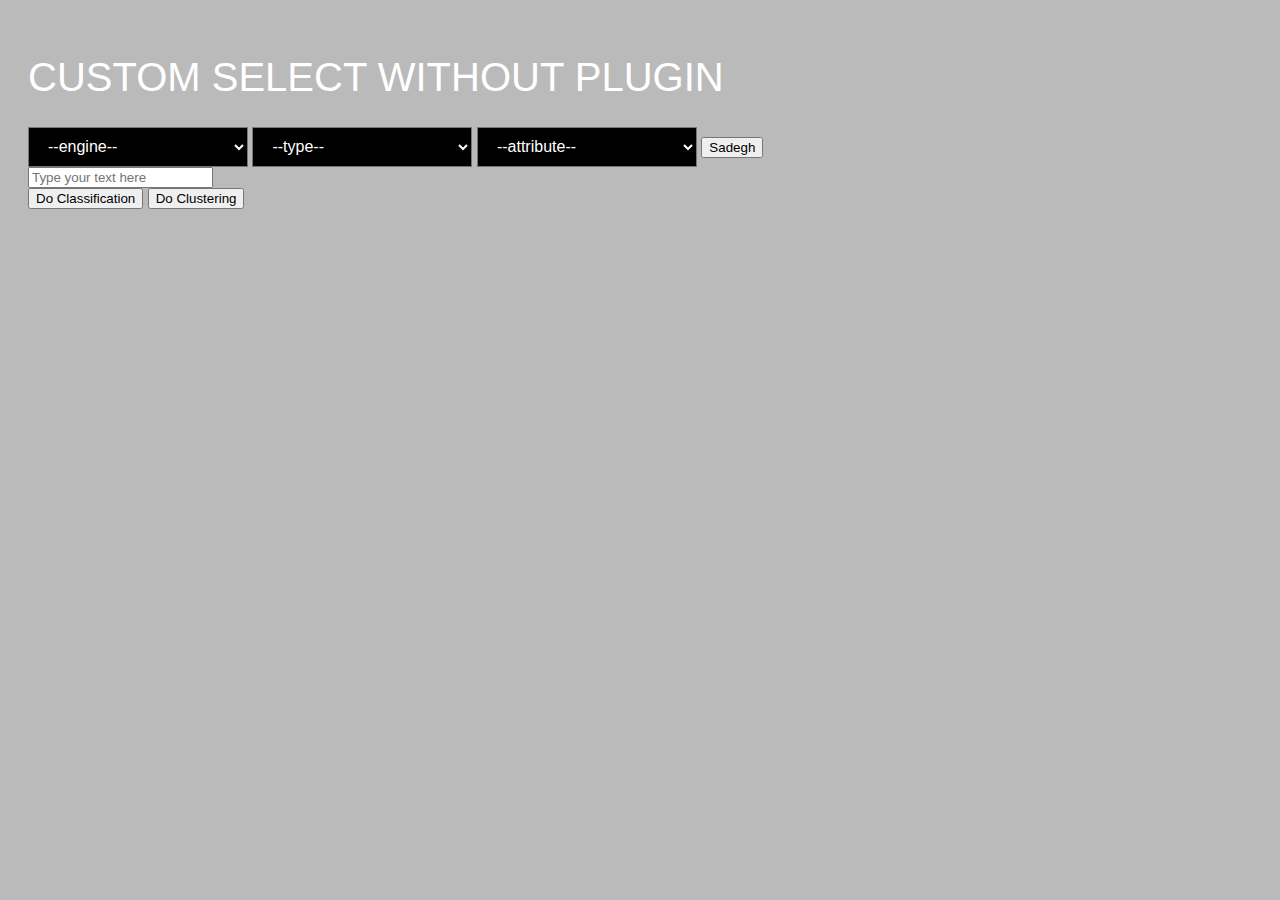
<file: UI/Index.html>
<!DOCTYPE html>
<html lang="en">
<head>
    <meta charset="UTF-8">
    <link rel="stylesheet" href="./Index.css">
    <title>Search Type</title>
    <script type="text/javascript" src="./index.js"></script> 
</head>
<body>

<h1>Custom Select <span>Without Plugin</span></h1>

<select name="engine" id="engine">
    <option value="hide">--engine--</option>
    <option value="elasticsearch">Elasticsearch</option>
    <option value="mir">MIR</option>
</select> 

<select name="type" id="type">
    <option value="hide">--type--</option>
    <option value="boolean">Boolean</option>
    <option value="tf_idf">Tf-Idf</option>
    <option value="fasttext">Fasttext</option>
    <option value="bert">Bert</option>
</select>

<select name="attribute" id="attribute">
    <option value="hide">--attribute--</option>
    <option value="title">title</option>
    <option value="abstract">abstract</option>
    <option value="author">author</option>
</select>

<button onclick="onSadeghClicked()">Sadegh</button>

<br>

<div class="input-class-cluster-container">
    <input id="class-cluster-txt" type="text" name="" placeholder="Type your text here">
    <div class="input-class-cluster-container">
        <button onclick="onClassificationClicked()">Do Classification</button>
        <button onclick="onClusteringClicked()">Do Clustering</button>
    </div>
</div>
<div id="cls-result">
</div>

</body>

</html>
</file>
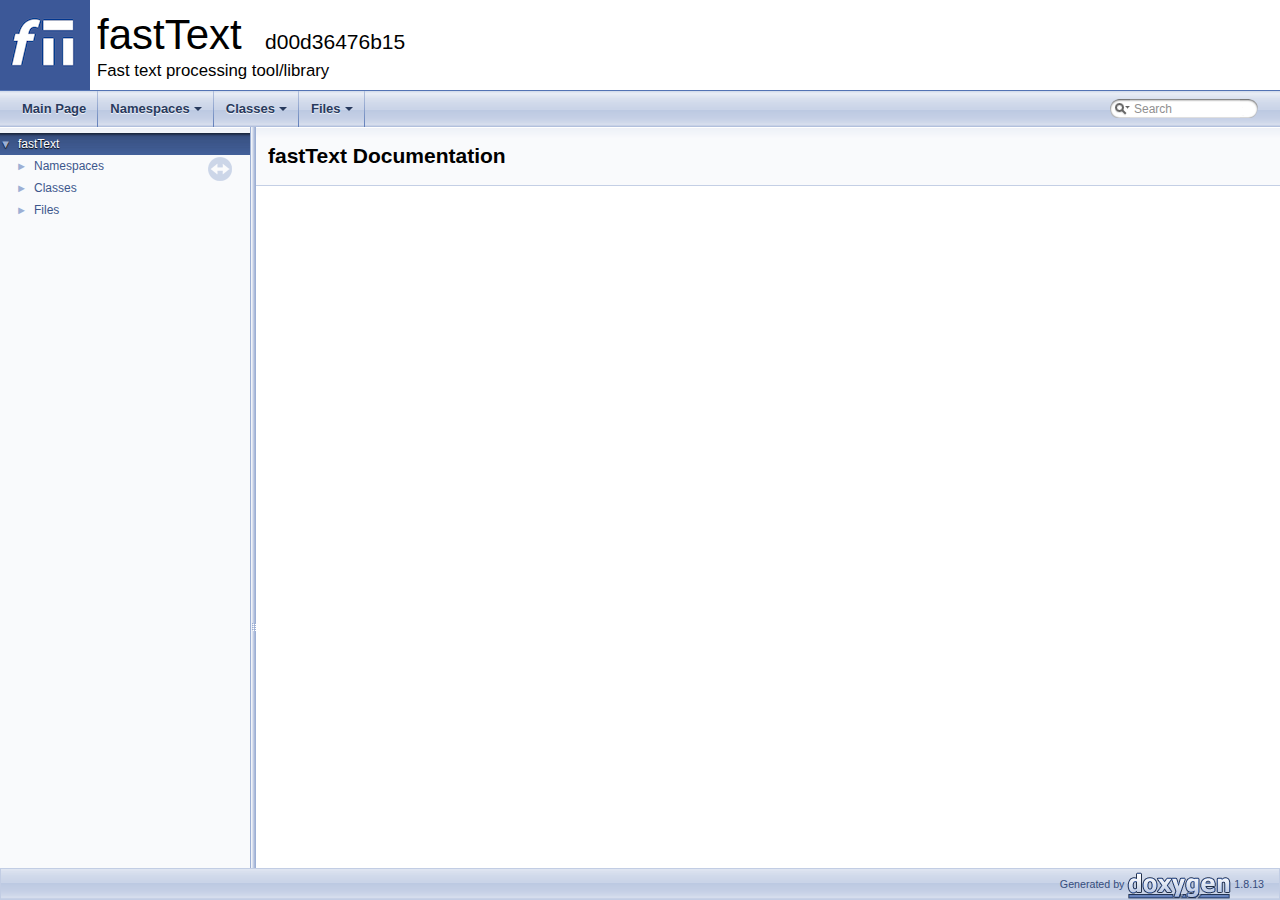
<file: Information_Retrieval/fasttext/fastText/website/static/docs/en/html/index.html>
<!DOCTYPE html PUBLIC "-//W3C//DTD XHTML 1.0 Transitional//EN" "http://www.w3.org/TR/xhtml1/DTD/xhtml1-transitional.dtd">
<html xmlns="http://www.w3.org/1999/xhtml">
<head>
<meta http-equiv="Content-Type" content="text/xhtml;charset=UTF-8"/>
<meta http-equiv="X-UA-Compatible" content="IE=9"/>
<meta name="generator" content="Doxygen 1.8.13"/>
<meta name="viewport" content="width=device-width, initial-scale=1"/>
<title>fastText: Main Page</title>
<link href="tabs.css" rel="stylesheet" type="text/css"/>
<script type="text/javascript" src="jquery.js"></script>
<script type="text/javascript" src="dynsections.js"></script>
<link href="navtree.css" rel="stylesheet" type="text/css"/>
<script type="text/javascript" src="resize.js"></script>
<script type="text/javascript" src="navtreedata.js"></script>
<script type="text/javascript" src="navtree.js"></script>
<script type="text/javascript">
  $(document).ready(initResizable);
</script>
<link href="search/search.css" rel="stylesheet" type="text/css"/>
<script type="text/javascript" src="search/searchdata.js"></script>
<script type="text/javascript" src="search/search.js"></script>
<link href="doxygen.css" rel="stylesheet" type="text/css" />
</head>
<body>
<div id="top"><!-- do not remove this div, it is closed by doxygen! -->
<div id="titlearea">
<table cellspacing="0" cellpadding="0">
 <tbody>
 <tr style="height: 56px;">
  <td id="projectlogo"><img alt="Logo" src="favicon.png"/></td>
  <td id="projectalign" style="padding-left: 0.5em;">
   <div id="projectname">fastText
   &#160;<span id="projectnumber">d00d36476b15</span>
   </div>
   <div id="projectbrief">Fast text processing tool/library</div>
  </td>
 </tr>
 </tbody>
</table>
</div>
<!-- end header part -->
<!-- Generated by Doxygen 1.8.13 -->
<script type="text/javascript">
var searchBox = new SearchBox("searchBox", "search",false,'Search');
</script>
<script type="text/javascript" src="menudata.js"></script>
<script type="text/javascript" src="menu.js"></script>
<script type="text/javascript">
$(function() {
  initMenu('',true,false,'search.php','Search');
  $(document).ready(function() { init_search(); });
});
</script>
<div id="main-nav"></div>
</div><!-- top -->
<div id="side-nav" class="ui-resizable side-nav-resizable">
  <div id="nav-tree">
    <div id="nav-tree-contents">
      <div id="nav-sync" class="sync"></div>
    </div>
  </div>
  <div id="splitbar" style="-moz-user-select:none;" 
       class="ui-resizable-handle">
  </div>
</div>
<script type="text/javascript">
$(document).ready(function(){initNavTree('index.html','');});
</script>
<div id="doc-content">
<!-- window showing the filter options -->
<div id="MSearchSelectWindow"
     onmouseover="return searchBox.OnSearchSelectShow()"
     onmouseout="return searchBox.OnSearchSelectHide()"
     onkeydown="return searchBox.OnSearchSelectKey(event)">
</div>

<!-- iframe showing the search results (closed by default) -->
<div id="MSearchResultsWindow">
<iframe src="javascript:void(0)" frameborder="0" 
        name="MSearchResults" id="MSearchResults">
</iframe>
</div>

<div class="header">
  <div class="headertitle">
<div class="title">fastText Documentation</div>  </div>
</div><!--header-->
<div class="contents">
</div><!-- contents -->
</div><!-- doc-content -->
<!-- start footer part -->
<div id="nav-path" class="navpath"><!-- id is needed for treeview function! -->
  <ul>
    <li class="footer">Generated by
    <a href="http://www.doxygen.org/index.html">
    <img class="footer" src="doxygen.png" alt="doxygen"/></a> 1.8.13 </li>
  </ul>
</div>
</body>
</html>
</file>
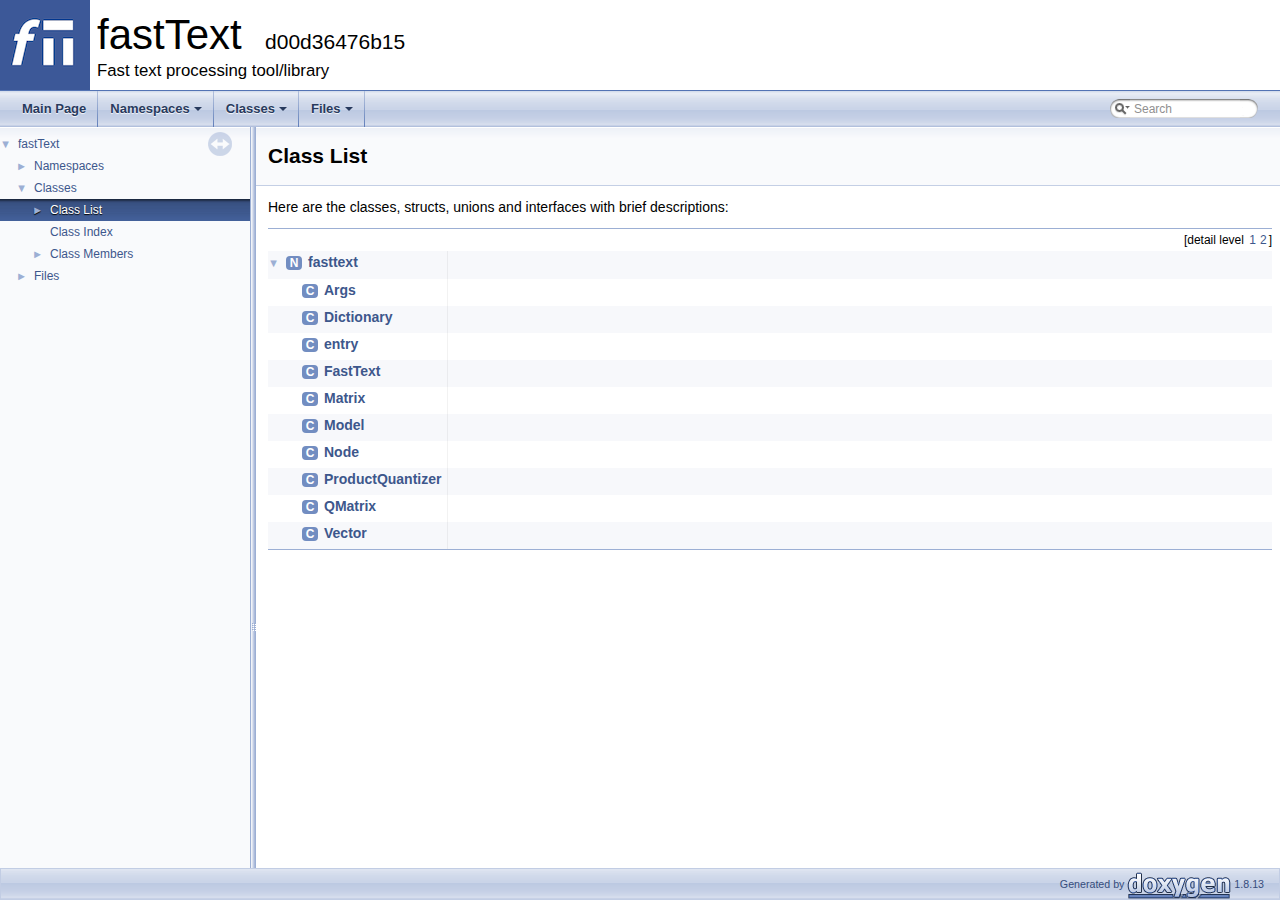
<file: Information_Retrieval/fasttext/fastText/website/static/docs/en/html/annotated.html>
<!DOCTYPE html PUBLIC "-//W3C//DTD XHTML 1.0 Transitional//EN" "http://www.w3.org/TR/xhtml1/DTD/xhtml1-transitional.dtd">
<html xmlns="http://www.w3.org/1999/xhtml">
<head>
<meta http-equiv="Content-Type" content="text/xhtml;charset=UTF-8"/>
<meta http-equiv="X-UA-Compatible" content="IE=9"/>
<meta name="generator" content="Doxygen 1.8.13"/>
<meta name="viewport" content="width=device-width, initial-scale=1"/>
<title>fastText: Class List</title>
<link href="tabs.css" rel="stylesheet" type="text/css"/>
<script type="text/javascript" src="jquery.js"></script>
<script type="text/javascript" src="dynsections.js"></script>
<link href="navtree.css" rel="stylesheet" type="text/css"/>
<script type="text/javascript" src="resize.js"></script>
<script type="text/javascript" src="navtreedata.js"></script>
<script type="text/javascript" src="navtree.js"></script>
<script type="text/javascript">
  $(document).ready(initResizable);
</script>
<link href="search/search.css" rel="stylesheet" type="text/css"/>
<script type="text/javascript" src="search/searchdata.js"></script>
<script type="text/javascript" src="search/search.js"></script>
<link href="doxygen.css" rel="stylesheet" type="text/css" />
</head>
<body>
<div id="top"><!-- do not remove this div, it is closed by doxygen! -->
<div id="titlearea">
<table cellspacing="0" cellpadding="0">
 <tbody>
 <tr style="height: 56px;">
  <td id="projectlogo"><img alt="Logo" src="favicon.png"/></td>
  <td id="projectalign" style="padding-left: 0.5em;">
   <div id="projectname">fastText
   &#160;<span id="projectnumber">d00d36476b15</span>
   </div>
   <div id="projectbrief">Fast text processing tool/library</div>
  </td>
 </tr>
 </tbody>
</table>
</div>
<!-- end header part -->
<!-- Generated by Doxygen 1.8.13 -->
<script type="text/javascript">
var searchBox = new SearchBox("searchBox", "search",false,'Search');
</script>
<script type="text/javascript" src="menudata.js"></script>
<script type="text/javascript" src="menu.js"></script>
<script type="text/javascript">
$(function() {
  initMenu('',true,false,'search.php','Search');
  $(document).ready(function() { init_search(); });
});
</script>
<div id="main-nav"></div>
</div><!-- top -->
<div id="side-nav" class="ui-resizable side-nav-resizable">
  <div id="nav-tree">
    <div id="nav-tree-contents">
      <div id="nav-sync" class="sync"></div>
    </div>
  </div>
  <div id="splitbar" style="-moz-user-select:none;" 
       class="ui-resizable-handle">
  </div>
</div>
<script type="text/javascript">
$(document).ready(function(){initNavTree('annotated.html','');});
</script>
<div id="doc-content">
<!-- window showing the filter options -->
<div id="MSearchSelectWindow"
     onmouseover="return searchBox.OnSearchSelectShow()"
     onmouseout="return searchBox.OnSearchSelectHide()"
     onkeydown="return searchBox.OnSearchSelectKey(event)">
</div>

<!-- iframe showing the search results (closed by default) -->
<div id="MSearchResultsWindow">
<iframe src="javascript:void(0)" frameborder="0" 
        name="MSearchResults" id="MSearchResults">
</iframe>
</div>

<div class="header">
  <div class="headertitle">
<div class="title">Class List</div>  </div>
</div><!--header-->
<div class="contents">
<div class="textblock">Here are the classes, structs, unions and interfaces with brief descriptions:</div><div class="directory">
<div class="levels">[detail level <span onclick="javascript:toggleLevel(1);">1</span><span onclick="javascript:toggleLevel(2);">2</span>]</div><table class="directory">
<tr id="row_0_" class="even"><td class="entry"><span style="width:0px;display:inline-block;">&#160;</span><span id="arr_0_" class="arrow" onclick="toggleFolder('0_')">&#9660;</span><span class="icona"><span class="icon">N</span></span><a class="el" href="namespacefasttext.html" target="_self">fasttext</a></td><td class="desc"></td></tr>
<tr id="row_0_0_"><td class="entry"><span style="width:32px;display:inline-block;">&#160;</span><span class="icona"><span class="icon">C</span></span><a class="el" href="classfasttext_1_1Args.html" target="_self">Args</a></td><td class="desc"></td></tr>
<tr id="row_0_1_" class="even"><td class="entry"><span style="width:32px;display:inline-block;">&#160;</span><span class="icona"><span class="icon">C</span></span><a class="el" href="classfasttext_1_1Dictionary.html" target="_self">Dictionary</a></td><td class="desc"></td></tr>
<tr id="row_0_2_"><td class="entry"><span style="width:32px;display:inline-block;">&#160;</span><span class="icona"><span class="icon">C</span></span><a class="el" href="structfasttext_1_1entry.html" target="_self">entry</a></td><td class="desc"></td></tr>
<tr id="row_0_3_" class="even"><td class="entry"><span style="width:32px;display:inline-block;">&#160;</span><span class="icona"><span class="icon">C</span></span><a class="el" href="classfasttext_1_1FastText.html" target="_self">FastText</a></td><td class="desc"></td></tr>
<tr id="row_0_4_"><td class="entry"><span style="width:32px;display:inline-block;">&#160;</span><span class="icona"><span class="icon">C</span></span><a class="el" href="classfasttext_1_1Matrix.html" target="_self">Matrix</a></td><td class="desc"></td></tr>
<tr id="row_0_5_" class="even"><td class="entry"><span style="width:32px;display:inline-block;">&#160;</span><span class="icona"><span class="icon">C</span></span><a class="el" href="classfasttext_1_1Model.html" target="_self">Model</a></td><td class="desc"></td></tr>
<tr id="row_0_6_"><td class="entry"><span style="width:32px;display:inline-block;">&#160;</span><span class="icona"><span class="icon">C</span></span><a class="el" href="structfasttext_1_1Node.html" target="_self">Node</a></td><td class="desc"></td></tr>
<tr id="row_0_7_" class="even"><td class="entry"><span style="width:32px;display:inline-block;">&#160;</span><span class="icona"><span class="icon">C</span></span><a class="el" href="classfasttext_1_1ProductQuantizer.html" target="_self">ProductQuantizer</a></td><td class="desc"></td></tr>
<tr id="row_0_8_"><td class="entry"><span style="width:32px;display:inline-block;">&#160;</span><span class="icona"><span class="icon">C</span></span><a class="el" href="classfasttext_1_1QMatrix.html" target="_self">QMatrix</a></td><td class="desc"></td></tr>
<tr id="row_0_9_" class="even"><td class="entry"><span style="width:32px;display:inline-block;">&#160;</span><span class="icona"><span class="icon">C</span></span><a class="el" href="classfasttext_1_1Vector.html" target="_self">Vector</a></td><td class="desc"></td></tr>
</table>
</div><!-- directory -->
</div><!-- contents -->
</div><!-- doc-content -->
<!-- start footer part -->
<div id="nav-path" class="navpath"><!-- id is needed for treeview function! -->
  <ul>
    <li class="footer">Generated by
    <a href="http://www.doxygen.org/index.html">
    <img class="footer" src="doxygen.png" alt="doxygen"/></a> 1.8.13 </li>
  </ul>
</div>
</body>
</html>
</file>
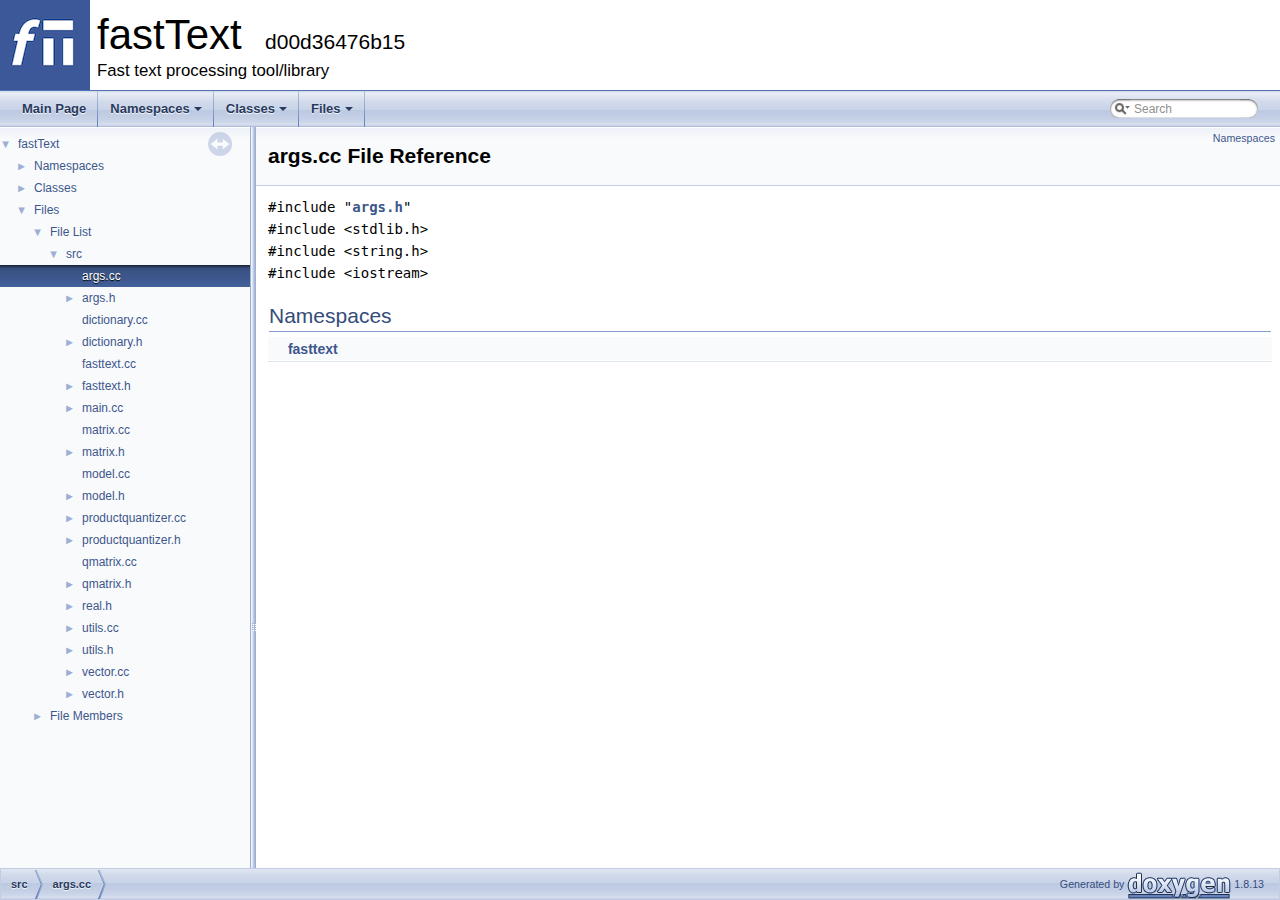
<file: Information_Retrieval/fasttext/fastText/website/static/docs/en/html/args_8cc.html>
<!DOCTYPE html PUBLIC "-//W3C//DTD XHTML 1.0 Transitional//EN" "http://www.w3.org/TR/xhtml1/DTD/xhtml1-transitional.dtd">
<html xmlns="http://www.w3.org/1999/xhtml">
<head>
<meta http-equiv="Content-Type" content="text/xhtml;charset=UTF-8"/>
<meta http-equiv="X-UA-Compatible" content="IE=9"/>
<meta name="generator" content="Doxygen 1.8.13"/>
<meta name="viewport" content="width=device-width, initial-scale=1"/>
<title>fastText: /data/users/cpuhrsch/fbsource/fbcode/deeplearning/fastText/src/args.cc File Reference</title>
<link href="tabs.css" rel="stylesheet" type="text/css"/>
<script type="text/javascript" src="jquery.js"></script>
<script type="text/javascript" src="dynsections.js"></script>
<link href="navtree.css" rel="stylesheet" type="text/css"/>
<script type="text/javascript" src="resize.js"></script>
<script type="text/javascript" src="navtreedata.js"></script>
<script type="text/javascript" src="navtree.js"></script>
<script type="text/javascript">
  $(document).ready(initResizable);
</script>
<link href="search/search.css" rel="stylesheet" type="text/css"/>
<script type="text/javascript" src="search/searchdata.js"></script>
<script type="text/javascript" src="search/search.js"></script>
<link href="doxygen.css" rel="stylesheet" type="text/css" />
</head>
<body>
<div id="top"><!-- do not remove this div, it is closed by doxygen! -->
<div id="titlearea">
<table cellspacing="0" cellpadding="0">
 <tbody>
 <tr style="height: 56px;">
  <td id="projectlogo"><img alt="Logo" src="favicon.png"/></td>
  <td id="projectalign" style="padding-left: 0.5em;">
   <div id="projectname">fastText
   &#160;<span id="projectnumber">d00d36476b15</span>
   </div>
   <div id="projectbrief">Fast text processing tool/library</div>
  </td>
 </tr>
 </tbody>
</table>
</div>
<!-- end header part -->
<!-- Generated by Doxygen 1.8.13 -->
<script type="text/javascript">
var searchBox = new SearchBox("searchBox", "search",false,'Search');
</script>
<script type="text/javascript" src="menudata.js"></script>
<script type="text/javascript" src="menu.js"></script>
<script type="text/javascript">
$(function() {
  initMenu('',true,false,'search.php','Search');
  $(document).ready(function() { init_search(); });
});
</script>
<div id="main-nav"></div>
</div><!-- top -->
<div id="side-nav" class="ui-resizable side-nav-resizable">
  <div id="nav-tree">
    <div id="nav-tree-contents">
      <div id="nav-sync" class="sync"></div>
    </div>
  </div>
  <div id="splitbar" style="-moz-user-select:none;" 
       class="ui-resizable-handle">
  </div>
</div>
<script type="text/javascript">
$(document).ready(function(){initNavTree('args_8cc.html','');});
</script>
<div id="doc-content">
<!-- window showing the filter options -->
<div id="MSearchSelectWindow"
     onmouseover="return searchBox.OnSearchSelectShow()"
     onmouseout="return searchBox.OnSearchSelectHide()"
     onkeydown="return searchBox.OnSearchSelectKey(event)">
</div>

<!-- iframe showing the search results (closed by default) -->
<div id="MSearchResultsWindow">
<iframe src="javascript:void(0)" frameborder="0" 
        name="MSearchResults" id="MSearchResults">
</iframe>
</div>

<div class="header">
  <div class="summary">
<a href="#namespaces">Namespaces</a>  </div>
  <div class="headertitle">
<div class="title">args.cc File Reference</div>  </div>
</div><!--header-->
<div class="contents">
<div class="textblock"><code>#include &quot;<a class="el" href="args_8h_source.html">args.h</a>&quot;</code><br />
<code>#include &lt;stdlib.h&gt;</code><br />
<code>#include &lt;string.h&gt;</code><br />
<code>#include &lt;iostream&gt;</code><br />
</div><table class="memberdecls">
<tr class="heading"><td colspan="2"><h2 class="groupheader"><a name="namespaces"></a>
Namespaces</h2></td></tr>
<tr class="memitem:namespacefasttext"><td class="memItemLeft" align="right" valign="top"> &#160;</td><td class="memItemRight" valign="bottom"><a class="el" href="namespacefasttext.html">fasttext</a></td></tr>
<tr class="separator:"><td class="memSeparator" colspan="2">&#160;</td></tr>
</table>
</div><!-- contents -->
</div><!-- doc-content -->
<!-- start footer part -->
<div id="nav-path" class="navpath"><!-- id is needed for treeview function! -->
  <ul>
    <li class="navelem"><a class="el" href="dir_68267d1309a1af8e8297ef4c3efbcdba.html">src</a></li><li class="navelem"><a class="el" href="args_8cc.html">args.cc</a></li>
    <li class="footer">Generated by
    <a href="http://www.doxygen.org/index.html">
    <img class="footer" src="doxygen.png" alt="doxygen"/></a> 1.8.13 </li>
  </ul>
</div>
</body>
</html>
</file>
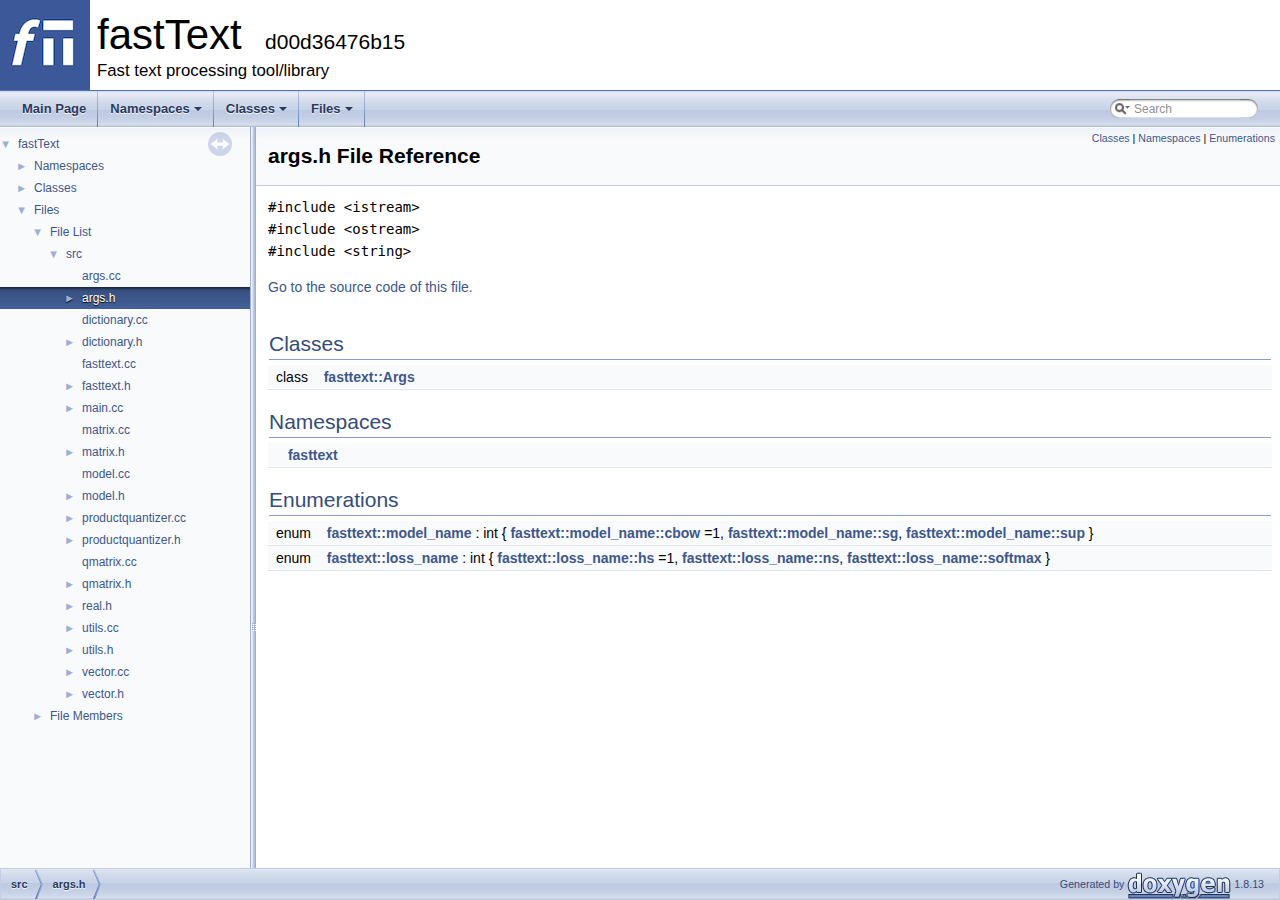
<file: Information_Retrieval/fasttext/fastText/website/static/docs/en/html/args_8h.html>
<!DOCTYPE html PUBLIC "-//W3C//DTD XHTML 1.0 Transitional//EN" "http://www.w3.org/TR/xhtml1/DTD/xhtml1-transitional.dtd">
<html xmlns="http://www.w3.org/1999/xhtml">
<head>
<meta http-equiv="Content-Type" content="text/xhtml;charset=UTF-8"/>
<meta http-equiv="X-UA-Compatible" content="IE=9"/>
<meta name="generator" content="Doxygen 1.8.13"/>
<meta name="viewport" content="width=device-width, initial-scale=1"/>
<title>fastText: /data/users/cpuhrsch/fbsource/fbcode/deeplearning/fastText/src/args.h File Reference</title>
<link href="tabs.css" rel="stylesheet" type="text/css"/>
<script type="text/javascript" src="jquery.js"></script>
<script type="text/javascript" src="dynsections.js"></script>
<link href="navtree.css" rel="stylesheet" type="text/css"/>
<script type="text/javascript" src="resize.js"></script>
<script type="text/javascript" src="navtreedata.js"></script>
<script type="text/javascript" src="navtree.js"></script>
<script type="text/javascript">
  $(document).ready(initResizable);
</script>
<link href="search/search.css" rel="stylesheet" type="text/css"/>
<script type="text/javascript" src="search/searchdata.js"></script>
<script type="text/javascript" src="search/search.js"></script>
<link href="doxygen.css" rel="stylesheet" type="text/css" />
</head>
<body>
<div id="top"><!-- do not remove this div, it is closed by doxygen! -->
<div id="titlearea">
<table cellspacing="0" cellpadding="0">
 <tbody>
 <tr style="height: 56px;">
  <td id="projectlogo"><img alt="Logo" src="favicon.png"/></td>
  <td id="projectalign" style="padding-left: 0.5em;">
   <div id="projectname">fastText
   &#160;<span id="projectnumber">d00d36476b15</span>
   </div>
   <div id="projectbrief">Fast text processing tool/library</div>
  </td>
 </tr>
 </tbody>
</table>
</div>
<!-- end header part -->
<!-- Generated by Doxygen 1.8.13 -->
<script type="text/javascript">
var searchBox = new SearchBox("searchBox", "search",false,'Search');
</script>
<script type="text/javascript" src="menudata.js"></script>
<script type="text/javascript" src="menu.js"></script>
<script type="text/javascript">
$(function() {
  initMenu('',true,false,'search.php','Search');
  $(document).ready(function() { init_search(); });
});
</script>
<div id="main-nav"></div>
</div><!-- top -->
<div id="side-nav" class="ui-resizable side-nav-resizable">
  <div id="nav-tree">
    <div id="nav-tree-contents">
      <div id="nav-sync" class="sync"></div>
    </div>
  </div>
  <div id="splitbar" style="-moz-user-select:none;" 
       class="ui-resizable-handle">
  </div>
</div>
<script type="text/javascript">
$(document).ready(function(){initNavTree('args_8h.html','');});
</script>
<div id="doc-content">
<!-- window showing the filter options -->
<div id="MSearchSelectWindow"
     onmouseover="return searchBox.OnSearchSelectShow()"
     onmouseout="return searchBox.OnSearchSelectHide()"
     onkeydown="return searchBox.OnSearchSelectKey(event)">
</div>

<!-- iframe showing the search results (closed by default) -->
<div id="MSearchResultsWindow">
<iframe src="javascript:void(0)" frameborder="0" 
        name="MSearchResults" id="MSearchResults">
</iframe>
</div>

<div class="header">
  <div class="summary">
<a href="#nested-classes">Classes</a> &#124;
<a href="#namespaces">Namespaces</a> &#124;
<a href="#enum-members">Enumerations</a>  </div>
  <div class="headertitle">
<div class="title">args.h File Reference</div>  </div>
</div><!--header-->
<div class="contents">
<div class="textblock"><code>#include &lt;istream&gt;</code><br />
<code>#include &lt;ostream&gt;</code><br />
<code>#include &lt;string&gt;</code><br />
</div>
<p><a href="args_8h_source.html">Go to the source code of this file.</a></p>
<table class="memberdecls">
<tr class="heading"><td colspan="2"><h2 class="groupheader"><a name="nested-classes"></a>
Classes</h2></td></tr>
<tr class="memitem:"><td class="memItemLeft" align="right" valign="top">class &#160;</td><td class="memItemRight" valign="bottom"><a class="el" href="classfasttext_1_1Args.html">fasttext::Args</a></td></tr>
<tr class="separator:"><td class="memSeparator" colspan="2">&#160;</td></tr>
</table><table class="memberdecls">
<tr class="heading"><td colspan="2"><h2 class="groupheader"><a name="namespaces"></a>
Namespaces</h2></td></tr>
<tr class="memitem:namespacefasttext"><td class="memItemLeft" align="right" valign="top"> &#160;</td><td class="memItemRight" valign="bottom"><a class="el" href="namespacefasttext.html">fasttext</a></td></tr>
<tr class="separator:"><td class="memSeparator" colspan="2">&#160;</td></tr>
</table><table class="memberdecls">
<tr class="heading"><td colspan="2"><h2 class="groupheader"><a name="enum-members"></a>
Enumerations</h2></td></tr>
<tr class="memitem:a349df214746a2ea0e5d7c26326b03d6f"><td class="memItemLeft" align="right" valign="top">enum &#160;</td><td class="memItemRight" valign="bottom"><a class="el" href="namespacefasttext.html#a349df214746a2ea0e5d7c26326b03d6f">fasttext::model_name</a> : int { <a class="el" href="namespacefasttext.html#a349df214746a2ea0e5d7c26326b03d6fae4709295b2cc44d67facf32b1099f1af">fasttext::model_name::cbow</a> =1, 
<a class="el" href="namespacefasttext.html#a349df214746a2ea0e5d7c26326b03d6fa5dae429688af1c521ad87ac394192c6d">fasttext::model_name::sg</a>, 
<a class="el" href="namespacefasttext.html#a349df214746a2ea0e5d7c26326b03d6fa2eeecd72c567401e6988624b179d0b14">fasttext::model_name::sup</a>
 }</td></tr>
<tr class="separator:a349df214746a2ea0e5d7c26326b03d6f"><td class="memSeparator" colspan="2">&#160;</td></tr>
<tr class="memitem:a1ba04862fd670674501ccacc936e1952"><td class="memItemLeft" align="right" valign="top">enum &#160;</td><td class="memItemRight" valign="bottom"><a class="el" href="namespacefasttext.html#a1ba04862fd670674501ccacc936e1952">fasttext::loss_name</a> : int { <a class="el" href="namespacefasttext.html#a1ba04862fd670674501ccacc936e1952a789406d01073ca1782d86293dcfc0764">fasttext::loss_name::hs</a> =1, 
<a class="el" href="namespacefasttext.html#a1ba04862fd670674501ccacc936e1952af01a37d157918910f2035b2af81ea4e1">fasttext::loss_name::ns</a>, 
<a class="el" href="namespacefasttext.html#a1ba04862fd670674501ccacc936e1952ace2f1fbd249d24aabc07ac4488ab5b8c">fasttext::loss_name::softmax</a>
 }</td></tr>
<tr class="separator:a1ba04862fd670674501ccacc936e1952"><td class="memSeparator" colspan="2">&#160;</td></tr>
</table>
</div><!-- contents -->
</div><!-- doc-content -->
<!-- start footer part -->
<div id="nav-path" class="navpath"><!-- id is needed for treeview function! -->
  <ul>
    <li class="navelem"><a class="el" href="dir_68267d1309a1af8e8297ef4c3efbcdba.html">src</a></li><li class="navelem"><a class="el" href="args_8h.html">args.h</a></li>
    <li class="footer">Generated by
    <a href="http://www.doxygen.org/index.html">
    <img class="footer" src="doxygen.png" alt="doxygen"/></a> 1.8.13 </li>
  </ul>
</div>
</body>
</html>
</file>
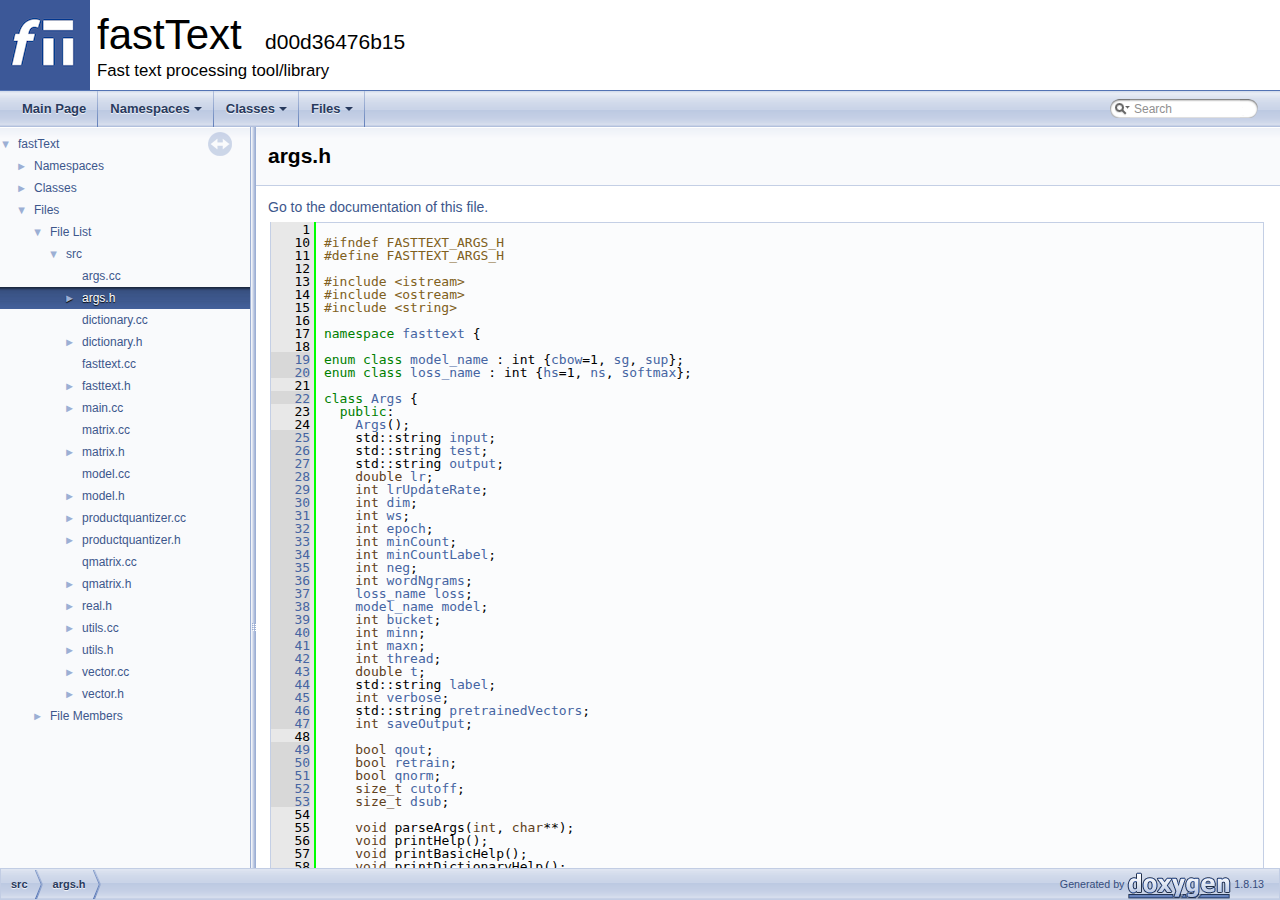
<file: Information_Retrieval/fasttext/fastText/website/static/docs/en/html/args_8h_source.html>
<!DOCTYPE html PUBLIC "-//W3C//DTD XHTML 1.0 Transitional//EN" "http://www.w3.org/TR/xhtml1/DTD/xhtml1-transitional.dtd">
<html xmlns="http://www.w3.org/1999/xhtml">
<head>
<meta http-equiv="Content-Type" content="text/xhtml;charset=UTF-8"/>
<meta http-equiv="X-UA-Compatible" content="IE=9"/>
<meta name="generator" content="Doxygen 1.8.13"/>
<meta name="viewport" content="width=device-width, initial-scale=1"/>
<title>fastText: /data/users/cpuhrsch/fbsource/fbcode/deeplearning/fastText/src/args.h Source File</title>
<link href="tabs.css" rel="stylesheet" type="text/css"/>
<script type="text/javascript" src="jquery.js"></script>
<script type="text/javascript" src="dynsections.js"></script>
<link href="navtree.css" rel="stylesheet" type="text/css"/>
<script type="text/javascript" src="resize.js"></script>
<script type="text/javascript" src="navtreedata.js"></script>
<script type="text/javascript" src="navtree.js"></script>
<script type="text/javascript">
  $(document).ready(initResizable);
</script>
<link href="search/search.css" rel="stylesheet" type="text/css"/>
<script type="text/javascript" src="search/searchdata.js"></script>
<script type="text/javascript" src="search/search.js"></script>
<link href="doxygen.css" rel="stylesheet" type="text/css" />
</head>
<body>
<div id="top"><!-- do not remove this div, it is closed by doxygen! -->
<div id="titlearea">
<table cellspacing="0" cellpadding="0">
 <tbody>
 <tr style="height: 56px;">
  <td id="projectlogo"><img alt="Logo" src="favicon.png"/></td>
  <td id="projectalign" style="padding-left: 0.5em;">
   <div id="projectname">fastText
   &#160;<span id="projectnumber">d00d36476b15</span>
   </div>
   <div id="projectbrief">Fast text processing tool/library</div>
  </td>
 </tr>
 </tbody>
</table>
</div>
<!-- end header part -->
<!-- Generated by Doxygen 1.8.13 -->
<script type="text/javascript">
var searchBox = new SearchBox("searchBox", "search",false,'Search');
</script>
<script type="text/javascript" src="menudata.js"></script>
<script type="text/javascript" src="menu.js"></script>
<script type="text/javascript">
$(function() {
  initMenu('',true,false,'search.php','Search');
  $(document).ready(function() { init_search(); });
});
</script>
<div id="main-nav"></div>
</div><!-- top -->
<div id="side-nav" class="ui-resizable side-nav-resizable">
  <div id="nav-tree">
    <div id="nav-tree-contents">
      <div id="nav-sync" class="sync"></div>
    </div>
  </div>
  <div id="splitbar" style="-moz-user-select:none;" 
       class="ui-resizable-handle">
  </div>
</div>
<script type="text/javascript">
$(document).ready(function(){initNavTree('args_8h_source.html','');});
</script>
<div id="doc-content">
<!-- window showing the filter options -->
<div id="MSearchSelectWindow"
     onmouseover="return searchBox.OnSearchSelectShow()"
     onmouseout="return searchBox.OnSearchSelectHide()"
     onkeydown="return searchBox.OnSearchSelectKey(event)">
</div>

<!-- iframe showing the search results (closed by default) -->
<div id="MSearchResultsWindow">
<iframe src="javascript:void(0)" frameborder="0" 
        name="MSearchResults" id="MSearchResults">
</iframe>
</div>

<div class="header">
  <div class="headertitle">
<div class="title">args.h</div>  </div>
</div><!--header-->
<div class="contents">
<a href="args_8h.html">Go to the documentation of this file.</a><div class="fragment"><div class="line"><a name="l00001"></a><span class="lineno">    1</span>&#160;</div><div class="line"><a name="l00010"></a><span class="lineno">   10</span>&#160;<span class="preprocessor">#ifndef FASTTEXT_ARGS_H</span></div><div class="line"><a name="l00011"></a><span class="lineno">   11</span>&#160;<span class="preprocessor">#define FASTTEXT_ARGS_H</span></div><div class="line"><a name="l00012"></a><span class="lineno">   12</span>&#160;</div><div class="line"><a name="l00013"></a><span class="lineno">   13</span>&#160;<span class="preprocessor">#include &lt;istream&gt;</span></div><div class="line"><a name="l00014"></a><span class="lineno">   14</span>&#160;<span class="preprocessor">#include &lt;ostream&gt;</span></div><div class="line"><a name="l00015"></a><span class="lineno">   15</span>&#160;<span class="preprocessor">#include &lt;string&gt;</span></div><div class="line"><a name="l00016"></a><span class="lineno">   16</span>&#160;</div><div class="line"><a name="l00017"></a><span class="lineno">   17</span>&#160;<span class="keyword">namespace </span><a class="code" href="namespacefasttext.html">fasttext</a> {</div><div class="line"><a name="l00018"></a><span class="lineno">   18</span>&#160;</div><div class="line"><a name="l00019"></a><span class="lineno"><a class="line" href="namespacefasttext.html#a349df214746a2ea0e5d7c26326b03d6f">   19</a></span>&#160;<span class="keyword">enum class</span> <a class="code" href="namespacefasttext.html#a349df214746a2ea0e5d7c26326b03d6f">model_name</a> : int {<a class="code" href="namespacefasttext.html#a349df214746a2ea0e5d7c26326b03d6fae4709295b2cc44d67facf32b1099f1af">cbow</a>=1, <a class="code" href="namespacefasttext.html#a349df214746a2ea0e5d7c26326b03d6fa5dae429688af1c521ad87ac394192c6d">sg</a>, <a class="code" href="namespacefasttext.html#a349df214746a2ea0e5d7c26326b03d6fa2eeecd72c567401e6988624b179d0b14">sup</a>};</div><div class="line"><a name="l00020"></a><span class="lineno"><a class="line" href="namespacefasttext.html#a1ba04862fd670674501ccacc936e1952">   20</a></span>&#160;<span class="keyword">enum class</span> <a class="code" href="namespacefasttext.html#a1ba04862fd670674501ccacc936e1952">loss_name</a> : int {<a class="code" href="namespacefasttext.html#a1ba04862fd670674501ccacc936e1952a789406d01073ca1782d86293dcfc0764">hs</a>=1, <a class="code" href="namespacefasttext.html#a1ba04862fd670674501ccacc936e1952af01a37d157918910f2035b2af81ea4e1">ns</a>, <a class="code" href="namespacefasttext.html#a1ba04862fd670674501ccacc936e1952ace2f1fbd249d24aabc07ac4488ab5b8c">softmax</a>};</div><div class="line"><a name="l00021"></a><span class="lineno">   21</span>&#160;</div><div class="line"><a name="l00022"></a><span class="lineno"><a class="line" href="classfasttext_1_1Args.html">   22</a></span>&#160;<span class="keyword">class </span><a class="code" href="classfasttext_1_1Args.html">Args</a> {</div><div class="line"><a name="l00023"></a><span class="lineno">   23</span>&#160;  <span class="keyword">public</span>:</div><div class="line"><a name="l00024"></a><span class="lineno">   24</span>&#160;    <a class="code" href="classfasttext_1_1Args.html">Args</a>();</div><div class="line"><a name="l00025"></a><span class="lineno"><a class="line" href="classfasttext_1_1Args.html#a6377f6e903dd4f991ffd477a7a4392dd">   25</a></span>&#160;    std::string <a class="code" href="classfasttext_1_1Args.html#a6377f6e903dd4f991ffd477a7a4392dd">input</a>;</div><div class="line"><a name="l00026"></a><span class="lineno"><a class="line" href="classfasttext_1_1Args.html#ade3949381170993298b7541f1986d101">   26</a></span>&#160;    std::string <a class="code" href="classfasttext_1_1Args.html#ade3949381170993298b7541f1986d101">test</a>;</div><div class="line"><a name="l00027"></a><span class="lineno"><a class="line" href="classfasttext_1_1Args.html#a3b22b477737f538801682c85fd5b835d">   27</a></span>&#160;    std::string <a class="code" href="classfasttext_1_1Args.html#a3b22b477737f538801682c85fd5b835d">output</a>;</div><div class="line"><a name="l00028"></a><span class="lineno"><a class="line" href="classfasttext_1_1Args.html#ad6f86c95de9402344106570e6a917445">   28</a></span>&#160;    <span class="keywordtype">double</span> <a class="code" href="classfasttext_1_1Args.html#ad6f86c95de9402344106570e6a917445">lr</a>;</div><div class="line"><a name="l00029"></a><span class="lineno"><a class="line" href="classfasttext_1_1Args.html#a66876acfb52e46dc166b77d7db15889d">   29</a></span>&#160;    <span class="keywordtype">int</span> <a class="code" href="classfasttext_1_1Args.html#a66876acfb52e46dc166b77d7db15889d">lrUpdateRate</a>;</div><div class="line"><a name="l00030"></a><span class="lineno"><a class="line" href="classfasttext_1_1Args.html#a76595eefd3fcfd980d1d4d2fa57dbaf3">   30</a></span>&#160;    <span class="keywordtype">int</span> <a class="code" href="classfasttext_1_1Args.html#a76595eefd3fcfd980d1d4d2fa57dbaf3">dim</a>;</div><div class="line"><a name="l00031"></a><span class="lineno"><a class="line" href="classfasttext_1_1Args.html#ada209739bcfab2a6ac19a4deebbf901f">   31</a></span>&#160;    <span class="keywordtype">int</span> <a class="code" href="classfasttext_1_1Args.html#ada209739bcfab2a6ac19a4deebbf901f">ws</a>;</div><div class="line"><a name="l00032"></a><span class="lineno"><a class="line" href="classfasttext_1_1Args.html#a7b95ffbf446a4f99636051d720ef7815">   32</a></span>&#160;    <span class="keywordtype">int</span> <a class="code" href="classfasttext_1_1Args.html#a7b95ffbf446a4f99636051d720ef7815">epoch</a>;</div><div class="line"><a name="l00033"></a><span class="lineno"><a class="line" href="classfasttext_1_1Args.html#ac3ad48abd87d82df89272e19242558a5">   33</a></span>&#160;    <span class="keywordtype">int</span> <a class="code" href="classfasttext_1_1Args.html#ac3ad48abd87d82df89272e19242558a5">minCount</a>;</div><div class="line"><a name="l00034"></a><span class="lineno"><a class="line" href="classfasttext_1_1Args.html#a831335fce23004ac9dcb823049d76a1b">   34</a></span>&#160;    <span class="keywordtype">int</span> <a class="code" href="classfasttext_1_1Args.html#a831335fce23004ac9dcb823049d76a1b">minCountLabel</a>;</div><div class="line"><a name="l00035"></a><span class="lineno"><a class="line" href="classfasttext_1_1Args.html#a9f11afb2ec9b096e465149fb59153b30">   35</a></span>&#160;    <span class="keywordtype">int</span> <a class="code" href="classfasttext_1_1Args.html#a9f11afb2ec9b096e465149fb59153b30">neg</a>;</div><div class="line"><a name="l00036"></a><span class="lineno"><a class="line" href="classfasttext_1_1Args.html#a1386da6e5bb230bc10f86095b7ce3beb">   36</a></span>&#160;    <span class="keywordtype">int</span> <a class="code" href="classfasttext_1_1Args.html#a1386da6e5bb230bc10f86095b7ce3beb">wordNgrams</a>;</div><div class="line"><a name="l00037"></a><span class="lineno"><a class="line" href="classfasttext_1_1Args.html#a02be205f9a7c002aad68924f426b7290">   37</a></span>&#160;    <a class="code" href="namespacefasttext.html#a1ba04862fd670674501ccacc936e1952">loss_name</a> <a class="code" href="classfasttext_1_1Args.html#a02be205f9a7c002aad68924f426b7290">loss</a>;</div><div class="line"><a name="l00038"></a><span class="lineno"><a class="line" href="classfasttext_1_1Args.html#afaf1d8872c58e7cb90e2ae3213f15f35">   38</a></span>&#160;    <a class="code" href="namespacefasttext.html#a349df214746a2ea0e5d7c26326b03d6f">model_name</a> <a class="code" href="classfasttext_1_1Args.html#afaf1d8872c58e7cb90e2ae3213f15f35">model</a>;</div><div class="line"><a name="l00039"></a><span class="lineno"><a class="line" href="classfasttext_1_1Args.html#a5534e863c25fa270fd0e27792723f6cb">   39</a></span>&#160;    <span class="keywordtype">int</span> <a class="code" href="classfasttext_1_1Args.html#a5534e863c25fa270fd0e27792723f6cb">bucket</a>;</div><div class="line"><a name="l00040"></a><span class="lineno"><a class="line" href="classfasttext_1_1Args.html#a7f2b387a9b29fa1180e143b01dd365be">   40</a></span>&#160;    <span class="keywordtype">int</span> <a class="code" href="classfasttext_1_1Args.html#a7f2b387a9b29fa1180e143b01dd365be">minn</a>;</div><div class="line"><a name="l00041"></a><span class="lineno"><a class="line" href="classfasttext_1_1Args.html#a32da43d82eb53a6ba11d39178e86bda9">   41</a></span>&#160;    <span class="keywordtype">int</span> <a class="code" href="classfasttext_1_1Args.html#a32da43d82eb53a6ba11d39178e86bda9">maxn</a>;</div><div class="line"><a name="l00042"></a><span class="lineno"><a class="line" href="classfasttext_1_1Args.html#a97d357a5d64c7826b97fb8860adf8567">   42</a></span>&#160;    <span class="keywordtype">int</span> <a class="code" href="classfasttext_1_1Args.html#a97d357a5d64c7826b97fb8860adf8567">thread</a>;</div><div class="line"><a name="l00043"></a><span class="lineno"><a class="line" href="classfasttext_1_1Args.html#afd2a262e8e1bbf6d58aa4fe6ae44d7e0">   43</a></span>&#160;    <span class="keywordtype">double</span> <a class="code" href="classfasttext_1_1Args.html#afd2a262e8e1bbf6d58aa4fe6ae44d7e0">t</a>;</div><div class="line"><a name="l00044"></a><span class="lineno"><a class="line" href="classfasttext_1_1Args.html#a1c072949833ab403ef53184dcb77b642">   44</a></span>&#160;    std::string <a class="code" href="classfasttext_1_1Args.html#a1c072949833ab403ef53184dcb77b642">label</a>;</div><div class="line"><a name="l00045"></a><span class="lineno"><a class="line" href="classfasttext_1_1Args.html#a8e6e64c0bece5cce5cee420ed8f98f81">   45</a></span>&#160;    <span class="keywordtype">int</span> <a class="code" href="classfasttext_1_1Args.html#a8e6e64c0bece5cce5cee420ed8f98f81">verbose</a>;</div><div class="line"><a name="l00046"></a><span class="lineno"><a class="line" href="classfasttext_1_1Args.html#aef35433948eb9201cd780276150edaf0">   46</a></span>&#160;    std::string <a class="code" href="classfasttext_1_1Args.html#aef35433948eb9201cd780276150edaf0">pretrainedVectors</a>;</div><div class="line"><a name="l00047"></a><span class="lineno"><a class="line" href="classfasttext_1_1Args.html#a31f3ec7d9d592e40c1c64f7469f55d72">   47</a></span>&#160;    <span class="keywordtype">int</span> <a class="code" href="classfasttext_1_1Args.html#a31f3ec7d9d592e40c1c64f7469f55d72">saveOutput</a>;</div><div class="line"><a name="l00048"></a><span class="lineno">   48</span>&#160;</div><div class="line"><a name="l00049"></a><span class="lineno"><a class="line" href="classfasttext_1_1Args.html#ac689f4264b24814541bee8b5cf3abbcc">   49</a></span>&#160;    <span class="keywordtype">bool</span> <a class="code" href="classfasttext_1_1Args.html#ac689f4264b24814541bee8b5cf3abbcc">qout</a>;</div><div class="line"><a name="l00050"></a><span class="lineno"><a class="line" href="classfasttext_1_1Args.html#a3bfb953b0cfe153207ad75c757af292b">   50</a></span>&#160;    <span class="keywordtype">bool</span> <a class="code" href="classfasttext_1_1Args.html#a3bfb953b0cfe153207ad75c757af292b">retrain</a>;</div><div class="line"><a name="l00051"></a><span class="lineno"><a class="line" href="classfasttext_1_1Args.html#a1926c846b30e99f825a90948faba145f">   51</a></span>&#160;    <span class="keywordtype">bool</span> <a class="code" href="classfasttext_1_1Args.html#a1926c846b30e99f825a90948faba145f">qnorm</a>;</div><div class="line"><a name="l00052"></a><span class="lineno"><a class="line" href="classfasttext_1_1Args.html#aecc2b6243e3fa7c8da1b6d1205da8df0">   52</a></span>&#160;    <span class="keywordtype">size_t</span> <a class="code" href="classfasttext_1_1Args.html#aecc2b6243e3fa7c8da1b6d1205da8df0">cutoff</a>;</div><div class="line"><a name="l00053"></a><span class="lineno"><a class="line" href="classfasttext_1_1Args.html#a7ee03404aa6c513ee8cc4b07715977c5">   53</a></span>&#160;    <span class="keywordtype">size_t</span> <a class="code" href="classfasttext_1_1Args.html#a7ee03404aa6c513ee8cc4b07715977c5">dsub</a>;</div><div class="line"><a name="l00054"></a><span class="lineno">   54</span>&#160;</div><div class="line"><a name="l00055"></a><span class="lineno">   55</span>&#160;    <span class="keywordtype">void</span> parseArgs(<span class="keywordtype">int</span>, <span class="keywordtype">char</span>**);</div><div class="line"><a name="l00056"></a><span class="lineno">   56</span>&#160;    <span class="keywordtype">void</span> printHelp();</div><div class="line"><a name="l00057"></a><span class="lineno">   57</span>&#160;    <span class="keywordtype">void</span> printBasicHelp();</div><div class="line"><a name="l00058"></a><span class="lineno">   58</span>&#160;    <span class="keywordtype">void</span> printDictionaryHelp();</div><div class="line"><a name="l00059"></a><span class="lineno">   59</span>&#160;    <span class="keywordtype">void</span> printTrainingHelp();</div><div class="line"><a name="l00060"></a><span class="lineno">   60</span>&#160;    <span class="keywordtype">void</span> printQuantizationHelp();</div><div class="line"><a name="l00061"></a><span class="lineno">   61</span>&#160;    <span class="keywordtype">void</span> save(std::ostream&amp;);</div><div class="line"><a name="l00062"></a><span class="lineno">   62</span>&#160;    <span class="keywordtype">void</span> load(std::istream&amp;);</div><div class="line"><a name="l00063"></a><span class="lineno">   63</span>&#160;};</div><div class="line"><a name="l00064"></a><span class="lineno">   64</span>&#160;</div><div class="line"><a name="l00065"></a><span class="lineno">   65</span>&#160;}</div><div class="line"><a name="l00066"></a><span class="lineno">   66</span>&#160;</div><div class="line"><a name="l00067"></a><span class="lineno">   67</span>&#160;<span class="preprocessor">#endif</span></div><div class="ttc" id="classfasttext_1_1Args_html_ada209739bcfab2a6ac19a4deebbf901f"><div class="ttname"><a href="classfasttext_1_1Args.html#ada209739bcfab2a6ac19a4deebbf901f">fasttext::Args::ws</a></div><div class="ttdeci">int ws</div><div class="ttdef"><b>Definition:</b> args.h:31</div></div>
<div class="ttc" id="namespacefasttext_html_a349df214746a2ea0e5d7c26326b03d6fa5dae429688af1c521ad87ac394192c6d"><div class="ttname"><a href="namespacefasttext.html#a349df214746a2ea0e5d7c26326b03d6fa5dae429688af1c521ad87ac394192c6d">fasttext::model_name::sg</a></div></div>
<div class="ttc" id="classfasttext_1_1Args_html_ac3ad48abd87d82df89272e19242558a5"><div class="ttname"><a href="classfasttext_1_1Args.html#ac3ad48abd87d82df89272e19242558a5">fasttext::Args::minCount</a></div><div class="ttdeci">int minCount</div><div class="ttdef"><b>Definition:</b> args.h:33</div></div>
<div class="ttc" id="classfasttext_1_1Args_html_a6377f6e903dd4f991ffd477a7a4392dd"><div class="ttname"><a href="classfasttext_1_1Args.html#a6377f6e903dd4f991ffd477a7a4392dd">fasttext::Args::input</a></div><div class="ttdeci">std::string input</div><div class="ttdef"><b>Definition:</b> args.h:25</div></div>
<div class="ttc" id="classfasttext_1_1Args_html_aecc2b6243e3fa7c8da1b6d1205da8df0"><div class="ttname"><a href="classfasttext_1_1Args.html#aecc2b6243e3fa7c8da1b6d1205da8df0">fasttext::Args::cutoff</a></div><div class="ttdeci">size_t cutoff</div><div class="ttdef"><b>Definition:</b> args.h:52</div></div>
<div class="ttc" id="classfasttext_1_1Args_html_a1c072949833ab403ef53184dcb77b642"><div class="ttname"><a href="classfasttext_1_1Args.html#a1c072949833ab403ef53184dcb77b642">fasttext::Args::label</a></div><div class="ttdeci">std::string label</div><div class="ttdef"><b>Definition:</b> args.h:44</div></div>
<div class="ttc" id="classfasttext_1_1Args_html_ade3949381170993298b7541f1986d101"><div class="ttname"><a href="classfasttext_1_1Args.html#ade3949381170993298b7541f1986d101">fasttext::Args::test</a></div><div class="ttdeci">std::string test</div><div class="ttdef"><b>Definition:</b> args.h:26</div></div>
<div class="ttc" id="classfasttext_1_1Args_html_aef35433948eb9201cd780276150edaf0"><div class="ttname"><a href="classfasttext_1_1Args.html#aef35433948eb9201cd780276150edaf0">fasttext::Args::pretrainedVectors</a></div><div class="ttdeci">std::string pretrainedVectors</div><div class="ttdef"><b>Definition:</b> args.h:46</div></div>
<div class="ttc" id="classfasttext_1_1Args_html"><div class="ttname"><a href="classfasttext_1_1Args.html">fasttext::Args</a></div><div class="ttdef"><b>Definition:</b> args.h:22</div></div>
<div class="ttc" id="classfasttext_1_1Args_html_ad6f86c95de9402344106570e6a917445"><div class="ttname"><a href="classfasttext_1_1Args.html#ad6f86c95de9402344106570e6a917445">fasttext::Args::lr</a></div><div class="ttdeci">double lr</div><div class="ttdef"><b>Definition:</b> args.h:28</div></div>
<div class="ttc" id="classfasttext_1_1Args_html_a02be205f9a7c002aad68924f426b7290"><div class="ttname"><a href="classfasttext_1_1Args.html#a02be205f9a7c002aad68924f426b7290">fasttext::Args::loss</a></div><div class="ttdeci">loss_name loss</div><div class="ttdef"><b>Definition:</b> args.h:37</div></div>
<div class="ttc" id="classfasttext_1_1Args_html_a7b95ffbf446a4f99636051d720ef7815"><div class="ttname"><a href="classfasttext_1_1Args.html#a7b95ffbf446a4f99636051d720ef7815">fasttext::Args::epoch</a></div><div class="ttdeci">int epoch</div><div class="ttdef"><b>Definition:</b> args.h:32</div></div>
<div class="ttc" id="namespacefasttext_html_a349df214746a2ea0e5d7c26326b03d6fa2eeecd72c567401e6988624b179d0b14"><div class="ttname"><a href="namespacefasttext.html#a349df214746a2ea0e5d7c26326b03d6fa2eeecd72c567401e6988624b179d0b14">fasttext::model_name::sup</a></div></div>
<div class="ttc" id="namespacefasttext_html"><div class="ttname"><a href="namespacefasttext.html">fasttext</a></div><div class="ttdef"><b>Definition:</b> args.cc:17</div></div>
<div class="ttc" id="namespacefasttext_html_a1ba04862fd670674501ccacc936e1952ace2f1fbd249d24aabc07ac4488ab5b8c"><div class="ttname"><a href="namespacefasttext.html#a1ba04862fd670674501ccacc936e1952ace2f1fbd249d24aabc07ac4488ab5b8c">fasttext::loss_name::softmax</a></div></div>
<div class="ttc" id="classfasttext_1_1Args_html_a32da43d82eb53a6ba11d39178e86bda9"><div class="ttname"><a href="classfasttext_1_1Args.html#a32da43d82eb53a6ba11d39178e86bda9">fasttext::Args::maxn</a></div><div class="ttdeci">int maxn</div><div class="ttdef"><b>Definition:</b> args.h:41</div></div>
<div class="ttc" id="classfasttext_1_1Args_html_a3bfb953b0cfe153207ad75c757af292b"><div class="ttname"><a href="classfasttext_1_1Args.html#a3bfb953b0cfe153207ad75c757af292b">fasttext::Args::retrain</a></div><div class="ttdeci">bool retrain</div><div class="ttdef"><b>Definition:</b> args.h:50</div></div>
<div class="ttc" id="classfasttext_1_1Args_html_a1386da6e5bb230bc10f86095b7ce3beb"><div class="ttname"><a href="classfasttext_1_1Args.html#a1386da6e5bb230bc10f86095b7ce3beb">fasttext::Args::wordNgrams</a></div><div class="ttdeci">int wordNgrams</div><div class="ttdef"><b>Definition:</b> args.h:36</div></div>
<div class="ttc" id="classfasttext_1_1Args_html_a5534e863c25fa270fd0e27792723f6cb"><div class="ttname"><a href="classfasttext_1_1Args.html#a5534e863c25fa270fd0e27792723f6cb">fasttext::Args::bucket</a></div><div class="ttdeci">int bucket</div><div class="ttdef"><b>Definition:</b> args.h:39</div></div>
<div class="ttc" id="classfasttext_1_1Args_html_afd2a262e8e1bbf6d58aa4fe6ae44d7e0"><div class="ttname"><a href="classfasttext_1_1Args.html#afd2a262e8e1bbf6d58aa4fe6ae44d7e0">fasttext::Args::t</a></div><div class="ttdeci">double t</div><div class="ttdef"><b>Definition:</b> args.h:43</div></div>
<div class="ttc" id="classfasttext_1_1Args_html_a3b22b477737f538801682c85fd5b835d"><div class="ttname"><a href="classfasttext_1_1Args.html#a3b22b477737f538801682c85fd5b835d">fasttext::Args::output</a></div><div class="ttdeci">std::string output</div><div class="ttdef"><b>Definition:</b> args.h:27</div></div>
<div class="ttc" id="classfasttext_1_1Args_html_a31f3ec7d9d592e40c1c64f7469f55d72"><div class="ttname"><a href="classfasttext_1_1Args.html#a31f3ec7d9d592e40c1c64f7469f55d72">fasttext::Args::saveOutput</a></div><div class="ttdeci">int saveOutput</div><div class="ttdef"><b>Definition:</b> args.h:47</div></div>
<div class="ttc" id="classfasttext_1_1Args_html_a831335fce23004ac9dcb823049d76a1b"><div class="ttname"><a href="classfasttext_1_1Args.html#a831335fce23004ac9dcb823049d76a1b">fasttext::Args::minCountLabel</a></div><div class="ttdeci">int minCountLabel</div><div class="ttdef"><b>Definition:</b> args.h:34</div></div>
<div class="ttc" id="namespacefasttext_html_a1ba04862fd670674501ccacc936e1952"><div class="ttname"><a href="namespacefasttext.html#a1ba04862fd670674501ccacc936e1952">fasttext::loss_name</a></div><div class="ttdeci">loss_name</div><div class="ttdef"><b>Definition:</b> args.h:20</div></div>
<div class="ttc" id="classfasttext_1_1Args_html_a66876acfb52e46dc166b77d7db15889d"><div class="ttname"><a href="classfasttext_1_1Args.html#a66876acfb52e46dc166b77d7db15889d">fasttext::Args::lrUpdateRate</a></div><div class="ttdeci">int lrUpdateRate</div><div class="ttdef"><b>Definition:</b> args.h:29</div></div>
<div class="ttc" id="namespacefasttext_html_a349df214746a2ea0e5d7c26326b03d6fae4709295b2cc44d67facf32b1099f1af"><div class="ttname"><a href="namespacefasttext.html#a349df214746a2ea0e5d7c26326b03d6fae4709295b2cc44d67facf32b1099f1af">fasttext::model_name::cbow</a></div></div>
<div class="ttc" id="classfasttext_1_1Args_html_a97d357a5d64c7826b97fb8860adf8567"><div class="ttname"><a href="classfasttext_1_1Args.html#a97d357a5d64c7826b97fb8860adf8567">fasttext::Args::thread</a></div><div class="ttdeci">int thread</div><div class="ttdef"><b>Definition:</b> args.h:42</div></div>
<div class="ttc" id="classfasttext_1_1Args_html_ac689f4264b24814541bee8b5cf3abbcc"><div class="ttname"><a href="classfasttext_1_1Args.html#ac689f4264b24814541bee8b5cf3abbcc">fasttext::Args::qout</a></div><div class="ttdeci">bool qout</div><div class="ttdef"><b>Definition:</b> args.h:49</div></div>
<div class="ttc" id="classfasttext_1_1Args_html_a1926c846b30e99f825a90948faba145f"><div class="ttname"><a href="classfasttext_1_1Args.html#a1926c846b30e99f825a90948faba145f">fasttext::Args::qnorm</a></div><div class="ttdeci">bool qnorm</div><div class="ttdef"><b>Definition:</b> args.h:51</div></div>
<div class="ttc" id="classfasttext_1_1Args_html_afaf1d8872c58e7cb90e2ae3213f15f35"><div class="ttname"><a href="classfasttext_1_1Args.html#afaf1d8872c58e7cb90e2ae3213f15f35">fasttext::Args::model</a></div><div class="ttdeci">model_name model</div><div class="ttdef"><b>Definition:</b> args.h:38</div></div>
<div class="ttc" id="classfasttext_1_1Args_html_a8e6e64c0bece5cce5cee420ed8f98f81"><div class="ttname"><a href="classfasttext_1_1Args.html#a8e6e64c0bece5cce5cee420ed8f98f81">fasttext::Args::verbose</a></div><div class="ttdeci">int verbose</div><div class="ttdef"><b>Definition:</b> args.h:45</div></div>
<div class="ttc" id="classfasttext_1_1Args_html_a76595eefd3fcfd980d1d4d2fa57dbaf3"><div class="ttname"><a href="classfasttext_1_1Args.html#a76595eefd3fcfd980d1d4d2fa57dbaf3">fasttext::Args::dim</a></div><div class="ttdeci">int dim</div><div class="ttdef"><b>Definition:</b> args.h:30</div></div>
<div class="ttc" id="namespacefasttext_html_a1ba04862fd670674501ccacc936e1952af01a37d157918910f2035b2af81ea4e1"><div class="ttname"><a href="namespacefasttext.html#a1ba04862fd670674501ccacc936e1952af01a37d157918910f2035b2af81ea4e1">fasttext::loss_name::ns</a></div></div>
<div class="ttc" id="classfasttext_1_1Args_html_a9f11afb2ec9b096e465149fb59153b30"><div class="ttname"><a href="classfasttext_1_1Args.html#a9f11afb2ec9b096e465149fb59153b30">fasttext::Args::neg</a></div><div class="ttdeci">int neg</div><div class="ttdef"><b>Definition:</b> args.h:35</div></div>
<div class="ttc" id="namespacefasttext_html_a1ba04862fd670674501ccacc936e1952a789406d01073ca1782d86293dcfc0764"><div class="ttname"><a href="namespacefasttext.html#a1ba04862fd670674501ccacc936e1952a789406d01073ca1782d86293dcfc0764">fasttext::loss_name::hs</a></div></div>
<div class="ttc" id="classfasttext_1_1Args_html_a7f2b387a9b29fa1180e143b01dd365be"><div class="ttname"><a href="classfasttext_1_1Args.html#a7f2b387a9b29fa1180e143b01dd365be">fasttext::Args::minn</a></div><div class="ttdeci">int minn</div><div class="ttdef"><b>Definition:</b> args.h:40</div></div>
<div class="ttc" id="classfasttext_1_1Args_html_a7ee03404aa6c513ee8cc4b07715977c5"><div class="ttname"><a href="classfasttext_1_1Args.html#a7ee03404aa6c513ee8cc4b07715977c5">fasttext::Args::dsub</a></div><div class="ttdeci">size_t dsub</div><div class="ttdef"><b>Definition:</b> args.h:53</div></div>
<div class="ttc" id="namespacefasttext_html_a349df214746a2ea0e5d7c26326b03d6f"><div class="ttname"><a href="namespacefasttext.html#a349df214746a2ea0e5d7c26326b03d6f">fasttext::model_name</a></div><div class="ttdeci">model_name</div><div class="ttdef"><b>Definition:</b> args.h:19</div></div>
</div><!-- fragment --></div><!-- contents -->
</div><!-- doc-content -->
<!-- start footer part -->
<div id="nav-path" class="navpath"><!-- id is needed for treeview function! -->
  <ul>
    <li class="navelem"><a class="el" href="dir_68267d1309a1af8e8297ef4c3efbcdba.html">src</a></li><li class="navelem"><a class="el" href="args_8h.html">args.h</a></li>
    <li class="footer">Generated by
    <a href="http://www.doxygen.org/index.html">
    <img class="footer" src="doxygen.png" alt="doxygen"/></a> 1.8.13 </li>
  </ul>
</div>
</body>
</html>
</file>
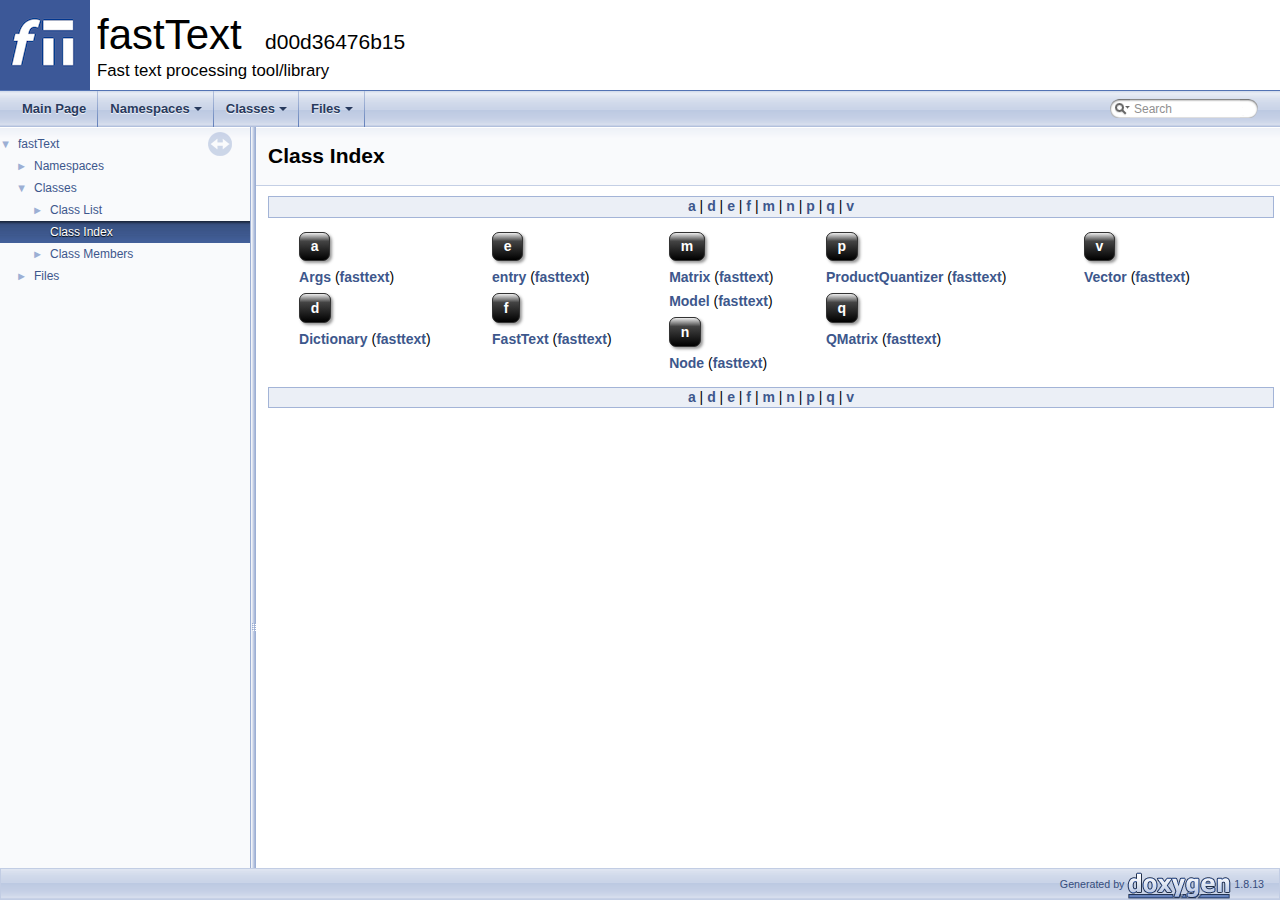
<file: Information_Retrieval/fasttext/fastText/website/static/docs/en/html/classes.html>
<!DOCTYPE html PUBLIC "-//W3C//DTD XHTML 1.0 Transitional//EN" "http://www.w3.org/TR/xhtml1/DTD/xhtml1-transitional.dtd">
<html xmlns="http://www.w3.org/1999/xhtml">
<head>
<meta http-equiv="Content-Type" content="text/xhtml;charset=UTF-8"/>
<meta http-equiv="X-UA-Compatible" content="IE=9"/>
<meta name="generator" content="Doxygen 1.8.13"/>
<meta name="viewport" content="width=device-width, initial-scale=1"/>
<title>fastText: Class Index</title>
<link href="tabs.css" rel="stylesheet" type="text/css"/>
<script type="text/javascript" src="jquery.js"></script>
<script type="text/javascript" src="dynsections.js"></script>
<link href="navtree.css" rel="stylesheet" type="text/css"/>
<script type="text/javascript" src="resize.js"></script>
<script type="text/javascript" src="navtreedata.js"></script>
<script type="text/javascript" src="navtree.js"></script>
<script type="text/javascript">
  $(document).ready(initResizable);
</script>
<link href="search/search.css" rel="stylesheet" type="text/css"/>
<script type="text/javascript" src="search/searchdata.js"></script>
<script type="text/javascript" src="search/search.js"></script>
<link href="doxygen.css" rel="stylesheet" type="text/css" />
</head>
<body>
<div id="top"><!-- do not remove this div, it is closed by doxygen! -->
<div id="titlearea">
<table cellspacing="0" cellpadding="0">
 <tbody>
 <tr style="height: 56px;">
  <td id="projectlogo"><img alt="Logo" src="favicon.png"/></td>
  <td id="projectalign" style="padding-left: 0.5em;">
   <div id="projectname">fastText
   &#160;<span id="projectnumber">d00d36476b15</span>
   </div>
   <div id="projectbrief">Fast text processing tool/library</div>
  </td>
 </tr>
 </tbody>
</table>
</div>
<!-- end header part -->
<!-- Generated by Doxygen 1.8.13 -->
<script type="text/javascript">
var searchBox = new SearchBox("searchBox", "search",false,'Search');
</script>
<script type="text/javascript" src="menudata.js"></script>
<script type="text/javascript" src="menu.js"></script>
<script type="text/javascript">
$(function() {
  initMenu('',true,false,'search.php','Search');
  $(document).ready(function() { init_search(); });
});
</script>
<div id="main-nav"></div>
</div><!-- top -->
<div id="side-nav" class="ui-resizable side-nav-resizable">
  <div id="nav-tree">
    <div id="nav-tree-contents">
      <div id="nav-sync" class="sync"></div>
    </div>
  </div>
  <div id="splitbar" style="-moz-user-select:none;" 
       class="ui-resizable-handle">
  </div>
</div>
<script type="text/javascript">
$(document).ready(function(){initNavTree('classes.html','');});
</script>
<div id="doc-content">
<!-- window showing the filter options -->
<div id="MSearchSelectWindow"
     onmouseover="return searchBox.OnSearchSelectShow()"
     onmouseout="return searchBox.OnSearchSelectHide()"
     onkeydown="return searchBox.OnSearchSelectKey(event)">
</div>

<!-- iframe showing the search results (closed by default) -->
<div id="MSearchResultsWindow">
<iframe src="javascript:void(0)" frameborder="0" 
        name="MSearchResults" id="MSearchResults">
</iframe>
</div>

<div class="header">
  <div class="headertitle">
<div class="title">Class Index</div>  </div>
</div><!--header-->
<div class="contents">
<div class="qindex"><a class="qindex" href="#letter_a">a</a>&#160;|&#160;<a class="qindex" href="#letter_d">d</a>&#160;|&#160;<a class="qindex" href="#letter_e">e</a>&#160;|&#160;<a class="qindex" href="#letter_f">f</a>&#160;|&#160;<a class="qindex" href="#letter_m">m</a>&#160;|&#160;<a class="qindex" href="#letter_n">n</a>&#160;|&#160;<a class="qindex" href="#letter_p">p</a>&#160;|&#160;<a class="qindex" href="#letter_q">q</a>&#160;|&#160;<a class="qindex" href="#letter_v">v</a></div>
<table class="classindex">
<tr><td rowspan="2" valign="bottom"><a name="letter_a"></a><table border="0" cellspacing="0" cellpadding="0"><tr><td><div class="ah">&#160;&#160;a&#160;&#160;</div></td></tr></table>
</td><td rowspan="2" valign="bottom"><a name="letter_e"></a><table border="0" cellspacing="0" cellpadding="0"><tr><td><div class="ah">&#160;&#160;e&#160;&#160;</div></td></tr></table>
</td><td rowspan="2" valign="bottom"><a name="letter_m"></a><table border="0" cellspacing="0" cellpadding="0"><tr><td><div class="ah">&#160;&#160;m&#160;&#160;</div></td></tr></table>
</td><td rowspan="2" valign="bottom"><a name="letter_p"></a><table border="0" cellspacing="0" cellpadding="0"><tr><td><div class="ah">&#160;&#160;p&#160;&#160;</div></td></tr></table>
</td><td rowspan="2" valign="bottom"><a name="letter_v"></a><table border="0" cellspacing="0" cellpadding="0"><tr><td><div class="ah">&#160;&#160;v&#160;&#160;</div></td></tr></table>
</td></tr>
<tr></tr>
<tr><td valign="top"><a class="el" href="classfasttext_1_1Args.html">Args</a> (<a class="el" href="namespacefasttext.html">fasttext</a>)&#160;&#160;&#160;</td><td valign="top"><a class="el" href="structfasttext_1_1entry.html">entry</a> (<a class="el" href="namespacefasttext.html">fasttext</a>)&#160;&#160;&#160;</td><td valign="top"><a class="el" href="classfasttext_1_1Matrix.html">Matrix</a> (<a class="el" href="namespacefasttext.html">fasttext</a>)&#160;&#160;&#160;</td><td valign="top"><a class="el" href="classfasttext_1_1ProductQuantizer.html">ProductQuantizer</a> (<a class="el" href="namespacefasttext.html">fasttext</a>)&#160;&#160;&#160;</td><td valign="top"><a class="el" href="classfasttext_1_1Vector.html">Vector</a> (<a class="el" href="namespacefasttext.html">fasttext</a>)&#160;&#160;&#160;</td></tr>
<tr><td rowspan="2" valign="bottom"><a name="letter_d"></a><table border="0" cellspacing="0" cellpadding="0"><tr><td><div class="ah">&#160;&#160;d&#160;&#160;</div></td></tr></table>
</td><td rowspan="2" valign="bottom"><a name="letter_f"></a><table border="0" cellspacing="0" cellpadding="0"><tr><td><div class="ah">&#160;&#160;f&#160;&#160;</div></td></tr></table>
</td><td valign="top"><a class="el" href="classfasttext_1_1Model.html">Model</a> (<a class="el" href="namespacefasttext.html">fasttext</a>)&#160;&#160;&#160;</td><td rowspan="2" valign="bottom"><a name="letter_q"></a><table border="0" cellspacing="0" cellpadding="0"><tr><td><div class="ah">&#160;&#160;q&#160;&#160;</div></td></tr></table>
</td><td></td></tr>
<tr><td rowspan="2" valign="bottom"><a name="letter_n"></a><table border="0" cellspacing="0" cellpadding="0"><tr><td><div class="ah">&#160;&#160;n&#160;&#160;</div></td></tr></table>
</td><td></td></tr>
<tr><td valign="top"><a class="el" href="classfasttext_1_1Dictionary.html">Dictionary</a> (<a class="el" href="namespacefasttext.html">fasttext</a>)&#160;&#160;&#160;</td><td valign="top"><a class="el" href="classfasttext_1_1FastText.html">FastText</a> (<a class="el" href="namespacefasttext.html">fasttext</a>)&#160;&#160;&#160;</td><td valign="top"><a class="el" href="classfasttext_1_1QMatrix.html">QMatrix</a> (<a class="el" href="namespacefasttext.html">fasttext</a>)&#160;&#160;&#160;</td><td></td></tr>
<tr><td></td><td></td><td valign="top"><a class="el" href="structfasttext_1_1Node.html">Node</a> (<a class="el" href="namespacefasttext.html">fasttext</a>)&#160;&#160;&#160;</td><td></td><td></td></tr>
<tr><td></td><td></td><td></td><td></td><td></td></tr>
</table>
<div class="qindex"><a class="qindex" href="#letter_a">a</a>&#160;|&#160;<a class="qindex" href="#letter_d">d</a>&#160;|&#160;<a class="qindex" href="#letter_e">e</a>&#160;|&#160;<a class="qindex" href="#letter_f">f</a>&#160;|&#160;<a class="qindex" href="#letter_m">m</a>&#160;|&#160;<a class="qindex" href="#letter_n">n</a>&#160;|&#160;<a class="qindex" href="#letter_p">p</a>&#160;|&#160;<a class="qindex" href="#letter_q">q</a>&#160;|&#160;<a class="qindex" href="#letter_v">v</a></div>
</div><!-- contents -->
</div><!-- doc-content -->
<!-- start footer part -->
<div id="nav-path" class="navpath"><!-- id is needed for treeview function! -->
  <ul>
    <li class="footer">Generated by
    <a href="http://www.doxygen.org/index.html">
    <img class="footer" src="doxygen.png" alt="doxygen"/></a> 1.8.13 </li>
  </ul>
</div>
</body>
</html>
</file>
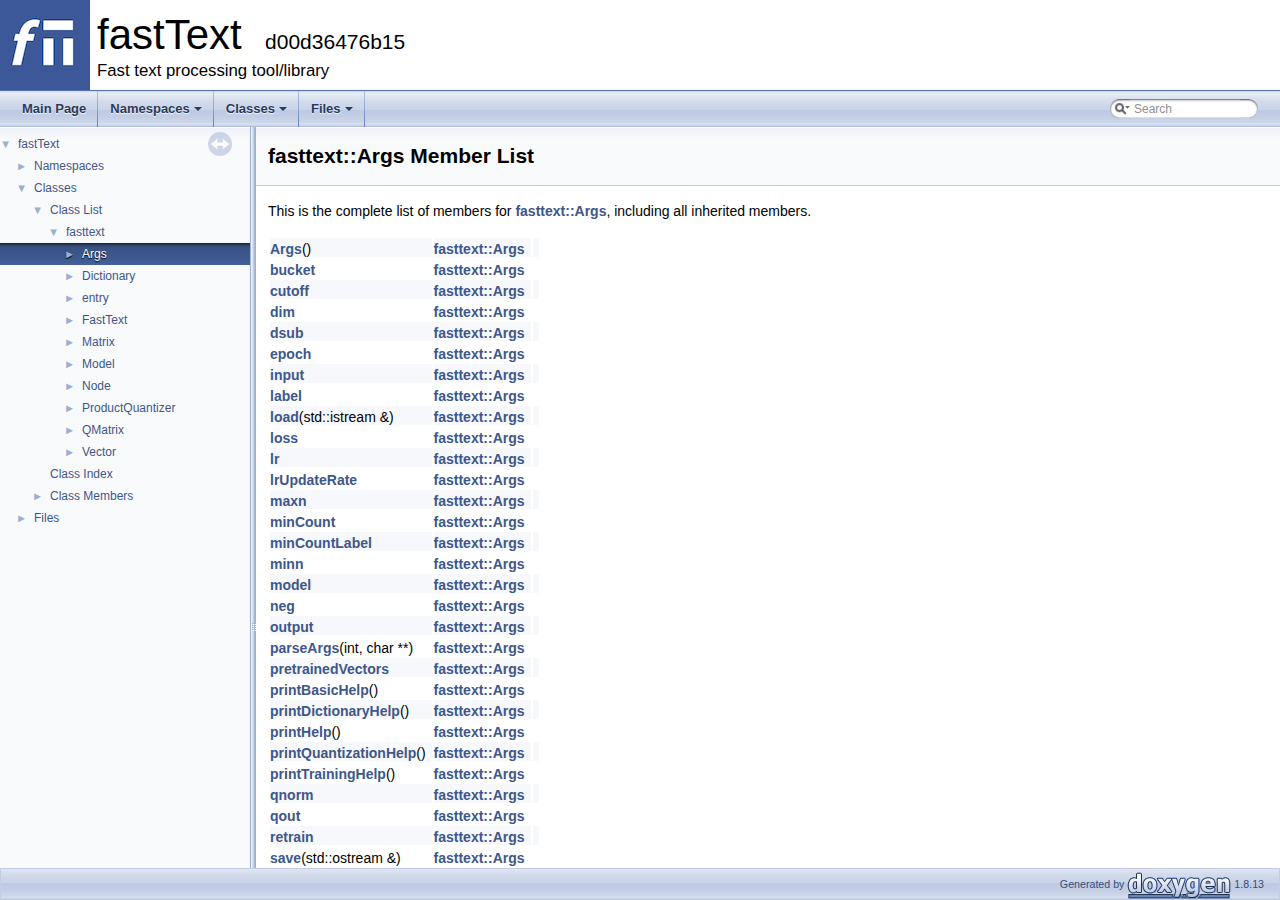
<file: Information_Retrieval/fasttext/fastText/website/static/docs/en/html/classfasttext_1_1Args-members.html>
<!DOCTYPE html PUBLIC "-//W3C//DTD XHTML 1.0 Transitional//EN" "http://www.w3.org/TR/xhtml1/DTD/xhtml1-transitional.dtd">
<html xmlns="http://www.w3.org/1999/xhtml">
<head>
<meta http-equiv="Content-Type" content="text/xhtml;charset=UTF-8"/>
<meta http-equiv="X-UA-Compatible" content="IE=9"/>
<meta name="generator" content="Doxygen 1.8.13"/>
<meta name="viewport" content="width=device-width, initial-scale=1"/>
<title>fastText: Member List</title>
<link href="tabs.css" rel="stylesheet" type="text/css"/>
<script type="text/javascript" src="jquery.js"></script>
<script type="text/javascript" src="dynsections.js"></script>
<link href="navtree.css" rel="stylesheet" type="text/css"/>
<script type="text/javascript" src="resize.js"></script>
<script type="text/javascript" src="navtreedata.js"></script>
<script type="text/javascript" src="navtree.js"></script>
<script type="text/javascript">
  $(document).ready(initResizable);
</script>
<link href="search/search.css" rel="stylesheet" type="text/css"/>
<script type="text/javascript" src="search/searchdata.js"></script>
<script type="text/javascript" src="search/search.js"></script>
<link href="doxygen.css" rel="stylesheet" type="text/css" />
</head>
<body>
<div id="top"><!-- do not remove this div, it is closed by doxygen! -->
<div id="titlearea">
<table cellspacing="0" cellpadding="0">
 <tbody>
 <tr style="height: 56px;">
  <td id="projectlogo"><img alt="Logo" src="favicon.png"/></td>
  <td id="projectalign" style="padding-left: 0.5em;">
   <div id="projectname">fastText
   &#160;<span id="projectnumber">d00d36476b15</span>
   </div>
   <div id="projectbrief">Fast text processing tool/library</div>
  </td>
 </tr>
 </tbody>
</table>
</div>
<!-- end header part -->
<!-- Generated by Doxygen 1.8.13 -->
<script type="text/javascript">
var searchBox = new SearchBox("searchBox", "search",false,'Search');
</script>
<script type="text/javascript" src="menudata.js"></script>
<script type="text/javascript" src="menu.js"></script>
<script type="text/javascript">
$(function() {
  initMenu('',true,false,'search.php','Search');
  $(document).ready(function() { init_search(); });
});
</script>
<div id="main-nav"></div>
</div><!-- top -->
<div id="side-nav" class="ui-resizable side-nav-resizable">
  <div id="nav-tree">
    <div id="nav-tree-contents">
      <div id="nav-sync" class="sync"></div>
    </div>
  </div>
  <div id="splitbar" style="-moz-user-select:none;" 
       class="ui-resizable-handle">
  </div>
</div>
<script type="text/javascript">
$(document).ready(function(){initNavTree('classfasttext_1_1Args.html','');});
</script>
<div id="doc-content">
<!-- window showing the filter options -->
<div id="MSearchSelectWindow"
     onmouseover="return searchBox.OnSearchSelectShow()"
     onmouseout="return searchBox.OnSearchSelectHide()"
     onkeydown="return searchBox.OnSearchSelectKey(event)">
</div>

<!-- iframe showing the search results (closed by default) -->
<div id="MSearchResultsWindow">
<iframe src="javascript:void(0)" frameborder="0" 
        name="MSearchResults" id="MSearchResults">
</iframe>
</div>

<div class="header">
  <div class="headertitle">
<div class="title">fasttext::Args Member List</div>  </div>
</div><!--header-->
<div class="contents">

<p>This is the complete list of members for <a class="el" href="classfasttext_1_1Args.html">fasttext::Args</a>, including all inherited members.</p>
<table class="directory">
  <tr class="even"><td class="entry"><a class="el" href="classfasttext_1_1Args.html#ab196dccd500190c3831af2cbfdd3eb03">Args</a>()</td><td class="entry"><a class="el" href="classfasttext_1_1Args.html">fasttext::Args</a></td><td class="entry"></td></tr>
  <tr><td class="entry"><a class="el" href="classfasttext_1_1Args.html#a5534e863c25fa270fd0e27792723f6cb">bucket</a></td><td class="entry"><a class="el" href="classfasttext_1_1Args.html">fasttext::Args</a></td><td class="entry"></td></tr>
  <tr class="even"><td class="entry"><a class="el" href="classfasttext_1_1Args.html#aecc2b6243e3fa7c8da1b6d1205da8df0">cutoff</a></td><td class="entry"><a class="el" href="classfasttext_1_1Args.html">fasttext::Args</a></td><td class="entry"></td></tr>
  <tr><td class="entry"><a class="el" href="classfasttext_1_1Args.html#a76595eefd3fcfd980d1d4d2fa57dbaf3">dim</a></td><td class="entry"><a class="el" href="classfasttext_1_1Args.html">fasttext::Args</a></td><td class="entry"></td></tr>
  <tr class="even"><td class="entry"><a class="el" href="classfasttext_1_1Args.html#a7ee03404aa6c513ee8cc4b07715977c5">dsub</a></td><td class="entry"><a class="el" href="classfasttext_1_1Args.html">fasttext::Args</a></td><td class="entry"></td></tr>
  <tr><td class="entry"><a class="el" href="classfasttext_1_1Args.html#a7b95ffbf446a4f99636051d720ef7815">epoch</a></td><td class="entry"><a class="el" href="classfasttext_1_1Args.html">fasttext::Args</a></td><td class="entry"></td></tr>
  <tr class="even"><td class="entry"><a class="el" href="classfasttext_1_1Args.html#a6377f6e903dd4f991ffd477a7a4392dd">input</a></td><td class="entry"><a class="el" href="classfasttext_1_1Args.html">fasttext::Args</a></td><td class="entry"></td></tr>
  <tr><td class="entry"><a class="el" href="classfasttext_1_1Args.html#a1c072949833ab403ef53184dcb77b642">label</a></td><td class="entry"><a class="el" href="classfasttext_1_1Args.html">fasttext::Args</a></td><td class="entry"></td></tr>
  <tr class="even"><td class="entry"><a class="el" href="classfasttext_1_1Args.html#a7f7c0f446795a8ffa23db55583ae29c4">load</a>(std::istream &amp;)</td><td class="entry"><a class="el" href="classfasttext_1_1Args.html">fasttext::Args</a></td><td class="entry"></td></tr>
  <tr><td class="entry"><a class="el" href="classfasttext_1_1Args.html#a02be205f9a7c002aad68924f426b7290">loss</a></td><td class="entry"><a class="el" href="classfasttext_1_1Args.html">fasttext::Args</a></td><td class="entry"></td></tr>
  <tr class="even"><td class="entry"><a class="el" href="classfasttext_1_1Args.html#ad6f86c95de9402344106570e6a917445">lr</a></td><td class="entry"><a class="el" href="classfasttext_1_1Args.html">fasttext::Args</a></td><td class="entry"></td></tr>
  <tr><td class="entry"><a class="el" href="classfasttext_1_1Args.html#a66876acfb52e46dc166b77d7db15889d">lrUpdateRate</a></td><td class="entry"><a class="el" href="classfasttext_1_1Args.html">fasttext::Args</a></td><td class="entry"></td></tr>
  <tr class="even"><td class="entry"><a class="el" href="classfasttext_1_1Args.html#a32da43d82eb53a6ba11d39178e86bda9">maxn</a></td><td class="entry"><a class="el" href="classfasttext_1_1Args.html">fasttext::Args</a></td><td class="entry"></td></tr>
  <tr><td class="entry"><a class="el" href="classfasttext_1_1Args.html#ac3ad48abd87d82df89272e19242558a5">minCount</a></td><td class="entry"><a class="el" href="classfasttext_1_1Args.html">fasttext::Args</a></td><td class="entry"></td></tr>
  <tr class="even"><td class="entry"><a class="el" href="classfasttext_1_1Args.html#a831335fce23004ac9dcb823049d76a1b">minCountLabel</a></td><td class="entry"><a class="el" href="classfasttext_1_1Args.html">fasttext::Args</a></td><td class="entry"></td></tr>
  <tr><td class="entry"><a class="el" href="classfasttext_1_1Args.html#a7f2b387a9b29fa1180e143b01dd365be">minn</a></td><td class="entry"><a class="el" href="classfasttext_1_1Args.html">fasttext::Args</a></td><td class="entry"></td></tr>
  <tr class="even"><td class="entry"><a class="el" href="classfasttext_1_1Args.html#afaf1d8872c58e7cb90e2ae3213f15f35">model</a></td><td class="entry"><a class="el" href="classfasttext_1_1Args.html">fasttext::Args</a></td><td class="entry"></td></tr>
  <tr><td class="entry"><a class="el" href="classfasttext_1_1Args.html#a9f11afb2ec9b096e465149fb59153b30">neg</a></td><td class="entry"><a class="el" href="classfasttext_1_1Args.html">fasttext::Args</a></td><td class="entry"></td></tr>
  <tr class="even"><td class="entry"><a class="el" href="classfasttext_1_1Args.html#a3b22b477737f538801682c85fd5b835d">output</a></td><td class="entry"><a class="el" href="classfasttext_1_1Args.html">fasttext::Args</a></td><td class="entry"></td></tr>
  <tr><td class="entry"><a class="el" href="classfasttext_1_1Args.html#ad5c7a7235b1e37ceb80c704ceff9c765">parseArgs</a>(int, char **)</td><td class="entry"><a class="el" href="classfasttext_1_1Args.html">fasttext::Args</a></td><td class="entry"></td></tr>
  <tr class="even"><td class="entry"><a class="el" href="classfasttext_1_1Args.html#aef35433948eb9201cd780276150edaf0">pretrainedVectors</a></td><td class="entry"><a class="el" href="classfasttext_1_1Args.html">fasttext::Args</a></td><td class="entry"></td></tr>
  <tr><td class="entry"><a class="el" href="classfasttext_1_1Args.html#af4aeb36b5332a2343e0720bd98061a4e">printBasicHelp</a>()</td><td class="entry"><a class="el" href="classfasttext_1_1Args.html">fasttext::Args</a></td><td class="entry"></td></tr>
  <tr class="even"><td class="entry"><a class="el" href="classfasttext_1_1Args.html#a9d5bd3895b25bfac8f4ba0421fde52fe">printDictionaryHelp</a>()</td><td class="entry"><a class="el" href="classfasttext_1_1Args.html">fasttext::Args</a></td><td class="entry"></td></tr>
  <tr><td class="entry"><a class="el" href="classfasttext_1_1Args.html#a8b8ee9a22203491d47ba19eb78e440a6">printHelp</a>()</td><td class="entry"><a class="el" href="classfasttext_1_1Args.html">fasttext::Args</a></td><td class="entry"></td></tr>
  <tr class="even"><td class="entry"><a class="el" href="classfasttext_1_1Args.html#a3f176b6f6d3d87c1c23edb43fbce85dd">printQuantizationHelp</a>()</td><td class="entry"><a class="el" href="classfasttext_1_1Args.html">fasttext::Args</a></td><td class="entry"></td></tr>
  <tr><td class="entry"><a class="el" href="classfasttext_1_1Args.html#a0bf37a9497365a4c9296318b78b7e7b7">printTrainingHelp</a>()</td><td class="entry"><a class="el" href="classfasttext_1_1Args.html">fasttext::Args</a></td><td class="entry"></td></tr>
  <tr class="even"><td class="entry"><a class="el" href="classfasttext_1_1Args.html#a1926c846b30e99f825a90948faba145f">qnorm</a></td><td class="entry"><a class="el" href="classfasttext_1_1Args.html">fasttext::Args</a></td><td class="entry"></td></tr>
  <tr><td class="entry"><a class="el" href="classfasttext_1_1Args.html#ac689f4264b24814541bee8b5cf3abbcc">qout</a></td><td class="entry"><a class="el" href="classfasttext_1_1Args.html">fasttext::Args</a></td><td class="entry"></td></tr>
  <tr class="even"><td class="entry"><a class="el" href="classfasttext_1_1Args.html#a3bfb953b0cfe153207ad75c757af292b">retrain</a></td><td class="entry"><a class="el" href="classfasttext_1_1Args.html">fasttext::Args</a></td><td class="entry"></td></tr>
  <tr><td class="entry"><a class="el" href="classfasttext_1_1Args.html#ae843bd7c49e9fd34220af65f19df7392">save</a>(std::ostream &amp;)</td><td class="entry"><a class="el" href="classfasttext_1_1Args.html">fasttext::Args</a></td><td class="entry"></td></tr>
  <tr class="even"><td class="entry"><a class="el" href="classfasttext_1_1Args.html#a31f3ec7d9d592e40c1c64f7469f55d72">saveOutput</a></td><td class="entry"><a class="el" href="classfasttext_1_1Args.html">fasttext::Args</a></td><td class="entry"></td></tr>
  <tr><td class="entry"><a class="el" href="classfasttext_1_1Args.html#afd2a262e8e1bbf6d58aa4fe6ae44d7e0">t</a></td><td class="entry"><a class="el" href="classfasttext_1_1Args.html">fasttext::Args</a></td><td class="entry"></td></tr>
  <tr class="even"><td class="entry"><a class="el" href="classfasttext_1_1Args.html#ade3949381170993298b7541f1986d101">test</a></td><td class="entry"><a class="el" href="classfasttext_1_1Args.html">fasttext::Args</a></td><td class="entry"></td></tr>
  <tr><td class="entry"><a class="el" href="classfasttext_1_1Args.html#a97d357a5d64c7826b97fb8860adf8567">thread</a></td><td class="entry"><a class="el" href="classfasttext_1_1Args.html">fasttext::Args</a></td><td class="entry"></td></tr>
  <tr class="even"><td class="entry"><a class="el" href="classfasttext_1_1Args.html#a8e6e64c0bece5cce5cee420ed8f98f81">verbose</a></td><td class="entry"><a class="el" href="classfasttext_1_1Args.html">fasttext::Args</a></td><td class="entry"></td></tr>
  <tr><td class="entry"><a class="el" href="classfasttext_1_1Args.html#a1386da6e5bb230bc10f86095b7ce3beb">wordNgrams</a></td><td class="entry"><a class="el" href="classfasttext_1_1Args.html">fasttext::Args</a></td><td class="entry"></td></tr>
  <tr class="even"><td class="entry"><a class="el" href="classfasttext_1_1Args.html#ada209739bcfab2a6ac19a4deebbf901f">ws</a></td><td class="entry"><a class="el" href="classfasttext_1_1Args.html">fasttext::Args</a></td><td class="entry"></td></tr>
</table></div><!-- contents -->
</div><!-- doc-content -->
<!-- start footer part -->
<div id="nav-path" class="navpath"><!-- id is needed for treeview function! -->
  <ul>
    <li class="footer">Generated by
    <a href="http://www.doxygen.org/index.html">
    <img class="footer" src="doxygen.png" alt="doxygen"/></a> 1.8.13 </li>
  </ul>
</div>
</body>
</html>
</file>
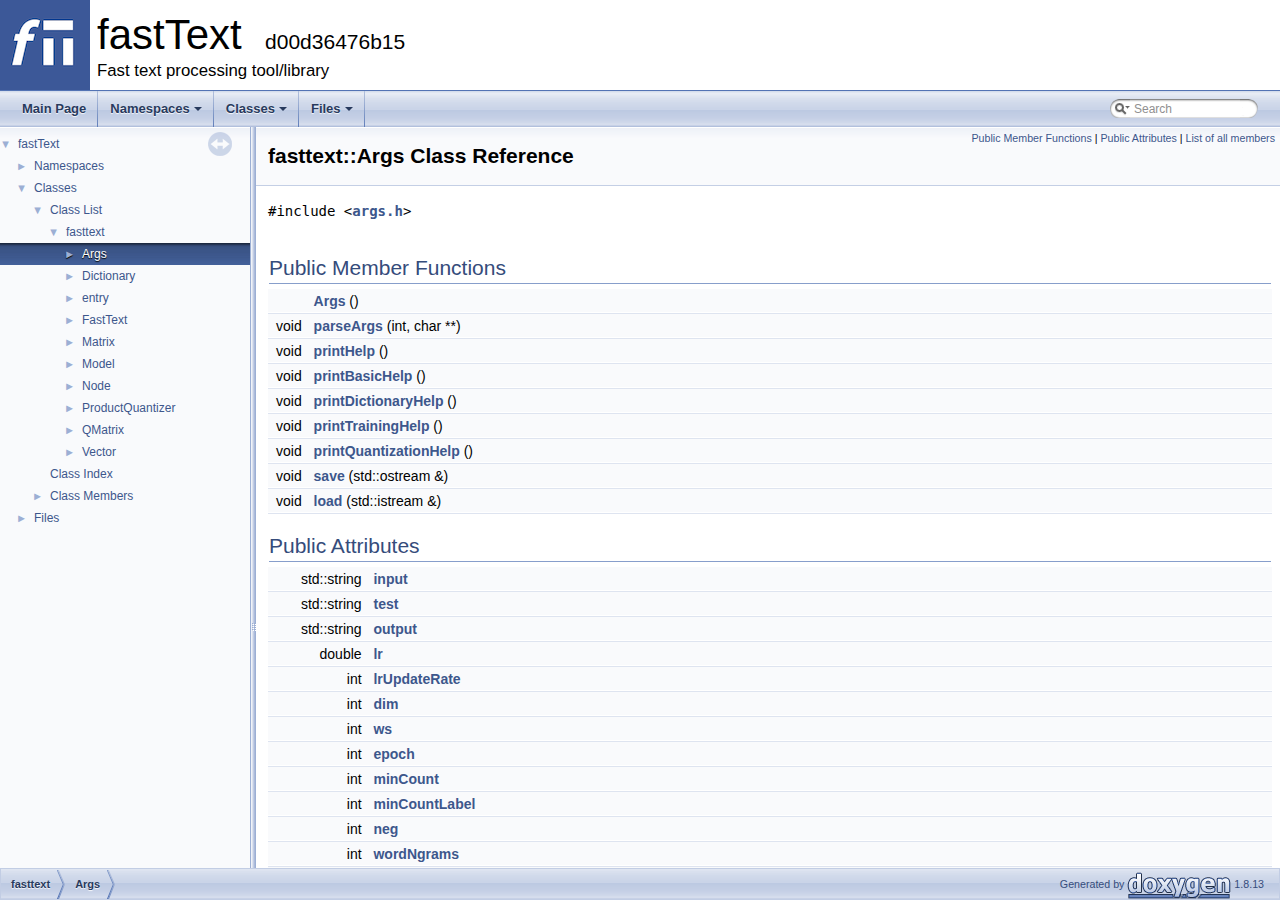
<file: Information_Retrieval/fasttext/fastText/website/static/docs/en/html/classfasttext_1_1Args.html>
<!DOCTYPE html PUBLIC "-//W3C//DTD XHTML 1.0 Transitional//EN" "http://www.w3.org/TR/xhtml1/DTD/xhtml1-transitional.dtd">
<html xmlns="http://www.w3.org/1999/xhtml">
<head>
<meta http-equiv="Content-Type" content="text/xhtml;charset=UTF-8"/>
<meta http-equiv="X-UA-Compatible" content="IE=9"/>
<meta name="generator" content="Doxygen 1.8.13"/>
<meta name="viewport" content="width=device-width, initial-scale=1"/>
<title>fastText: fasttext::Args Class Reference</title>
<link href="tabs.css" rel="stylesheet" type="text/css"/>
<script type="text/javascript" src="jquery.js"></script>
<script type="text/javascript" src="dynsections.js"></script>
<link href="navtree.css" rel="stylesheet" type="text/css"/>
<script type="text/javascript" src="resize.js"></script>
<script type="text/javascript" src="navtreedata.js"></script>
<script type="text/javascript" src="navtree.js"></script>
<script type="text/javascript">
  $(document).ready(initResizable);
</script>
<link href="search/search.css" rel="stylesheet" type="text/css"/>
<script type="text/javascript" src="search/searchdata.js"></script>
<script type="text/javascript" src="search/search.js"></script>
<link href="doxygen.css" rel="stylesheet" type="text/css" />
</head>
<body>
<div id="top"><!-- do not remove this div, it is closed by doxygen! -->
<div id="titlearea">
<table cellspacing="0" cellpadding="0">
 <tbody>
 <tr style="height: 56px;">
  <td id="projectlogo"><img alt="Logo" src="favicon.png"/></td>
  <td id="projectalign" style="padding-left: 0.5em;">
   <div id="projectname">fastText
   &#160;<span id="projectnumber">d00d36476b15</span>
   </div>
   <div id="projectbrief">Fast text processing tool/library</div>
  </td>
 </tr>
 </tbody>
</table>
</div>
<!-- end header part -->
<!-- Generated by Doxygen 1.8.13 -->
<script type="text/javascript">
var searchBox = new SearchBox("searchBox", "search",false,'Search');
</script>
<script type="text/javascript" src="menudata.js"></script>
<script type="text/javascript" src="menu.js"></script>
<script type="text/javascript">
$(function() {
  initMenu('',true,false,'search.php','Search');
  $(document).ready(function() { init_search(); });
});
</script>
<div id="main-nav"></div>
</div><!-- top -->
<div id="side-nav" class="ui-resizable side-nav-resizable">
  <div id="nav-tree">
    <div id="nav-tree-contents">
      <div id="nav-sync" class="sync"></div>
    </div>
  </div>
  <div id="splitbar" style="-moz-user-select:none;" 
       class="ui-resizable-handle">
  </div>
</div>
<script type="text/javascript">
$(document).ready(function(){initNavTree('classfasttext_1_1Args.html','');});
</script>
<div id="doc-content">
<!-- window showing the filter options -->
<div id="MSearchSelectWindow"
     onmouseover="return searchBox.OnSearchSelectShow()"
     onmouseout="return searchBox.OnSearchSelectHide()"
     onkeydown="return searchBox.OnSearchSelectKey(event)">
</div>

<!-- iframe showing the search results (closed by default) -->
<div id="MSearchResultsWindow">
<iframe src="javascript:void(0)" frameborder="0" 
        name="MSearchResults" id="MSearchResults">
</iframe>
</div>

<div class="header">
  <div class="summary">
<a href="#pub-methods">Public Member Functions</a> &#124;
<a href="#pub-attribs">Public Attributes</a> &#124;
<a href="classfasttext_1_1Args-members.html">List of all members</a>  </div>
  <div class="headertitle">
<div class="title">fasttext::Args Class Reference</div>  </div>
</div><!--header-->
<div class="contents">

<p><code>#include &lt;<a class="el" href="args_8h_source.html">args.h</a>&gt;</code></p>
<table class="memberdecls">
<tr class="heading"><td colspan="2"><h2 class="groupheader"><a name="pub-methods"></a>
Public Member Functions</h2></td></tr>
<tr class="memitem:ab196dccd500190c3831af2cbfdd3eb03"><td class="memItemLeft" align="right" valign="top">&#160;</td><td class="memItemRight" valign="bottom"><a class="el" href="classfasttext_1_1Args.html#ab196dccd500190c3831af2cbfdd3eb03">Args</a> ()</td></tr>
<tr class="separator:ab196dccd500190c3831af2cbfdd3eb03"><td class="memSeparator" colspan="2">&#160;</td></tr>
<tr class="memitem:ad5c7a7235b1e37ceb80c704ceff9c765"><td class="memItemLeft" align="right" valign="top">void&#160;</td><td class="memItemRight" valign="bottom"><a class="el" href="classfasttext_1_1Args.html#ad5c7a7235b1e37ceb80c704ceff9c765">parseArgs</a> (int, char **)</td></tr>
<tr class="separator:ad5c7a7235b1e37ceb80c704ceff9c765"><td class="memSeparator" colspan="2">&#160;</td></tr>
<tr class="memitem:a8b8ee9a22203491d47ba19eb78e440a6"><td class="memItemLeft" align="right" valign="top">void&#160;</td><td class="memItemRight" valign="bottom"><a class="el" href="classfasttext_1_1Args.html#a8b8ee9a22203491d47ba19eb78e440a6">printHelp</a> ()</td></tr>
<tr class="separator:a8b8ee9a22203491d47ba19eb78e440a6"><td class="memSeparator" colspan="2">&#160;</td></tr>
<tr class="memitem:af4aeb36b5332a2343e0720bd98061a4e"><td class="memItemLeft" align="right" valign="top">void&#160;</td><td class="memItemRight" valign="bottom"><a class="el" href="classfasttext_1_1Args.html#af4aeb36b5332a2343e0720bd98061a4e">printBasicHelp</a> ()</td></tr>
<tr class="separator:af4aeb36b5332a2343e0720bd98061a4e"><td class="memSeparator" colspan="2">&#160;</td></tr>
<tr class="memitem:a9d5bd3895b25bfac8f4ba0421fde52fe"><td class="memItemLeft" align="right" valign="top">void&#160;</td><td class="memItemRight" valign="bottom"><a class="el" href="classfasttext_1_1Args.html#a9d5bd3895b25bfac8f4ba0421fde52fe">printDictionaryHelp</a> ()</td></tr>
<tr class="separator:a9d5bd3895b25bfac8f4ba0421fde52fe"><td class="memSeparator" colspan="2">&#160;</td></tr>
<tr class="memitem:a0bf37a9497365a4c9296318b78b7e7b7"><td class="memItemLeft" align="right" valign="top">void&#160;</td><td class="memItemRight" valign="bottom"><a class="el" href="classfasttext_1_1Args.html#a0bf37a9497365a4c9296318b78b7e7b7">printTrainingHelp</a> ()</td></tr>
<tr class="separator:a0bf37a9497365a4c9296318b78b7e7b7"><td class="memSeparator" colspan="2">&#160;</td></tr>
<tr class="memitem:a3f176b6f6d3d87c1c23edb43fbce85dd"><td class="memItemLeft" align="right" valign="top">void&#160;</td><td class="memItemRight" valign="bottom"><a class="el" href="classfasttext_1_1Args.html#a3f176b6f6d3d87c1c23edb43fbce85dd">printQuantizationHelp</a> ()</td></tr>
<tr class="separator:a3f176b6f6d3d87c1c23edb43fbce85dd"><td class="memSeparator" colspan="2">&#160;</td></tr>
<tr class="memitem:ae843bd7c49e9fd34220af65f19df7392"><td class="memItemLeft" align="right" valign="top">void&#160;</td><td class="memItemRight" valign="bottom"><a class="el" href="classfasttext_1_1Args.html#ae843bd7c49e9fd34220af65f19df7392">save</a> (std::ostream &amp;)</td></tr>
<tr class="separator:ae843bd7c49e9fd34220af65f19df7392"><td class="memSeparator" colspan="2">&#160;</td></tr>
<tr class="memitem:a7f7c0f446795a8ffa23db55583ae29c4"><td class="memItemLeft" align="right" valign="top">void&#160;</td><td class="memItemRight" valign="bottom"><a class="el" href="classfasttext_1_1Args.html#a7f7c0f446795a8ffa23db55583ae29c4">load</a> (std::istream &amp;)</td></tr>
<tr class="separator:a7f7c0f446795a8ffa23db55583ae29c4"><td class="memSeparator" colspan="2">&#160;</td></tr>
</table><table class="memberdecls">
<tr class="heading"><td colspan="2"><h2 class="groupheader"><a name="pub-attribs"></a>
Public Attributes</h2></td></tr>
<tr class="memitem:a6377f6e903dd4f991ffd477a7a4392dd"><td class="memItemLeft" align="right" valign="top">std::string&#160;</td><td class="memItemRight" valign="bottom"><a class="el" href="classfasttext_1_1Args.html#a6377f6e903dd4f991ffd477a7a4392dd">input</a></td></tr>
<tr class="separator:a6377f6e903dd4f991ffd477a7a4392dd"><td class="memSeparator" colspan="2">&#160;</td></tr>
<tr class="memitem:ade3949381170993298b7541f1986d101"><td class="memItemLeft" align="right" valign="top">std::string&#160;</td><td class="memItemRight" valign="bottom"><a class="el" href="classfasttext_1_1Args.html#ade3949381170993298b7541f1986d101">test</a></td></tr>
<tr class="separator:ade3949381170993298b7541f1986d101"><td class="memSeparator" colspan="2">&#160;</td></tr>
<tr class="memitem:a3b22b477737f538801682c85fd5b835d"><td class="memItemLeft" align="right" valign="top">std::string&#160;</td><td class="memItemRight" valign="bottom"><a class="el" href="classfasttext_1_1Args.html#a3b22b477737f538801682c85fd5b835d">output</a></td></tr>
<tr class="separator:a3b22b477737f538801682c85fd5b835d"><td class="memSeparator" colspan="2">&#160;</td></tr>
<tr class="memitem:ad6f86c95de9402344106570e6a917445"><td class="memItemLeft" align="right" valign="top">double&#160;</td><td class="memItemRight" valign="bottom"><a class="el" href="classfasttext_1_1Args.html#ad6f86c95de9402344106570e6a917445">lr</a></td></tr>
<tr class="separator:ad6f86c95de9402344106570e6a917445"><td class="memSeparator" colspan="2">&#160;</td></tr>
<tr class="memitem:a66876acfb52e46dc166b77d7db15889d"><td class="memItemLeft" align="right" valign="top">int&#160;</td><td class="memItemRight" valign="bottom"><a class="el" href="classfasttext_1_1Args.html#a66876acfb52e46dc166b77d7db15889d">lrUpdateRate</a></td></tr>
<tr class="separator:a66876acfb52e46dc166b77d7db15889d"><td class="memSeparator" colspan="2">&#160;</td></tr>
<tr class="memitem:a76595eefd3fcfd980d1d4d2fa57dbaf3"><td class="memItemLeft" align="right" valign="top">int&#160;</td><td class="memItemRight" valign="bottom"><a class="el" href="classfasttext_1_1Args.html#a76595eefd3fcfd980d1d4d2fa57dbaf3">dim</a></td></tr>
<tr class="separator:a76595eefd3fcfd980d1d4d2fa57dbaf3"><td class="memSeparator" colspan="2">&#160;</td></tr>
<tr class="memitem:ada209739bcfab2a6ac19a4deebbf901f"><td class="memItemLeft" align="right" valign="top">int&#160;</td><td class="memItemRight" valign="bottom"><a class="el" href="classfasttext_1_1Args.html#ada209739bcfab2a6ac19a4deebbf901f">ws</a></td></tr>
<tr class="separator:ada209739bcfab2a6ac19a4deebbf901f"><td class="memSeparator" colspan="2">&#160;</td></tr>
<tr class="memitem:a7b95ffbf446a4f99636051d720ef7815"><td class="memItemLeft" align="right" valign="top">int&#160;</td><td class="memItemRight" valign="bottom"><a class="el" href="classfasttext_1_1Args.html#a7b95ffbf446a4f99636051d720ef7815">epoch</a></td></tr>
<tr class="separator:a7b95ffbf446a4f99636051d720ef7815"><td class="memSeparator" colspan="2">&#160;</td></tr>
<tr class="memitem:ac3ad48abd87d82df89272e19242558a5"><td class="memItemLeft" align="right" valign="top">int&#160;</td><td class="memItemRight" valign="bottom"><a class="el" href="classfasttext_1_1Args.html#ac3ad48abd87d82df89272e19242558a5">minCount</a></td></tr>
<tr class="separator:ac3ad48abd87d82df89272e19242558a5"><td class="memSeparator" colspan="2">&#160;</td></tr>
<tr class="memitem:a831335fce23004ac9dcb823049d76a1b"><td class="memItemLeft" align="right" valign="top">int&#160;</td><td class="memItemRight" valign="bottom"><a class="el" href="classfasttext_1_1Args.html#a831335fce23004ac9dcb823049d76a1b">minCountLabel</a></td></tr>
<tr class="separator:a831335fce23004ac9dcb823049d76a1b"><td class="memSeparator" colspan="2">&#160;</td></tr>
<tr class="memitem:a9f11afb2ec9b096e465149fb59153b30"><td class="memItemLeft" align="right" valign="top">int&#160;</td><td class="memItemRight" valign="bottom"><a class="el" href="classfasttext_1_1Args.html#a9f11afb2ec9b096e465149fb59153b30">neg</a></td></tr>
<tr class="separator:a9f11afb2ec9b096e465149fb59153b30"><td class="memSeparator" colspan="2">&#160;</td></tr>
<tr class="memitem:a1386da6e5bb230bc10f86095b7ce3beb"><td class="memItemLeft" align="right" valign="top">int&#160;</td><td class="memItemRight" valign="bottom"><a class="el" href="classfasttext_1_1Args.html#a1386da6e5bb230bc10f86095b7ce3beb">wordNgrams</a></td></tr>
<tr class="separator:a1386da6e5bb230bc10f86095b7ce3beb"><td class="memSeparator" colspan="2">&#160;</td></tr>
<tr class="memitem:a02be205f9a7c002aad68924f426b7290"><td class="memItemLeft" align="right" valign="top"><a class="el" href="namespacefasttext.html#a1ba04862fd670674501ccacc936e1952">loss_name</a>&#160;</td><td class="memItemRight" valign="bottom"><a class="el" href="classfasttext_1_1Args.html#a02be205f9a7c002aad68924f426b7290">loss</a></td></tr>
<tr class="separator:a02be205f9a7c002aad68924f426b7290"><td class="memSeparator" colspan="2">&#160;</td></tr>
<tr class="memitem:afaf1d8872c58e7cb90e2ae3213f15f35"><td class="memItemLeft" align="right" valign="top"><a class="el" href="namespacefasttext.html#a349df214746a2ea0e5d7c26326b03d6f">model_name</a>&#160;</td><td class="memItemRight" valign="bottom"><a class="el" href="classfasttext_1_1Args.html#afaf1d8872c58e7cb90e2ae3213f15f35">model</a></td></tr>
<tr class="separator:afaf1d8872c58e7cb90e2ae3213f15f35"><td class="memSeparator" colspan="2">&#160;</td></tr>
<tr class="memitem:a5534e863c25fa270fd0e27792723f6cb"><td class="memItemLeft" align="right" valign="top">int&#160;</td><td class="memItemRight" valign="bottom"><a class="el" href="classfasttext_1_1Args.html#a5534e863c25fa270fd0e27792723f6cb">bucket</a></td></tr>
<tr class="separator:a5534e863c25fa270fd0e27792723f6cb"><td class="memSeparator" colspan="2">&#160;</td></tr>
<tr class="memitem:a7f2b387a9b29fa1180e143b01dd365be"><td class="memItemLeft" align="right" valign="top">int&#160;</td><td class="memItemRight" valign="bottom"><a class="el" href="classfasttext_1_1Args.html#a7f2b387a9b29fa1180e143b01dd365be">minn</a></td></tr>
<tr class="separator:a7f2b387a9b29fa1180e143b01dd365be"><td class="memSeparator" colspan="2">&#160;</td></tr>
<tr class="memitem:a32da43d82eb53a6ba11d39178e86bda9"><td class="memItemLeft" align="right" valign="top">int&#160;</td><td class="memItemRight" valign="bottom"><a class="el" href="classfasttext_1_1Args.html#a32da43d82eb53a6ba11d39178e86bda9">maxn</a></td></tr>
<tr class="separator:a32da43d82eb53a6ba11d39178e86bda9"><td class="memSeparator" colspan="2">&#160;</td></tr>
<tr class="memitem:a97d357a5d64c7826b97fb8860adf8567"><td class="memItemLeft" align="right" valign="top">int&#160;</td><td class="memItemRight" valign="bottom"><a class="el" href="classfasttext_1_1Args.html#a97d357a5d64c7826b97fb8860adf8567">thread</a></td></tr>
<tr class="separator:a97d357a5d64c7826b97fb8860adf8567"><td class="memSeparator" colspan="2">&#160;</td></tr>
<tr class="memitem:afd2a262e8e1bbf6d58aa4fe6ae44d7e0"><td class="memItemLeft" align="right" valign="top">double&#160;</td><td class="memItemRight" valign="bottom"><a class="el" href="classfasttext_1_1Args.html#afd2a262e8e1bbf6d58aa4fe6ae44d7e0">t</a></td></tr>
<tr class="separator:afd2a262e8e1bbf6d58aa4fe6ae44d7e0"><td class="memSeparator" colspan="2">&#160;</td></tr>
<tr class="memitem:a1c072949833ab403ef53184dcb77b642"><td class="memItemLeft" align="right" valign="top">std::string&#160;</td><td class="memItemRight" valign="bottom"><a class="el" href="classfasttext_1_1Args.html#a1c072949833ab403ef53184dcb77b642">label</a></td></tr>
<tr class="separator:a1c072949833ab403ef53184dcb77b642"><td class="memSeparator" colspan="2">&#160;</td></tr>
<tr class="memitem:a8e6e64c0bece5cce5cee420ed8f98f81"><td class="memItemLeft" align="right" valign="top">int&#160;</td><td class="memItemRight" valign="bottom"><a class="el" href="classfasttext_1_1Args.html#a8e6e64c0bece5cce5cee420ed8f98f81">verbose</a></td></tr>
<tr class="separator:a8e6e64c0bece5cce5cee420ed8f98f81"><td class="memSeparator" colspan="2">&#160;</td></tr>
<tr class="memitem:aef35433948eb9201cd780276150edaf0"><td class="memItemLeft" align="right" valign="top">std::string&#160;</td><td class="memItemRight" valign="bottom"><a class="el" href="classfasttext_1_1Args.html#aef35433948eb9201cd780276150edaf0">pretrainedVectors</a></td></tr>
<tr class="separator:aef35433948eb9201cd780276150edaf0"><td class="memSeparator" colspan="2">&#160;</td></tr>
<tr class="memitem:a31f3ec7d9d592e40c1c64f7469f55d72"><td class="memItemLeft" align="right" valign="top">int&#160;</td><td class="memItemRight" valign="bottom"><a class="el" href="classfasttext_1_1Args.html#a31f3ec7d9d592e40c1c64f7469f55d72">saveOutput</a></td></tr>
<tr class="separator:a31f3ec7d9d592e40c1c64f7469f55d72"><td class="memSeparator" colspan="2">&#160;</td></tr>
<tr class="memitem:ac689f4264b24814541bee8b5cf3abbcc"><td class="memItemLeft" align="right" valign="top">bool&#160;</td><td class="memItemRight" valign="bottom"><a class="el" href="classfasttext_1_1Args.html#ac689f4264b24814541bee8b5cf3abbcc">qout</a></td></tr>
<tr class="separator:ac689f4264b24814541bee8b5cf3abbcc"><td class="memSeparator" colspan="2">&#160;</td></tr>
<tr class="memitem:a3bfb953b0cfe153207ad75c757af292b"><td class="memItemLeft" align="right" valign="top">bool&#160;</td><td class="memItemRight" valign="bottom"><a class="el" href="classfasttext_1_1Args.html#a3bfb953b0cfe153207ad75c757af292b">retrain</a></td></tr>
<tr class="separator:a3bfb953b0cfe153207ad75c757af292b"><td class="memSeparator" colspan="2">&#160;</td></tr>
<tr class="memitem:a1926c846b30e99f825a90948faba145f"><td class="memItemLeft" align="right" valign="top">bool&#160;</td><td class="memItemRight" valign="bottom"><a class="el" href="classfasttext_1_1Args.html#a1926c846b30e99f825a90948faba145f">qnorm</a></td></tr>
<tr class="separator:a1926c846b30e99f825a90948faba145f"><td class="memSeparator" colspan="2">&#160;</td></tr>
<tr class="memitem:aecc2b6243e3fa7c8da1b6d1205da8df0"><td class="memItemLeft" align="right" valign="top">size_t&#160;</td><td class="memItemRight" valign="bottom"><a class="el" href="classfasttext_1_1Args.html#aecc2b6243e3fa7c8da1b6d1205da8df0">cutoff</a></td></tr>
<tr class="separator:aecc2b6243e3fa7c8da1b6d1205da8df0"><td class="memSeparator" colspan="2">&#160;</td></tr>
<tr class="memitem:a7ee03404aa6c513ee8cc4b07715977c5"><td class="memItemLeft" align="right" valign="top">size_t&#160;</td><td class="memItemRight" valign="bottom"><a class="el" href="classfasttext_1_1Args.html#a7ee03404aa6c513ee8cc4b07715977c5">dsub</a></td></tr>
<tr class="separator:a7ee03404aa6c513ee8cc4b07715977c5"><td class="memSeparator" colspan="2">&#160;</td></tr>
</table>
<h2 class="groupheader">Constructor &amp; Destructor Documentation</h2>
<a id="ab196dccd500190c3831af2cbfdd3eb03"></a>
<h2 class="memtitle"><span class="permalink"><a href="#ab196dccd500190c3831af2cbfdd3eb03">&#9670;&nbsp;</a></span>Args()</h2>

<div class="memitem">
<div class="memproto">
      <table class="memname">
        <tr>
          <td class="memname">fasttext::Args::Args </td>
          <td>(</td>
          <td class="paramname"></td><td>)</td>
          <td></td>
        </tr>
      </table>
</div><div class="memdoc">

</div>
</div>
<h2 class="groupheader">Member Function Documentation</h2>
<a id="a7f7c0f446795a8ffa23db55583ae29c4"></a>
<h2 class="memtitle"><span class="permalink"><a href="#a7f7c0f446795a8ffa23db55583ae29c4">&#9670;&nbsp;</a></span>load()</h2>

<div class="memitem">
<div class="memproto">
      <table class="memname">
        <tr>
          <td class="memname">void fasttext::Args::load </td>
          <td>(</td>
          <td class="paramtype">std::istream &amp;&#160;</td>
          <td class="paramname"><em>in</em></td><td>)</td>
          <td></td>
        </tr>
      </table>
</div><div class="memdoc">

</div>
</div>
<a id="ad5c7a7235b1e37ceb80c704ceff9c765"></a>
<h2 class="memtitle"><span class="permalink"><a href="#ad5c7a7235b1e37ceb80c704ceff9c765">&#9670;&nbsp;</a></span>parseArgs()</h2>

<div class="memitem">
<div class="memproto">
      <table class="memname">
        <tr>
          <td class="memname">void fasttext::Args::parseArgs </td>
          <td>(</td>
          <td class="paramtype">int&#160;</td>
          <td class="paramname"><em>argc</em>, </td>
        </tr>
        <tr>
          <td class="paramkey"></td>
          <td></td>
          <td class="paramtype">char **&#160;</td>
          <td class="paramname"><em>argv</em>&#160;</td>
        </tr>
        <tr>
          <td></td>
          <td>)</td>
          <td></td><td></td>
        </tr>
      </table>
</div><div class="memdoc">

</div>
</div>
<a id="af4aeb36b5332a2343e0720bd98061a4e"></a>
<h2 class="memtitle"><span class="permalink"><a href="#af4aeb36b5332a2343e0720bd98061a4e">&#9670;&nbsp;</a></span>printBasicHelp()</h2>

<div class="memitem">
<div class="memproto">
      <table class="memname">
        <tr>
          <td class="memname">void fasttext::Args::printBasicHelp </td>
          <td>(</td>
          <td class="paramname"></td><td>)</td>
          <td></td>
        </tr>
      </table>
</div><div class="memdoc">

</div>
</div>
<a id="a9d5bd3895b25bfac8f4ba0421fde52fe"></a>
<h2 class="memtitle"><span class="permalink"><a href="#a9d5bd3895b25bfac8f4ba0421fde52fe">&#9670;&nbsp;</a></span>printDictionaryHelp()</h2>

<div class="memitem">
<div class="memproto">
      <table class="memname">
        <tr>
          <td class="memname">void fasttext::Args::printDictionaryHelp </td>
          <td>(</td>
          <td class="paramname"></td><td>)</td>
          <td></td>
        </tr>
      </table>
</div><div class="memdoc">

</div>
</div>
<a id="a8b8ee9a22203491d47ba19eb78e440a6"></a>
<h2 class="memtitle"><span class="permalink"><a href="#a8b8ee9a22203491d47ba19eb78e440a6">&#9670;&nbsp;</a></span>printHelp()</h2>

<div class="memitem">
<div class="memproto">
      <table class="memname">
        <tr>
          <td class="memname">void fasttext::Args::printHelp </td>
          <td>(</td>
          <td class="paramname"></td><td>)</td>
          <td></td>
        </tr>
      </table>
</div><div class="memdoc">

</div>
</div>
<a id="a3f176b6f6d3d87c1c23edb43fbce85dd"></a>
<h2 class="memtitle"><span class="permalink"><a href="#a3f176b6f6d3d87c1c23edb43fbce85dd">&#9670;&nbsp;</a></span>printQuantizationHelp()</h2>

<div class="memitem">
<div class="memproto">
      <table class="memname">
        <tr>
          <td class="memname">void fasttext::Args::printQuantizationHelp </td>
          <td>(</td>
          <td class="paramname"></td><td>)</td>
          <td></td>
        </tr>
      </table>
</div><div class="memdoc">

</div>
</div>
<a id="a0bf37a9497365a4c9296318b78b7e7b7"></a>
<h2 class="memtitle"><span class="permalink"><a href="#a0bf37a9497365a4c9296318b78b7e7b7">&#9670;&nbsp;</a></span>printTrainingHelp()</h2>

<div class="memitem">
<div class="memproto">
      <table class="memname">
        <tr>
          <td class="memname">void fasttext::Args::printTrainingHelp </td>
          <td>(</td>
          <td class="paramname"></td><td>)</td>
          <td></td>
        </tr>
      </table>
</div><div class="memdoc">

</div>
</div>
<a id="ae843bd7c49e9fd34220af65f19df7392"></a>
<h2 class="memtitle"><span class="permalink"><a href="#ae843bd7c49e9fd34220af65f19df7392">&#9670;&nbsp;</a></span>save()</h2>

<div class="memitem">
<div class="memproto">
      <table class="memname">
        <tr>
          <td class="memname">void fasttext::Args::save </td>
          <td>(</td>
          <td class="paramtype">std::ostream &amp;&#160;</td>
          <td class="paramname"><em>out</em></td><td>)</td>
          <td></td>
        </tr>
      </table>
</div><div class="memdoc">

</div>
</div>
<h2 class="groupheader">Member Data Documentation</h2>
<a id="a5534e863c25fa270fd0e27792723f6cb"></a>
<h2 class="memtitle"><span class="permalink"><a href="#a5534e863c25fa270fd0e27792723f6cb">&#9670;&nbsp;</a></span>bucket</h2>

<div class="memitem">
<div class="memproto">
      <table class="memname">
        <tr>
          <td class="memname">int fasttext::Args::bucket</td>
        </tr>
      </table>
</div><div class="memdoc">

</div>
</div>
<a id="aecc2b6243e3fa7c8da1b6d1205da8df0"></a>
<h2 class="memtitle"><span class="permalink"><a href="#aecc2b6243e3fa7c8da1b6d1205da8df0">&#9670;&nbsp;</a></span>cutoff</h2>

<div class="memitem">
<div class="memproto">
      <table class="memname">
        <tr>
          <td class="memname">size_t fasttext::Args::cutoff</td>
        </tr>
      </table>
</div><div class="memdoc">

</div>
</div>
<a id="a76595eefd3fcfd980d1d4d2fa57dbaf3"></a>
<h2 class="memtitle"><span class="permalink"><a href="#a76595eefd3fcfd980d1d4d2fa57dbaf3">&#9670;&nbsp;</a></span>dim</h2>

<div class="memitem">
<div class="memproto">
      <table class="memname">
        <tr>
          <td class="memname">int fasttext::Args::dim</td>
        </tr>
      </table>
</div><div class="memdoc">

</div>
</div>
<a id="a7ee03404aa6c513ee8cc4b07715977c5"></a>
<h2 class="memtitle"><span class="permalink"><a href="#a7ee03404aa6c513ee8cc4b07715977c5">&#9670;&nbsp;</a></span>dsub</h2>

<div class="memitem">
<div class="memproto">
      <table class="memname">
        <tr>
          <td class="memname">size_t fasttext::Args::dsub</td>
        </tr>
      </table>
</div><div class="memdoc">

</div>
</div>
<a id="a7b95ffbf446a4f99636051d720ef7815"></a>
<h2 class="memtitle"><span class="permalink"><a href="#a7b95ffbf446a4f99636051d720ef7815">&#9670;&nbsp;</a></span>epoch</h2>

<div class="memitem">
<div class="memproto">
      <table class="memname">
        <tr>
          <td class="memname">int fasttext::Args::epoch</td>
        </tr>
      </table>
</div><div class="memdoc">

</div>
</div>
<a id="a6377f6e903dd4f991ffd477a7a4392dd"></a>
<h2 class="memtitle"><span class="permalink"><a href="#a6377f6e903dd4f991ffd477a7a4392dd">&#9670;&nbsp;</a></span>input</h2>

<div class="memitem">
<div class="memproto">
      <table class="memname">
        <tr>
          <td class="memname">std::string fasttext::Args::input</td>
        </tr>
      </table>
</div><div class="memdoc">

</div>
</div>
<a id="a1c072949833ab403ef53184dcb77b642"></a>
<h2 class="memtitle"><span class="permalink"><a href="#a1c072949833ab403ef53184dcb77b642">&#9670;&nbsp;</a></span>label</h2>

<div class="memitem">
<div class="memproto">
      <table class="memname">
        <tr>
          <td class="memname">std::string fasttext::Args::label</td>
        </tr>
      </table>
</div><div class="memdoc">

</div>
</div>
<a id="a02be205f9a7c002aad68924f426b7290"></a>
<h2 class="memtitle"><span class="permalink"><a href="#a02be205f9a7c002aad68924f426b7290">&#9670;&nbsp;</a></span>loss</h2>

<div class="memitem">
<div class="memproto">
      <table class="memname">
        <tr>
          <td class="memname"><a class="el" href="namespacefasttext.html#a1ba04862fd670674501ccacc936e1952">loss_name</a> fasttext::Args::loss</td>
        </tr>
      </table>
</div><div class="memdoc">

</div>
</div>
<a id="ad6f86c95de9402344106570e6a917445"></a>
<h2 class="memtitle"><span class="permalink"><a href="#ad6f86c95de9402344106570e6a917445">&#9670;&nbsp;</a></span>lr</h2>

<div class="memitem">
<div class="memproto">
      <table class="memname">
        <tr>
          <td class="memname">double fasttext::Args::lr</td>
        </tr>
      </table>
</div><div class="memdoc">

</div>
</div>
<a id="a66876acfb52e46dc166b77d7db15889d"></a>
<h2 class="memtitle"><span class="permalink"><a href="#a66876acfb52e46dc166b77d7db15889d">&#9670;&nbsp;</a></span>lrUpdateRate</h2>

<div class="memitem">
<div class="memproto">
      <table class="memname">
        <tr>
          <td class="memname">int fasttext::Args::lrUpdateRate</td>
        </tr>
      </table>
</div><div class="memdoc">

</div>
</div>
<a id="a32da43d82eb53a6ba11d39178e86bda9"></a>
<h2 class="memtitle"><span class="permalink"><a href="#a32da43d82eb53a6ba11d39178e86bda9">&#9670;&nbsp;</a></span>maxn</h2>

<div class="memitem">
<div class="memproto">
      <table class="memname">
        <tr>
          <td class="memname">int fasttext::Args::maxn</td>
        </tr>
      </table>
</div><div class="memdoc">

</div>
</div>
<a id="ac3ad48abd87d82df89272e19242558a5"></a>
<h2 class="memtitle"><span class="permalink"><a href="#ac3ad48abd87d82df89272e19242558a5">&#9670;&nbsp;</a></span>minCount</h2>

<div class="memitem">
<div class="memproto">
      <table class="memname">
        <tr>
          <td class="memname">int fasttext::Args::minCount</td>
        </tr>
      </table>
</div><div class="memdoc">

</div>
</div>
<a id="a831335fce23004ac9dcb823049d76a1b"></a>
<h2 class="memtitle"><span class="permalink"><a href="#a831335fce23004ac9dcb823049d76a1b">&#9670;&nbsp;</a></span>minCountLabel</h2>

<div class="memitem">
<div class="memproto">
      <table class="memname">
        <tr>
          <td class="memname">int fasttext::Args::minCountLabel</td>
        </tr>
      </table>
</div><div class="memdoc">

</div>
</div>
<a id="a7f2b387a9b29fa1180e143b01dd365be"></a>
<h2 class="memtitle"><span class="permalink"><a href="#a7f2b387a9b29fa1180e143b01dd365be">&#9670;&nbsp;</a></span>minn</h2>

<div class="memitem">
<div class="memproto">
      <table class="memname">
        <tr>
          <td class="memname">int fasttext::Args::minn</td>
        </tr>
      </table>
</div><div class="memdoc">

</div>
</div>
<a id="afaf1d8872c58e7cb90e2ae3213f15f35"></a>
<h2 class="memtitle"><span class="permalink"><a href="#afaf1d8872c58e7cb90e2ae3213f15f35">&#9670;&nbsp;</a></span>model</h2>

<div class="memitem">
<div class="memproto">
      <table class="memname">
        <tr>
          <td class="memname"><a class="el" href="namespacefasttext.html#a349df214746a2ea0e5d7c26326b03d6f">model_name</a> fasttext::Args::model</td>
        </tr>
      </table>
</div><div class="memdoc">

</div>
</div>
<a id="a9f11afb2ec9b096e465149fb59153b30"></a>
<h2 class="memtitle"><span class="permalink"><a href="#a9f11afb2ec9b096e465149fb59153b30">&#9670;&nbsp;</a></span>neg</h2>

<div class="memitem">
<div class="memproto">
      <table class="memname">
        <tr>
          <td class="memname">int fasttext::Args::neg</td>
        </tr>
      </table>
</div><div class="memdoc">

</div>
</div>
<a id="a3b22b477737f538801682c85fd5b835d"></a>
<h2 class="memtitle"><span class="permalink"><a href="#a3b22b477737f538801682c85fd5b835d">&#9670;&nbsp;</a></span>output</h2>

<div class="memitem">
<div class="memproto">
      <table class="memname">
        <tr>
          <td class="memname">std::string fasttext::Args::output</td>
        </tr>
      </table>
</div><div class="memdoc">

</div>
</div>
<a id="aef35433948eb9201cd780276150edaf0"></a>
<h2 class="memtitle"><span class="permalink"><a href="#aef35433948eb9201cd780276150edaf0">&#9670;&nbsp;</a></span>pretrainedVectors</h2>

<div class="memitem">
<div class="memproto">
      <table class="memname">
        <tr>
          <td class="memname">std::string fasttext::Args::pretrainedVectors</td>
        </tr>
      </table>
</div><div class="memdoc">

</div>
</div>
<a id="a1926c846b30e99f825a90948faba145f"></a>
<h2 class="memtitle"><span class="permalink"><a href="#a1926c846b30e99f825a90948faba145f">&#9670;&nbsp;</a></span>qnorm</h2>

<div class="memitem">
<div class="memproto">
      <table class="memname">
        <tr>
          <td class="memname">bool fasttext::Args::qnorm</td>
        </tr>
      </table>
</div><div class="memdoc">

</div>
</div>
<a id="ac689f4264b24814541bee8b5cf3abbcc"></a>
<h2 class="memtitle"><span class="permalink"><a href="#ac689f4264b24814541bee8b5cf3abbcc">&#9670;&nbsp;</a></span>qout</h2>

<div class="memitem">
<div class="memproto">
      <table class="memname">
        <tr>
          <td class="memname">bool fasttext::Args::qout</td>
        </tr>
      </table>
</div><div class="memdoc">

</div>
</div>
<a id="a3bfb953b0cfe153207ad75c757af292b"></a>
<h2 class="memtitle"><span class="permalink"><a href="#a3bfb953b0cfe153207ad75c757af292b">&#9670;&nbsp;</a></span>retrain</h2>

<div class="memitem">
<div class="memproto">
      <table class="memname">
        <tr>
          <td class="memname">bool fasttext::Args::retrain</td>
        </tr>
      </table>
</div><div class="memdoc">

</div>
</div>
<a id="a31f3ec7d9d592e40c1c64f7469f55d72"></a>
<h2 class="memtitle"><span class="permalink"><a href="#a31f3ec7d9d592e40c1c64f7469f55d72">&#9670;&nbsp;</a></span>saveOutput</h2>

<div class="memitem">
<div class="memproto">
      <table class="memname">
        <tr>
          <td class="memname">int fasttext::Args::saveOutput</td>
        </tr>
      </table>
</div><div class="memdoc">

</div>
</div>
<a id="afd2a262e8e1bbf6d58aa4fe6ae44d7e0"></a>
<h2 class="memtitle"><span class="permalink"><a href="#afd2a262e8e1bbf6d58aa4fe6ae44d7e0">&#9670;&nbsp;</a></span>t</h2>

<div class="memitem">
<div class="memproto">
      <table class="memname">
        <tr>
          <td class="memname">double fasttext::Args::t</td>
        </tr>
      </table>
</div><div class="memdoc">

</div>
</div>
<a id="ade3949381170993298b7541f1986d101"></a>
<h2 class="memtitle"><span class="permalink"><a href="#ade3949381170993298b7541f1986d101">&#9670;&nbsp;</a></span>test</h2>

<div class="memitem">
<div class="memproto">
      <table class="memname">
        <tr>
          <td class="memname">std::string fasttext::Args::test</td>
        </tr>
      </table>
</div><div class="memdoc">

</div>
</div>
<a id="a97d357a5d64c7826b97fb8860adf8567"></a>
<h2 class="memtitle"><span class="permalink"><a href="#a97d357a5d64c7826b97fb8860adf8567">&#9670;&nbsp;</a></span>thread</h2>

<div class="memitem">
<div class="memproto">
      <table class="memname">
        <tr>
          <td class="memname">int fasttext::Args::thread</td>
        </tr>
      </table>
</div><div class="memdoc">

</div>
</div>
<a id="a8e6e64c0bece5cce5cee420ed8f98f81"></a>
<h2 class="memtitle"><span class="permalink"><a href="#a8e6e64c0bece5cce5cee420ed8f98f81">&#9670;&nbsp;</a></span>verbose</h2>

<div class="memitem">
<div class="memproto">
      <table class="memname">
        <tr>
          <td class="memname">int fasttext::Args::verbose</td>
        </tr>
      </table>
</div><div class="memdoc">

</div>
</div>
<a id="a1386da6e5bb230bc10f86095b7ce3beb"></a>
<h2 class="memtitle"><span class="permalink"><a href="#a1386da6e5bb230bc10f86095b7ce3beb">&#9670;&nbsp;</a></span>wordNgrams</h2>

<div class="memitem">
<div class="memproto">
      <table class="memname">
        <tr>
          <td class="memname">int fasttext::Args::wordNgrams</td>
        </tr>
      </table>
</div><div class="memdoc">

</div>
</div>
<a id="ada209739bcfab2a6ac19a4deebbf901f"></a>
<h2 class="memtitle"><span class="permalink"><a href="#ada209739bcfab2a6ac19a4deebbf901f">&#9670;&nbsp;</a></span>ws</h2>

<div class="memitem">
<div class="memproto">
      <table class="memname">
        <tr>
          <td class="memname">int fasttext::Args::ws</td>
        </tr>
      </table>
</div><div class="memdoc">

</div>
</div>
<hr/>The documentation for this class was generated from the following files:<ul>
<li>/data/users/cpuhrsch/fbsource/fbcode/deeplearning/fastText/src/<a class="el" href="args_8h_source.html">args.h</a></li>
<li>/data/users/cpuhrsch/fbsource/fbcode/deeplearning/fastText/src/<a class="el" href="args_8cc.html">args.cc</a></li>
</ul>
</div><!-- contents -->
</div><!-- doc-content -->
<!-- start footer part -->
<div id="nav-path" class="navpath"><!-- id is needed for treeview function! -->
  <ul>
    <li class="navelem"><a class="el" href="namespacefasttext.html">fasttext</a></li><li class="navelem"><a class="el" href="classfasttext_1_1Args.html">Args</a></li>
    <li class="footer">Generated by
    <a href="http://www.doxygen.org/index.html">
    <img class="footer" src="doxygen.png" alt="doxygen"/></a> 1.8.13 </li>
  </ul>
</div>
</body>
</html>
</file>
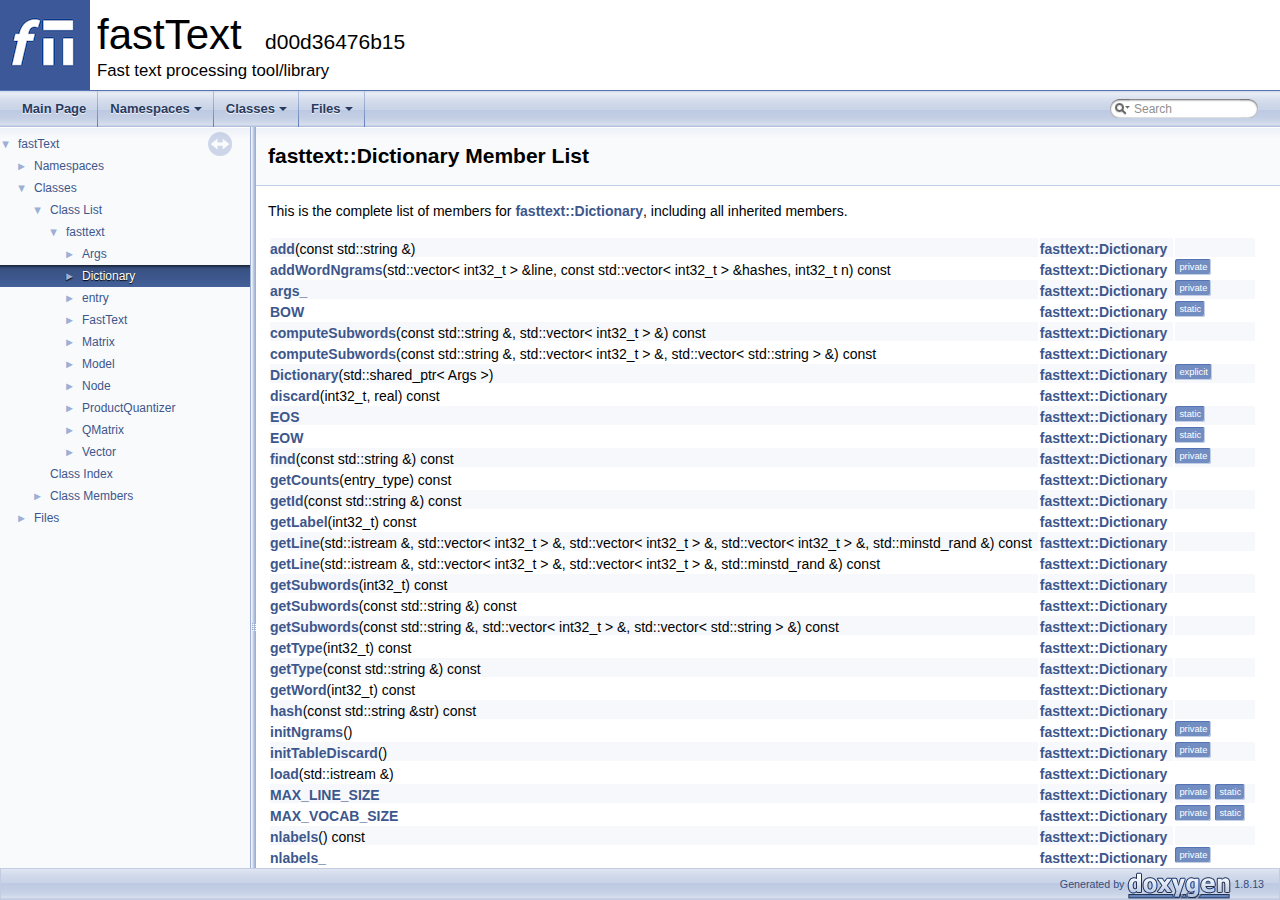
<file: Information_Retrieval/fasttext/fastText/website/static/docs/en/html/classfasttext_1_1Dictionary-members.html>
<!DOCTYPE html PUBLIC "-//W3C//DTD XHTML 1.0 Transitional//EN" "http://www.w3.org/TR/xhtml1/DTD/xhtml1-transitional.dtd">
<html xmlns="http://www.w3.org/1999/xhtml">
<head>
<meta http-equiv="Content-Type" content="text/xhtml;charset=UTF-8"/>
<meta http-equiv="X-UA-Compatible" content="IE=9"/>
<meta name="generator" content="Doxygen 1.8.13"/>
<meta name="viewport" content="width=device-width, initial-scale=1"/>
<title>fastText: Member List</title>
<link href="tabs.css" rel="stylesheet" type="text/css"/>
<script type="text/javascript" src="jquery.js"></script>
<script type="text/javascript" src="dynsections.js"></script>
<link href="navtree.css" rel="stylesheet" type="text/css"/>
<script type="text/javascript" src="resize.js"></script>
<script type="text/javascript" src="navtreedata.js"></script>
<script type="text/javascript" src="navtree.js"></script>
<script type="text/javascript">
  $(document).ready(initResizable);
</script>
<link href="search/search.css" rel="stylesheet" type="text/css"/>
<script type="text/javascript" src="search/searchdata.js"></script>
<script type="text/javascript" src="search/search.js"></script>
<link href="doxygen.css" rel="stylesheet" type="text/css" />
</head>
<body>
<div id="top"><!-- do not remove this div, it is closed by doxygen! -->
<div id="titlearea">
<table cellspacing="0" cellpadding="0">
 <tbody>
 <tr style="height: 56px;">
  <td id="projectlogo"><img alt="Logo" src="favicon.png"/></td>
  <td id="projectalign" style="padding-left: 0.5em;">
   <div id="projectname">fastText
   &#160;<span id="projectnumber">d00d36476b15</span>
   </div>
   <div id="projectbrief">Fast text processing tool/library</div>
  </td>
 </tr>
 </tbody>
</table>
</div>
<!-- end header part -->
<!-- Generated by Doxygen 1.8.13 -->
<script type="text/javascript">
var searchBox = new SearchBox("searchBox", "search",false,'Search');
</script>
<script type="text/javascript" src="menudata.js"></script>
<script type="text/javascript" src="menu.js"></script>
<script type="text/javascript">
$(function() {
  initMenu('',true,false,'search.php','Search');
  $(document).ready(function() { init_search(); });
});
</script>
<div id="main-nav"></div>
</div><!-- top -->
<div id="side-nav" class="ui-resizable side-nav-resizable">
  <div id="nav-tree">
    <div id="nav-tree-contents">
      <div id="nav-sync" class="sync"></div>
    </div>
  </div>
  <div id="splitbar" style="-moz-user-select:none;" 
       class="ui-resizable-handle">
  </div>
</div>
<script type="text/javascript">
$(document).ready(function(){initNavTree('classfasttext_1_1Dictionary.html','');});
</script>
<div id="doc-content">
<!-- window showing the filter options -->
<div id="MSearchSelectWindow"
     onmouseover="return searchBox.OnSearchSelectShow()"
     onmouseout="return searchBox.OnSearchSelectHide()"
     onkeydown="return searchBox.OnSearchSelectKey(event)">
</div>

<!-- iframe showing the search results (closed by default) -->
<div id="MSearchResultsWindow">
<iframe src="javascript:void(0)" frameborder="0" 
        name="MSearchResults" id="MSearchResults">
</iframe>
</div>

<div class="header">
  <div class="headertitle">
<div class="title">fasttext::Dictionary Member List</div>  </div>
</div><!--header-->
<div class="contents">

<p>This is the complete list of members for <a class="el" href="classfasttext_1_1Dictionary.html">fasttext::Dictionary</a>, including all inherited members.</p>
<table class="directory">
  <tr class="even"><td class="entry"><a class="el" href="classfasttext_1_1Dictionary.html#a596c4c5f5ebf71c228abf1831e216a56">add</a>(const std::string &amp;)</td><td class="entry"><a class="el" href="classfasttext_1_1Dictionary.html">fasttext::Dictionary</a></td><td class="entry"></td></tr>
  <tr><td class="entry"><a class="el" href="classfasttext_1_1Dictionary.html#a6f0cbb4f3b99e9cefde82c7cfe9f2e1c">addWordNgrams</a>(std::vector&lt; int32_t &gt; &amp;line, const std::vector&lt; int32_t &gt; &amp;hashes, int32_t n) const</td><td class="entry"><a class="el" href="classfasttext_1_1Dictionary.html">fasttext::Dictionary</a></td><td class="entry"><span class="mlabel">private</span></td></tr>
  <tr class="even"><td class="entry"><a class="el" href="classfasttext_1_1Dictionary.html#a6deee7ff65d22fc2509702dcc48bb889">args_</a></td><td class="entry"><a class="el" href="classfasttext_1_1Dictionary.html">fasttext::Dictionary</a></td><td class="entry"><span class="mlabel">private</span></td></tr>
  <tr><td class="entry"><a class="el" href="classfasttext_1_1Dictionary.html#a1024c006f9f04d04653ea529f33888ec">BOW</a></td><td class="entry"><a class="el" href="classfasttext_1_1Dictionary.html">fasttext::Dictionary</a></td><td class="entry"><span class="mlabel">static</span></td></tr>
  <tr class="even"><td class="entry"><a class="el" href="classfasttext_1_1Dictionary.html#ac175ccc5be52cd4b048c7ef4e1fa316e">computeSubwords</a>(const std::string &amp;, std::vector&lt; int32_t &gt; &amp;) const</td><td class="entry"><a class="el" href="classfasttext_1_1Dictionary.html">fasttext::Dictionary</a></td><td class="entry"></td></tr>
  <tr><td class="entry"><a class="el" href="classfasttext_1_1Dictionary.html#a1af5a16259f201bb08819cc2de938ecf">computeSubwords</a>(const std::string &amp;, std::vector&lt; int32_t &gt; &amp;, std::vector&lt; std::string &gt; &amp;) const</td><td class="entry"><a class="el" href="classfasttext_1_1Dictionary.html">fasttext::Dictionary</a></td><td class="entry"></td></tr>
  <tr class="even"><td class="entry"><a class="el" href="classfasttext_1_1Dictionary.html#ae0f87ea47dcc779231cd0d2cd660739e">Dictionary</a>(std::shared_ptr&lt; Args &gt;)</td><td class="entry"><a class="el" href="classfasttext_1_1Dictionary.html">fasttext::Dictionary</a></td><td class="entry"><span class="mlabel">explicit</span></td></tr>
  <tr><td class="entry"><a class="el" href="classfasttext_1_1Dictionary.html#a13572c258fc013c30b2dcf7cada260b5">discard</a>(int32_t, real) const</td><td class="entry"><a class="el" href="classfasttext_1_1Dictionary.html">fasttext::Dictionary</a></td><td class="entry"></td></tr>
  <tr class="even"><td class="entry"><a class="el" href="classfasttext_1_1Dictionary.html#ab2661682cbe4837eb826cff941447086">EOS</a></td><td class="entry"><a class="el" href="classfasttext_1_1Dictionary.html">fasttext::Dictionary</a></td><td class="entry"><span class="mlabel">static</span></td></tr>
  <tr><td class="entry"><a class="el" href="classfasttext_1_1Dictionary.html#a9330bf13a50dea1a84545a5eed943e7b">EOW</a></td><td class="entry"><a class="el" href="classfasttext_1_1Dictionary.html">fasttext::Dictionary</a></td><td class="entry"><span class="mlabel">static</span></td></tr>
  <tr class="even"><td class="entry"><a class="el" href="classfasttext_1_1Dictionary.html#a5ee926831e9b71f7e966efdb40d1ce8f">find</a>(const std::string &amp;) const</td><td class="entry"><a class="el" href="classfasttext_1_1Dictionary.html">fasttext::Dictionary</a></td><td class="entry"><span class="mlabel">private</span></td></tr>
  <tr><td class="entry"><a class="el" href="classfasttext_1_1Dictionary.html#a8ebab8c3b38586edb9db35f9220ad72f">getCounts</a>(entry_type) const</td><td class="entry"><a class="el" href="classfasttext_1_1Dictionary.html">fasttext::Dictionary</a></td><td class="entry"></td></tr>
  <tr class="even"><td class="entry"><a class="el" href="classfasttext_1_1Dictionary.html#a3d94bd710f83b125a68129e8a1638d1d">getId</a>(const std::string &amp;) const</td><td class="entry"><a class="el" href="classfasttext_1_1Dictionary.html">fasttext::Dictionary</a></td><td class="entry"></td></tr>
  <tr><td class="entry"><a class="el" href="classfasttext_1_1Dictionary.html#ac8860d22b56331b8d5c8eb9e31873864">getLabel</a>(int32_t) const</td><td class="entry"><a class="el" href="classfasttext_1_1Dictionary.html">fasttext::Dictionary</a></td><td class="entry"></td></tr>
  <tr class="even"><td class="entry"><a class="el" href="classfasttext_1_1Dictionary.html#a7f851dbfcd6b9bd032e6dc3e387fd543">getLine</a>(std::istream &amp;, std::vector&lt; int32_t &gt; &amp;, std::vector&lt; int32_t &gt; &amp;, std::vector&lt; int32_t &gt; &amp;, std::minstd_rand &amp;) const</td><td class="entry"><a class="el" href="classfasttext_1_1Dictionary.html">fasttext::Dictionary</a></td><td class="entry"></td></tr>
  <tr><td class="entry"><a class="el" href="classfasttext_1_1Dictionary.html#a38a657e0e9143e1d22a7e24eaeb5a659">getLine</a>(std::istream &amp;, std::vector&lt; int32_t &gt; &amp;, std::vector&lt; int32_t &gt; &amp;, std::minstd_rand &amp;) const</td><td class="entry"><a class="el" href="classfasttext_1_1Dictionary.html">fasttext::Dictionary</a></td><td class="entry"></td></tr>
  <tr class="even"><td class="entry"><a class="el" href="classfasttext_1_1Dictionary.html#a0ed089d9e5cbce60a647f912d6f8bd24">getSubwords</a>(int32_t) const</td><td class="entry"><a class="el" href="classfasttext_1_1Dictionary.html">fasttext::Dictionary</a></td><td class="entry"></td></tr>
  <tr><td class="entry"><a class="el" href="classfasttext_1_1Dictionary.html#ace021fb98186f100dd8cfba63c7302af">getSubwords</a>(const std::string &amp;) const</td><td class="entry"><a class="el" href="classfasttext_1_1Dictionary.html">fasttext::Dictionary</a></td><td class="entry"></td></tr>
  <tr class="even"><td class="entry"><a class="el" href="classfasttext_1_1Dictionary.html#a2f947d8754a28b9da9c5b5499164c130">getSubwords</a>(const std::string &amp;, std::vector&lt; int32_t &gt; &amp;, std::vector&lt; std::string &gt; &amp;) const</td><td class="entry"><a class="el" href="classfasttext_1_1Dictionary.html">fasttext::Dictionary</a></td><td class="entry"></td></tr>
  <tr><td class="entry"><a class="el" href="classfasttext_1_1Dictionary.html#a80921e470e51d8adc3430fc96c97678f">getType</a>(int32_t) const</td><td class="entry"><a class="el" href="classfasttext_1_1Dictionary.html">fasttext::Dictionary</a></td><td class="entry"></td></tr>
  <tr class="even"><td class="entry"><a class="el" href="classfasttext_1_1Dictionary.html#a74a982138d4e4e703aee4c7e187b3448">getType</a>(const std::string &amp;) const</td><td class="entry"><a class="el" href="classfasttext_1_1Dictionary.html">fasttext::Dictionary</a></td><td class="entry"></td></tr>
  <tr><td class="entry"><a class="el" href="classfasttext_1_1Dictionary.html#aa6496f6eaa28851eb526f16792ffc9e8">getWord</a>(int32_t) const</td><td class="entry"><a class="el" href="classfasttext_1_1Dictionary.html">fasttext::Dictionary</a></td><td class="entry"></td></tr>
  <tr class="even"><td class="entry"><a class="el" href="classfasttext_1_1Dictionary.html#a17e7f8a9a4a4e0d2657583d68e4292d0">hash</a>(const std::string &amp;str) const</td><td class="entry"><a class="el" href="classfasttext_1_1Dictionary.html">fasttext::Dictionary</a></td><td class="entry"></td></tr>
  <tr><td class="entry"><a class="el" href="classfasttext_1_1Dictionary.html#ab415b87adacc7d1570f8e2f630fe45c1">initNgrams</a>()</td><td class="entry"><a class="el" href="classfasttext_1_1Dictionary.html">fasttext::Dictionary</a></td><td class="entry"><span class="mlabel">private</span></td></tr>
  <tr class="even"><td class="entry"><a class="el" href="classfasttext_1_1Dictionary.html#aaa2d7d0ccde56223a3088594651e782e">initTableDiscard</a>()</td><td class="entry"><a class="el" href="classfasttext_1_1Dictionary.html">fasttext::Dictionary</a></td><td class="entry"><span class="mlabel">private</span></td></tr>
  <tr><td class="entry"><a class="el" href="classfasttext_1_1Dictionary.html#a3bb32f8fb16493e1e0acb5444d266ca3">load</a>(std::istream &amp;)</td><td class="entry"><a class="el" href="classfasttext_1_1Dictionary.html">fasttext::Dictionary</a></td><td class="entry"></td></tr>
  <tr class="even"><td class="entry"><a class="el" href="classfasttext_1_1Dictionary.html#a9ec24042441fb418a4c3d10b61357933">MAX_LINE_SIZE</a></td><td class="entry"><a class="el" href="classfasttext_1_1Dictionary.html">fasttext::Dictionary</a></td><td class="entry"><span class="mlabel">private</span><span class="mlabel">static</span></td></tr>
  <tr><td class="entry"><a class="el" href="classfasttext_1_1Dictionary.html#ac12687ea2998c3f9ec507d73896295c7">MAX_VOCAB_SIZE</a></td><td class="entry"><a class="el" href="classfasttext_1_1Dictionary.html">fasttext::Dictionary</a></td><td class="entry"><span class="mlabel">private</span><span class="mlabel">static</span></td></tr>
  <tr class="even"><td class="entry"><a class="el" href="classfasttext_1_1Dictionary.html#a610cf116879e0897f286ea9dd8c09895">nlabels</a>() const</td><td class="entry"><a class="el" href="classfasttext_1_1Dictionary.html">fasttext::Dictionary</a></td><td class="entry"></td></tr>
  <tr><td class="entry"><a class="el" href="classfasttext_1_1Dictionary.html#a875bb508d2a202b229e97e8295721f2c">nlabels_</a></td><td class="entry"><a class="el" href="classfasttext_1_1Dictionary.html">fasttext::Dictionary</a></td><td class="entry"><span class="mlabel">private</span></td></tr>
  <tr class="even"><td class="entry"><a class="el" href="classfasttext_1_1Dictionary.html#a8b4d977429d7c264a9fcc4765b2e3972">ntokens</a>() const</td><td class="entry"><a class="el" href="classfasttext_1_1Dictionary.html">fasttext::Dictionary</a></td><td class="entry"></td></tr>
  <tr><td class="entry"><a class="el" href="classfasttext_1_1Dictionary.html#a9b92bc5d615b81df69f035448d329108">ntokens_</a></td><td class="entry"><a class="el" href="classfasttext_1_1Dictionary.html">fasttext::Dictionary</a></td><td class="entry"><span class="mlabel">private</span></td></tr>
  <tr class="even"><td class="entry"><a class="el" href="classfasttext_1_1Dictionary.html#ad8f09843ce250ad1bca19bb849e8111d">nwords</a>() const</td><td class="entry"><a class="el" href="classfasttext_1_1Dictionary.html">fasttext::Dictionary</a></td><td class="entry"></td></tr>
  <tr><td class="entry"><a class="el" href="classfasttext_1_1Dictionary.html#a534f33c9e34ed5185ea2a050d1140c62">nwords_</a></td><td class="entry"><a class="el" href="classfasttext_1_1Dictionary.html">fasttext::Dictionary</a></td><td class="entry"><span class="mlabel">private</span></td></tr>
  <tr class="even"><td class="entry"><a class="el" href="classfasttext_1_1Dictionary.html#a51554de7a2f0e807e931febc24bfef57">pdiscard_</a></td><td class="entry"><a class="el" href="classfasttext_1_1Dictionary.html">fasttext::Dictionary</a></td><td class="entry"><span class="mlabel">private</span></td></tr>
  <tr><td class="entry"><a class="el" href="classfasttext_1_1Dictionary.html#a82c496a7bdfe076ac3f887b04eb54f01">prune</a>(std::vector&lt; int32_t &gt; &amp;)</td><td class="entry"><a class="el" href="classfasttext_1_1Dictionary.html">fasttext::Dictionary</a></td><td class="entry"></td></tr>
  <tr class="even"><td class="entry"><a class="el" href="classfasttext_1_1Dictionary.html#af0b15349507137afbb934dfb07555921">pruneidx_</a></td><td class="entry"><a class="el" href="classfasttext_1_1Dictionary.html">fasttext::Dictionary</a></td><td class="entry"><span class="mlabel">private</span></td></tr>
  <tr><td class="entry"><a class="el" href="classfasttext_1_1Dictionary.html#aa72fbf247e76df128e3e324388963dab">pruneidx_size_</a></td><td class="entry"><a class="el" href="classfasttext_1_1Dictionary.html">fasttext::Dictionary</a></td><td class="entry"><span class="mlabel">private</span></td></tr>
  <tr class="even"><td class="entry"><a class="el" href="classfasttext_1_1Dictionary.html#ae6471357f52b274416fb0544fb3ed136">readFromFile</a>(std::istream &amp;)</td><td class="entry"><a class="el" href="classfasttext_1_1Dictionary.html">fasttext::Dictionary</a></td><td class="entry"></td></tr>
  <tr><td class="entry"><a class="el" href="classfasttext_1_1Dictionary.html#a1b79df8326dd9d7288a148db0948447d">readWord</a>(std::istream &amp;, std::string &amp;) const</td><td class="entry"><a class="el" href="classfasttext_1_1Dictionary.html">fasttext::Dictionary</a></td><td class="entry"></td></tr>
  <tr class="even"><td class="entry"><a class="el" href="classfasttext_1_1Dictionary.html#a5bff16d3407dc293912fb9fa56f6162b">save</a>(std::ostream &amp;) const</td><td class="entry"><a class="el" href="classfasttext_1_1Dictionary.html">fasttext::Dictionary</a></td><td class="entry"></td></tr>
  <tr><td class="entry"><a class="el" href="classfasttext_1_1Dictionary.html#a1a9a71e671291ed095b84fa5457bddb3">size_</a></td><td class="entry"><a class="el" href="classfasttext_1_1Dictionary.html">fasttext::Dictionary</a></td><td class="entry"><span class="mlabel">private</span></td></tr>
  <tr class="even"><td class="entry"><a class="el" href="classfasttext_1_1Dictionary.html#a17c340c21fee9497945a0fab9521f3a1">threshold</a>(int64_t, int64_t)</td><td class="entry"><a class="el" href="classfasttext_1_1Dictionary.html">fasttext::Dictionary</a></td><td class="entry"></td></tr>
  <tr><td class="entry"><a class="el" href="classfasttext_1_1Dictionary.html#a3112f6337782249ffdfb4801363c5d7c">word2int_</a></td><td class="entry"><a class="el" href="classfasttext_1_1Dictionary.html">fasttext::Dictionary</a></td><td class="entry"><span class="mlabel">private</span></td></tr>
  <tr class="even"><td class="entry"><a class="el" href="classfasttext_1_1Dictionary.html#aa57c616c7bff0be7d9ac40b79bc7b2a7">words_</a></td><td class="entry"><a class="el" href="classfasttext_1_1Dictionary.html">fasttext::Dictionary</a></td><td class="entry"><span class="mlabel">private</span></td></tr>
</table></div><!-- contents -->
</div><!-- doc-content -->
<!-- start footer part -->
<div id="nav-path" class="navpath"><!-- id is needed for treeview function! -->
  <ul>
    <li class="footer">Generated by
    <a href="http://www.doxygen.org/index.html">
    <img class="footer" src="doxygen.png" alt="doxygen"/></a> 1.8.13 </li>
  </ul>
</div>
</body>
</html>
</file>
<file: UI/Index.css>
body { 
  font-family: Lato, Arial;
  color: #fff;
  padding: 20px;
  background-color: #bababa;
}
h1 {
  font-weight: normal;
  font-size: 40px;
  font-weight: normal;
  text-transform: uppercase;
}

/* select-hidden {
  display: none;
  visibility: hidden;
  padding-right: 10px;
} */

select {
  cursor: pointer;
  display: inline-block;
  position: relative;
  font-size: 16px;
  color:#fff;
  width: 220px;
  height: 40px;
}

select{
  /* position: absolute;  */
  top: 0;
  right: 0;
  bottom: 0;
  left: 0;
  background-color: black;
  padding: 8px 15px;
  transition: all 0.2s ease-in;
}

select::after{
  content:"";
  width: 0;
  height: 0;
  border: 7px solid transparent;
  border-color: #fff transparent transparent transparent;
  position: absolute;
  top: 16px;
  right: 10px;
}

select::after:hover {
    background-color: darken(#bbbb, 2);
    background-color: darken(#bbbb, 5);
    top: 9px;
    border-color: transparent transparent #fff transparent;
}
  

.select-items {
  /* display: none;  */
  position: absolute;
  top: 100%;
  right: 0;
  left: 0;
  z-index: 999;
  margin: 0;
  padding: 0;
  list-style: none;
  background-color: darken(#c0392b, 5);
}


option>li {
  margin: 0;
  padding: 12px 0;
  text-indent: 15px;
  border-top: 1px solid darken(#c0392b, 10);
  transition: all 0.15s ease-in;
}

option>li:hover{
  color: #c0392b;
  background: #fff;
}
</file>
<file: Information_Retrieval/fasttext/fastText/website/static/docs/en/html/tabs.css>
.sm{position:relative;z-index:9999}.sm,.sm ul,.sm li{display:block;list-style:none;margin:0;padding:0;line-height:normal;direction:ltr;text-align:left;-webkit-tap-highlight-color:rgba(0,0,0,0)}.sm-rtl,.sm-rtl ul,.sm-rtl li{direction:rtl;text-align:right}.sm>li>h1,.sm>li>h2,.sm>li>h3,.sm>li>h4,.sm>li>h5,.sm>li>h6{margin:0;padding:0}.sm ul{display:none}.sm li,.sm a{position:relative}.sm a{display:block}.sm a.disabled{cursor:not-allowed}.sm:after{content:"\00a0";display:block;height:0;font:0/0 serif;clear:both;visibility:hidden;overflow:hidden}.sm,.sm *,.sm *:before,.sm *:after{-moz-box-sizing:border-box;-webkit-box-sizing:border-box;box-sizing:border-box}#doc-content{overflow:auto;display:block;padding:0;margin:0;-webkit-overflow-scrolling:touch}.sm-dox{background-image:url("tab_b.png")}.sm-dox a,.sm-dox a:focus,.sm-dox a:hover,.sm-dox a:active{padding:0 12px;padding-right:43px;font-family:"Lucida Grande","Geneva","Helvetica",Arial,sans-serif;font-size:13px;font-weight:bold;line-height:36px;text-decoration:none;text-shadow:0 1px 1px rgba(255,255,255,0.9);color:#283a5d;outline:0}.sm-dox a:hover{background-image:url("tab_a.png");background-repeat:repeat-x;color:white;text-shadow:0 1px 1px black}.sm-dox a.current{color:#d23600}.sm-dox a.disabled{color:#bbb}.sm-dox a span.sub-arrow{position:absolute;top:50%;margin-top:-14px;left:auto;right:3px;width:28px;height:28px;overflow:hidden;font:bold 12px/28px monospace!important;text-align:center;text-shadow:none;background:rgba(255,255,255,0.5);-moz-border-radius:5px;-webkit-border-radius:5px;border-radius:5px}.sm-dox a.highlighted span.sub-arrow:before{display:block;content:'-'}.sm-dox>li:first-child>a,.sm-dox>li:first-child>:not(ul) a{-moz-border-radius:5px 5px 0 0;-webkit-border-radius:5px;border-radius:5px 5px 0 0}.sm-dox>li:last-child>a,.sm-dox>li:last-child>*:not(ul) a,.sm-dox>li:last-child>ul,.sm-dox>li:last-child>ul>li:last-child>a,.sm-dox>li:last-child>ul>li:last-child>*:not(ul) a,.sm-dox>li:last-child>ul>li:last-child>ul,.sm-dox>li:last-child>ul>li:last-child>ul>li:last-child>a,.sm-dox>li:last-child>ul>li:last-child>ul>li:last-child>*:not(ul) a,.sm-dox>li:last-child>ul>li:last-child>ul>li:last-child>ul,.sm-dox>li:last-child>ul>li:last-child>ul>li:last-child>ul>li:last-child>a,.sm-dox>li:last-child>ul>li:last-child>ul>li:last-child>ul>li:last-child>*:not(ul) a,.sm-dox>li:last-child>ul>li:last-child>ul>li:last-child>ul>li:last-child>ul,.sm-dox>li:last-child>ul>li:last-child>ul>li:last-child>ul>li:last-child>ul>li:last-child>a,.sm-dox>li:last-child>ul>li:last-child>ul>li:last-child>ul>li:last-child>ul>li:last-child>*:not(ul) a,.sm-dox>li:last-child>ul>li:last-child>ul>li:last-child>ul>li:last-child>ul>li:last-child>ul{-moz-border-radius:0 0 5px 5px;-webkit-border-radius:0;border-radius:0 0 5px 5px}.sm-dox>li:last-child>a.highlighted,.sm-dox>li:last-child>*:not(ul) a.highlighted,.sm-dox>li:last-child>ul>li:last-child>a.highlighted,.sm-dox>li:last-child>ul>li:last-child>*:not(ul) a.highlighted,.sm-dox>li:last-child>ul>li:last-child>ul>li:last-child>a.highlighted,.sm-dox>li:last-child>ul>li:last-child>ul>li:last-child>*:not(ul) a.highlighted,.sm-dox>li:last-child>ul>li:last-child>ul>li:last-child>ul>li:last-child>a.highlighted,.sm-dox>li:last-child>ul>li:last-child>ul>li:last-child>ul>li:last-child>*:not(ul) a.highlighted,.sm-dox>li:last-child>ul>li:last-child>ul>li:last-child>ul>li:last-child>ul>li:last-child>a.highlighted,.sm-dox>li:last-child>ul>li:last-child>ul>li:last-child>ul>li:last-child>ul>li:last-child>*:not(ul) a.highlighted{-moz-border-radius:0;-webkit-border-radius:0;border-radius:0}.sm-dox ul{background:rgba(162,162,162,0.1)}.sm-dox ul a,.sm-dox ul a:focus,.sm-dox ul a:hover,.sm-dox ul a:active{font-size:12px;border-left:8px solid transparent;line-height:36px;text-shadow:none;background-color:white;background-image:none}.sm-dox ul a:hover{background-image:url("tab_a.png");background-repeat:repeat-x;color:white;text-shadow:0 1px 1px black}.sm-dox ul ul a,.sm-dox ul ul a:hover,.sm-dox ul ul a:focus,.sm-dox ul ul a:active{border-left:16px solid transparent}.sm-dox ul ul ul a,.sm-dox ul ul ul a:hover,.sm-dox ul ul ul a:focus,.sm-dox ul ul ul a:active{border-left:24px solid transparent}.sm-dox ul ul ul ul a,.sm-dox ul ul ul ul a:hover,.sm-dox ul ul ul ul a:focus,.sm-dox ul ul ul ul a:active{border-left:32px solid transparent}.sm-dox ul ul ul ul ul a,.sm-dox ul ul ul ul ul a:hover,.sm-dox ul ul ul ul ul a:focus,.sm-dox ul ul ul ul ul a:active{border-left:40px solid transparent}@media(min-width:768px){.sm-dox ul{position:absolute;width:12em}.sm-dox li{float:left}.sm-dox.sm-rtl li{float:right}.sm-dox ul li,.sm-dox.sm-rtl ul li,.sm-dox.sm-vertical li{float:none}.sm-dox a{white-space:nowrap}.sm-dox ul a,.sm-dox.sm-vertical a{white-space:normal}.sm-dox .sm-nowrap>li>a,.sm-dox .sm-nowrap>li>:not(ul) a{white-space:nowrap}.sm-dox{padding:0 10px;background-image:url("tab_b.png");line-height:36px}.sm-dox a span.sub-arrow{top:50%;margin-top:-2px;right:12px;width:0;height:0;border-width:4px;border-style:solid dashed dashed dashed;border-color:#283a5d transparent transparent transparent;background:transparent;-moz-border-radius:0;-webkit-border-radius:0;border-radius:0}.sm-dox a,.sm-dox a:focus,.sm-dox a:active,.sm-dox a:hover,.sm-dox a.highlighted{padding:0 12px;background-image:url("tab_s.png");background-repeat:no-repeat;background-position:right;-moz-border-radius:0!important;-webkit-border-radius:0;border-radius:0!important}.sm-dox a:hover{background-image:url("tab_a.png");background-repeat:repeat-x;color:white;text-shadow:0 1px 1px black}.sm-dox a:hover span.sub-arrow{border-color:white transparent transparent transparent}.sm-dox a.has-submenu{padding-right:24px}.sm-dox li{border-top:0}.sm-dox>li>ul:before,.sm-dox>li>ul:after{content:'';position:absolute;top:-18px;left:30px;width:0;height:0;overflow:hidden;border-width:9px;border-style:dashed dashed solid dashed;border-color:transparent transparent #bbb transparent}.sm-dox>li>ul:after{top:-16px;left:31px;border-width:8px;border-color:transparent transparent #fff transparent}.sm-dox ul{border:1px solid #bbb;padding:5px 0;background:#fff;-moz-border-radius:5px!important;-webkit-border-radius:5px;border-radius:5px!important;-moz-box-shadow:0 5px 9px rgba(0,0,0,0.2);-webkit-box-shadow:0 5px 9px rgba(0,0,0,0.2);box-shadow:0 5px 9px rgba(0,0,0,0.2)}.sm-dox ul a span.sub-arrow{right:8px;top:50%;margin-top:-5px;border-width:5px;border-color:transparent transparent transparent #555;border-style:dashed dashed dashed solid}.sm-dox ul a,.sm-dox ul a:hover,.sm-dox ul a:focus,.sm-dox ul a:active,.sm-dox ul a.highlighted{color:#555;background-image:none;border:0!important;color:#555;background-image:none}.sm-dox ul a:hover{background-image:url("tab_a.png");background-repeat:repeat-x;color:white;text-shadow:0 1px 1px black}.sm-dox ul a:hover span.sub-arrow{border-color:transparent transparent transparent white}.sm-dox span.scroll-up,.sm-dox span.scroll-down{position:absolute;display:none;visibility:hidden;overflow:hidden;background:#fff;height:36px}.sm-dox span.scroll-up:hover,.sm-dox span.scroll-down:hover{background:#eee}.sm-dox span.scroll-up:hover span.scroll-up-arrow,.sm-dox span.scroll-up:hover span.scroll-down-arrow{border-color:transparent transparent #d23600 transparent}.sm-dox span.scroll-down:hover span.scroll-down-arrow{border-color:#d23600 transparent transparent transparent}.sm-dox span.scroll-up-arrow,.sm-dox span.scroll-down-arrow{position:absolute;top:0;left:50%;margin-left:-6px;width:0;height:0;overflow:hidden;border-width:6px;border-style:dashed dashed solid dashed;border-color:transparent transparent #555 transparent}.sm-dox span.scroll-down-arrow{top:8px;border-style:solid dashed dashed dashed;border-color:#555 transparent transparent transparent}.sm-dox.sm-rtl a.has-submenu{padding-right:12px;padding-left:24px}.sm-dox.sm-rtl a span.sub-arrow{right:auto;left:12px}.sm-dox.sm-rtl.sm-vertical a.has-submenu{padding:10px 20px}.sm-dox.sm-rtl.sm-vertical a span.sub-arrow{right:auto;left:8px;border-style:dashed solid dashed dashed;border-color:transparent #555 transparent transparent}.sm-dox.sm-rtl>li>ul:before{left:auto;right:30px}.sm-dox.sm-rtl>li>ul:after{left:auto;right:31px}.sm-dox.sm-rtl ul a.has-submenu{padding:10px 20px!important}.sm-dox.sm-rtl ul a span.sub-arrow{right:auto;left:8px;border-style:dashed solid dashed dashed;border-color:transparent #555 transparent transparent}.sm-dox.sm-vertical{padding:10px 0;-moz-border-radius:5px;-webkit-border-radius:5px;border-radius:5px}.sm-dox.sm-vertical a{padding:10px 20px}.sm-dox.sm-vertical a:hover,.sm-dox.sm-vertical a:focus,.sm-dox.sm-vertical a:active,.sm-dox.sm-vertical a.highlighted{background:#fff}.sm-dox.sm-vertical a.disabled{background-image:url("tab_b.png")}.sm-dox.sm-vertical a span.sub-arrow{right:8px;top:50%;margin-top:-5px;border-width:5px;border-style:dashed dashed dashed solid;border-color:transparent transparent transparent #555}.sm-dox.sm-vertical>li>ul:before,.sm-dox.sm-vertical>li>ul:after{display:none}.sm-dox.sm-vertical ul a{padding:10px 20px}.sm-dox.sm-vertical ul a:hover,.sm-dox.sm-vertical ul a:focus,.sm-dox.sm-vertical ul a:active,.sm-dox.sm-vertical ul a.highlighted{background:#eee}.sm-dox.sm-vertical ul a.disabled{background:#fff}}
</file>
<file: Information_Retrieval/fasttext/fastText/website/static/docs/en/html/navtree.css>
#nav-tree .children_ul {
  margin:0;
  padding:4px;
}

#nav-tree ul {
  list-style:none outside none;
  margin:0px;
  padding:0px;
}

#nav-tree li {
  white-space:nowrap;
  margin:0px;
  padding:0px;
}

#nav-tree .plus {
  margin:0px;
}

#nav-tree .selected {
  background-image: url('tab_a.png');
  background-repeat:repeat-x;
  color: #fff;
  text-shadow: 0px 1px 1px rgba(0, 0, 0, 1.0);
}

#nav-tree img {
  margin:0px;
  padding:0px;
  border:0px;
  vertical-align: middle;
}

#nav-tree a {
  text-decoration:none;
  padding:0px;
  margin:0px;
  outline:none;
}

#nav-tree .label {
  margin:0px;
  padding:0px;
  font: 12px 'Lucida Grande',Geneva,Helvetica,Arial,sans-serif;
}

#nav-tree .label a {
  padding:2px;
}

#nav-tree .selected a {
  text-decoration:none;
  color:#fff;
}

#nav-tree .children_ul {
  margin:0px;
  padding:0px;
}

#nav-tree .item {
  margin:0px;
  padding:0px;
}

#nav-tree {
  padding: 0px 0px;
  background-color: #FAFAFF; 
  font-size:14px;
  overflow:auto;
}

#doc-content {
  overflow:auto;
  display:block;
  padding:0px;
  margin:0px;
  -webkit-overflow-scrolling : touch; /* iOS 5+ */
}

#side-nav {
  padding:0 6px 0 0;
  margin: 0px;
  display:block;
  position: absolute;
  left: 0px;
  width: 250px;
}

.ui-resizable .ui-resizable-handle {
  display:block;
}

.ui-resizable-e {
  background-image:url("splitbar.png");
  background-size:100%;
  background-repeat:no-repeat;
  background-attachment: scroll;
  cursor:ew-resize;
  height:100%;
  right:0;
  top:0;
  width:6px;
}

.ui-resizable-handle {
  display:none;
  font-size:0.1px;
  position:absolute;
  z-index:1;
}

#nav-tree-contents {
  margin: 6px 0px 0px 0px;
}

#nav-tree {
  background-image:url('nav_h.png');
  background-repeat:repeat-x;
  background-color: #F9FAFC;
  -webkit-overflow-scrolling : touch; /* iOS 5+ */
}

#nav-sync {
  position:absolute;
  top:5px;
  right:24px;
  z-index:0;
}

#nav-sync img {
  opacity:0.3;
}

#nav-sync img:hover {
  opacity:0.9;
}

@media print
{
  #nav-tree { display: none; }
  div.ui-resizable-handle { display: none; position: relative; }
}
</file>
<file: Information_Retrieval/fasttext/fastText/website/static/docs/en/html/search/search.css>
/*---------------- Search Box */

#FSearchBox {
    float: left;
}

#MSearchBox {
    white-space : nowrap;
    float: none;
    margin-top: 8px;
    right: 0px;
    width: 170px;
    height: 24px;
    z-index: 102;
}

#MSearchBox .left
{
    display:block;
    position:absolute;
    left:10px;
    width:20px;
    height:19px;
    background:url('search_l.png') no-repeat;
    background-position:right;
}

#MSearchSelect {
    display:block;
    position:absolute;
    width:20px;
    height:19px;
}

.left #MSearchSelect {
    left:4px;
}

.right #MSearchSelect {
    right:5px;
}

#MSearchField {
    display:block;
    position:absolute;
    height:19px;
    background:url('search_m.png') repeat-x;
    border:none;
    width:115px;
    margin-left:20px;
    padding-left:4px;
    color: #909090;
    outline: none;
    font: 9pt Arial, Verdana, sans-serif;
    -webkit-border-radius: 0px;
}

#FSearchBox #MSearchField {
    margin-left:15px;
}

#MSearchBox .right {
    display:block;
    position:absolute;
    right:10px;
    top:8px;
    width:20px;
    height:19px;
    background:url('search_r.png') no-repeat;
    background-position:left;
}

#MSearchClose {
    display: none;
    position: absolute;
    top: 4px;
    background : none;
    border: none;
    margin: 0px 4px 0px 0px;
    padding: 0px 0px;
    outline: none;
}

.left #MSearchClose {
    left: 6px;
}

.right #MSearchClose {
    right: 2px;
}

.MSearchBoxActive #MSearchField {
    color: #000000;
}

/*---------------- Search filter selection */

#MSearchSelectWindow {
    display: none;
    position: absolute;
    left: 0; top: 0;
    border: 1px solid #90A5CE;
    background-color: #F9FAFC;
    z-index: 10001;
    padding-top: 4px;
    padding-bottom: 4px;
    -moz-border-radius: 4px;
    -webkit-border-top-left-radius: 4px;
    -webkit-border-top-right-radius: 4px;
    -webkit-border-bottom-left-radius: 4px;
    -webkit-border-bottom-right-radius: 4px;
    -webkit-box-shadow: 5px 5px 5px rgba(0, 0, 0, 0.15);
}

.SelectItem {
    font: 8pt Arial, Verdana, sans-serif;
    padding-left:  2px;
    padding-right: 12px;
    border: 0px;
}

span.SelectionMark {
    margin-right: 4px;
    font-family: monospace;
    outline-style: none;
    text-decoration: none;
}

a.SelectItem {
    display: block;
    outline-style: none;
    color: #000000; 
    text-decoration: none;
    padding-left:   6px;
    padding-right: 12px;
}

a.SelectItem:focus,
a.SelectItem:active {
    color: #000000; 
    outline-style: none;
    text-decoration: none;
}

a.SelectItem:hover {
    color: #FFFFFF;
    background-color: #3D578C;
    outline-style: none;
    text-decoration: none;
    cursor: pointer;
    display: block;
}

/*---------------- Search results window */

iframe#MSearchResults {
    width: 60ex;
    height: 15em;
}

#MSearchResultsWindow {
    display: none;
    position: absolute;
    left: 0; top: 0;
    border: 1px solid #000;
    background-color: #EEF1F7;
    z-index:10000;
}

/* ----------------------------------- */


#SRIndex {
    clear:both; 
    padding-bottom: 15px;
}

.SREntry {
    font-size: 10pt;
    padding-left: 1ex;
}

.SRPage .SREntry {
    font-size: 8pt;
    padding: 1px 5px;
}

body.SRPage {
    margin: 5px 2px;
}

.SRChildren {
    padding-left: 3ex; padding-bottom: .5em 
}

.SRPage .SRChildren {
    display: none;
}

.SRSymbol {
    font-weight: bold; 
    color: #425E97;
    font-family: Arial, Verdana, sans-serif;
    text-decoration: none;
    outline: none;
}

a.SRScope {
    display: block;
    color: #425E97; 
    font-family: Arial, Verdana, sans-serif;
    text-decoration: none;
    outline: none;
}

a.SRSymbol:focus, a.SRSymbol:active,
a.SRScope:focus, a.SRScope:active {
    text-decoration: underline;
}

span.SRScope {
    padding-left: 4px;
}

.SRPage .SRStatus {
    padding: 2px 5px;
    font-size: 8pt;
    font-style: italic;
}

.SRResult {
    display: none;
}

DIV.searchresults {
    margin-left: 10px;
    margin-right: 10px;
}

/*---------------- External search page results */

.searchresult {
    background-color: #F0F3F8;
}

.pages b {
   color: white;
   padding: 5px 5px 3px 5px;
   background-image: url("../tab_a.png");
   background-repeat: repeat-x;
   text-shadow: 0 1px 1px #000000;
}

.pages {
    line-height: 17px;
    margin-left: 4px;
    text-decoration: none;
}

.hl {
    font-weight: bold;
}

#searchresults {
    margin-bottom: 20px;
}

.searchpages {
    margin-top: 10px;
}
</file>
<file: Information_Retrieval/fasttext/fastText/website/static/docs/en/html/doxygen.css>
/* The standard CSS for doxygen 1.8.13 */

body, table, div, p, dl {
	font: 400 14px/22px Roboto,sans-serif;
}

p.reference, p.definition {
	font: 400 14px/22px Roboto,sans-serif;
}

/* @group Heading Levels */

h1.groupheader {
	font-size: 150%;
}

.title {
	font: 400 14px/28px Roboto,sans-serif;
	font-size: 150%;
	font-weight: bold;
	margin: 10px 2px;
}

h2.groupheader {
	border-bottom: 1px solid #879ECB;
	color: #354C7B;
	font-size: 150%;
	font-weight: normal;
	margin-top: 1.75em;
	padding-top: 8px;
	padding-bottom: 4px;
	width: 100%;
}

h3.groupheader {
	font-size: 100%;
}

h1, h2, h3, h4, h5, h6 {
	-webkit-transition: text-shadow 0.5s linear;
	-moz-transition: text-shadow 0.5s linear;
	-ms-transition: text-shadow 0.5s linear;
	-o-transition: text-shadow 0.5s linear;
	transition: text-shadow 0.5s linear;
	margin-right: 15px;
}

h1.glow, h2.glow, h3.glow, h4.glow, h5.glow, h6.glow {
	text-shadow: 0 0 15px cyan;
}

dt {
	font-weight: bold;
}

div.multicol {
	-moz-column-gap: 1em;
	-webkit-column-gap: 1em;
	-moz-column-count: 3;
	-webkit-column-count: 3;
}

p.startli, p.startdd {
	margin-top: 2px;
}

p.starttd {
	margin-top: 0px;
}

p.endli {
	margin-bottom: 0px;
}

p.enddd {
	margin-bottom: 4px;
}

p.endtd {
	margin-bottom: 2px;
}

/* @end */

caption {
	font-weight: bold;
}

span.legend {
        font-size: 70%;
        text-align: center;
}

h3.version {
        font-size: 90%;
        text-align: center;
}

div.qindex, div.navtab{
	background-color: #EBEFF6;
	border: 1px solid #A3B4D7;
	text-align: center;
}

div.qindex, div.navpath {
	width: 100%;
	line-height: 140%;
}

div.navtab {
	margin-right: 15px;
}

/* @group Link Styling */

a {
	color: #3D578C;
	font-weight: normal;
	text-decoration: none;
}

.contents a:visited {
	color: #4665A2;
}

a:hover {
	text-decoration: underline;
}

a.qindex {
	font-weight: bold;
}

a.qindexHL {
	font-weight: bold;
	background-color: #9CAFD4;
	color: #ffffff;
	border: 1px double #869DCA;
}

.contents a.qindexHL:visited {
        color: #ffffff;
}

a.el {
	font-weight: bold;
}

a.elRef {
}

a.code, a.code:visited, a.line, a.line:visited {
	color: #4665A2; 
}

a.codeRef, a.codeRef:visited, a.lineRef, a.lineRef:visited {
	color: #4665A2; 
}

/* @end */

dl.el {
	margin-left: -1cm;
}

pre.fragment {
        border: 1px solid #C4CFE5;
        background-color: #FBFCFD;
        padding: 4px 6px;
        margin: 4px 8px 4px 2px;
        overflow: auto;
        word-wrap: break-word;
        font-size:  9pt;
        line-height: 125%;
        font-family: monospace, fixed;
        font-size: 105%;
}

div.fragment {
        padding: 0px;
        margin: 4px 8px 4px 2px;
	background-color: #FBFCFD;
	border: 1px solid #C4CFE5;
}

div.line {
	font-family: monospace, fixed;
        font-size: 13px;
	min-height: 13px;
	line-height: 1.0;
	text-wrap: unrestricted;
	white-space: -moz-pre-wrap; /* Moz */
	white-space: -pre-wrap;     /* Opera 4-6 */
	white-space: -o-pre-wrap;   /* Opera 7 */
	white-space: pre-wrap;      /* CSS3  */
	word-wrap: break-word;      /* IE 5.5+ */
	text-indent: -53px;
	padding-left: 53px;
	padding-bottom: 0px;
	margin: 0px;
	-webkit-transition-property: background-color, box-shadow;
	-webkit-transition-duration: 0.5s;
	-moz-transition-property: background-color, box-shadow;
	-moz-transition-duration: 0.5s;
	-ms-transition-property: background-color, box-shadow;
	-ms-transition-duration: 0.5s;
	-o-transition-property: background-color, box-shadow;
	-o-transition-duration: 0.5s;
	transition-property: background-color, box-shadow;
	transition-duration: 0.5s;
}

div.line:after {
    content:"\000A";
    white-space: pre;
}

div.line.glow {
	background-color: cyan;
	box-shadow: 0 0 10px cyan;
}


span.lineno {
	padding-right: 4px;
	text-align: right;
	border-right: 2px solid #0F0;
	background-color: #E8E8E8;
        white-space: pre;
}
span.lineno a {
	background-color: #D8D8D8;
}

span.lineno a:hover {
	background-color: #C8C8C8;
}

.lineno {
	-webkit-touch-callout: none;
	-webkit-user-select: none;
	-khtml-user-select: none;
	-moz-user-select: none;
	-ms-user-select: none;
	user-select: none;
}

div.ah, span.ah {
	background-color: black;
	font-weight: bold;
	color: #ffffff;
	margin-bottom: 3px;
	margin-top: 3px;
	padding: 0.2em;
	border: solid thin #333;
	border-radius: 0.5em;
	-webkit-border-radius: .5em;
	-moz-border-radius: .5em;
	box-shadow: 2px 2px 3px #999;
	-webkit-box-shadow: 2px 2px 3px #999;
	-moz-box-shadow: rgba(0, 0, 0, 0.15) 2px 2px 2px;
	background-image: -webkit-gradient(linear, left top, left bottom, from(#eee), to(#000),color-stop(0.3, #444));
	background-image: -moz-linear-gradient(center top, #eee 0%, #444 40%, #000 110%);
}

div.classindex ul {
        list-style: none;
        padding-left: 0;
}

div.classindex span.ai {
        display: inline-block;
}

div.groupHeader {
	margin-left: 16px;
	margin-top: 12px;
	font-weight: bold;
}

div.groupText {
	margin-left: 16px;
	font-style: italic;
}

body {
	background-color: white;
	color: black;
        margin: 0;
}

div.contents {
	margin-top: 10px;
	margin-left: 12px;
	margin-right: 8px;
}

td.indexkey {
	background-color: #EBEFF6;
	font-weight: bold;
	border: 1px solid #C4CFE5;
	margin: 2px 0px 2px 0;
	padding: 2px 10px;
        white-space: nowrap;
        vertical-align: top;
}

td.indexvalue {
	background-color: #EBEFF6;
	border: 1px solid #C4CFE5;
	padding: 2px 10px;
	margin: 2px 0px;
}

tr.memlist {
	background-color: #EEF1F7;
}

p.formulaDsp {
	text-align: center;
}

img.formulaDsp {
	
}

img.formulaInl {
	vertical-align: middle;
}

div.center {
	text-align: center;
        margin-top: 0px;
        margin-bottom: 0px;
        padding: 0px;
}

div.center img {
	border: 0px;
}

address.footer {
	text-align: right;
	padding-right: 12px;
}

img.footer {
	border: 0px;
	vertical-align: middle;
}

/* @group Code Colorization */

span.keyword {
	color: #008000
}

span.keywordtype {
	color: #604020
}

span.keywordflow {
	color: #e08000
}

span.comment {
	color: #800000
}

span.preprocessor {
	color: #806020
}

span.stringliteral {
	color: #002080
}

span.charliteral {
	color: #008080
}

span.vhdldigit { 
	color: #ff00ff 
}

span.vhdlchar { 
	color: #000000 
}

span.vhdlkeyword { 
	color: #700070 
}

span.vhdllogic { 
	color: #ff0000 
}

blockquote {
        background-color: #F7F8FB;
        border-left: 2px solid #9CAFD4;
        margin: 0 24px 0 4px;
        padding: 0 12px 0 16px;
}

/* @end */

/*
.search {
	color: #003399;
	font-weight: bold;
}

form.search {
	margin-bottom: 0px;
	margin-top: 0px;
}

input.search {
	font-size: 75%;
	color: #000080;
	font-weight: normal;
	background-color: #e8eef2;
}
*/

td.tiny {
	font-size: 75%;
}

.dirtab {
	padding: 4px;
	border-collapse: collapse;
	border: 1px solid #A3B4D7;
}

th.dirtab {
	background: #EBEFF6;
	font-weight: bold;
}

hr {
	height: 0px;
	border: none;
	border-top: 1px solid #4A6AAA;
}

hr.footer {
	height: 1px;
}

/* @group Member Descriptions */

table.memberdecls {
	border-spacing: 0px;
	padding: 0px;
}

.memberdecls td, .fieldtable tr {
	-webkit-transition-property: background-color, box-shadow;
	-webkit-transition-duration: 0.5s;
	-moz-transition-property: background-color, box-shadow;
	-moz-transition-duration: 0.5s;
	-ms-transition-property: background-color, box-shadow;
	-ms-transition-duration: 0.5s;
	-o-transition-property: background-color, box-shadow;
	-o-transition-duration: 0.5s;
	transition-property: background-color, box-shadow;
	transition-duration: 0.5s;
}

.memberdecls td.glow, .fieldtable tr.glow {
	background-color: cyan;
	box-shadow: 0 0 15px cyan;
}

.mdescLeft, .mdescRight,
.memItemLeft, .memItemRight,
.memTemplItemLeft, .memTemplItemRight, .memTemplParams {
	background-color: #F9FAFC;
	border: none;
	margin: 4px;
	padding: 1px 0 0 8px;
}

.mdescLeft, .mdescRight {
	padding: 0px 8px 4px 8px;
	color: #555;
}

.memSeparator {
        border-bottom: 1px solid #DEE4F0;
        line-height: 1px;
        margin: 0px;
        padding: 0px;
}

.memItemLeft, .memTemplItemLeft {
        white-space: nowrap;
}

.memItemRight {
	width: 100%;
}

.memTemplParams {
	color: #4665A2;
        white-space: nowrap;
	font-size: 80%;
}

/* @end */

/* @group Member Details */

/* Styles for detailed member documentation */

.memtitle {
	padding: 8px;
	border-top: 1px solid #A8B8D9;
	border-left: 1px solid #A8B8D9;
	border-right: 1px solid #A8B8D9;
	border-top-right-radius: 4px;
	border-top-left-radius: 4px;
	margin-bottom: -1px;
	background-image: url('nav_f.png');
	background-repeat: repeat-x;
	background-color: #E2E8F2;
	line-height: 1.25;
	font-weight: 300;
	float:left;
}

.permalink
{
        font-size: 65%;
        display: inline-block;
        vertical-align: middle;
}

.memtemplate {
	font-size: 80%;
	color: #4665A2;
	font-weight: normal;
	margin-left: 9px;
}

.memnav {
	background-color: #EBEFF6;
	border: 1px solid #A3B4D7;
	text-align: center;
	margin: 2px;
	margin-right: 15px;
	padding: 2px;
}

.mempage {
	width: 100%;
}

.memitem {
	padding: 0;
	margin-bottom: 10px;
	margin-right: 5px;
        -webkit-transition: box-shadow 0.5s linear;
        -moz-transition: box-shadow 0.5s linear;
        -ms-transition: box-shadow 0.5s linear;
        -o-transition: box-shadow 0.5s linear;
        transition: box-shadow 0.5s linear;
        display: table !important;
        width: 100%;
}

.memitem.glow {
         box-shadow: 0 0 15px cyan;
}

.memname {
        font-weight: 400;
        margin-left: 6px;
}

.memname td {
	vertical-align: bottom;
}

.memproto, dl.reflist dt {
        border-top: 1px solid #A8B8D9;
        border-left: 1px solid #A8B8D9;
        border-right: 1px solid #A8B8D9;
        padding: 6px 0px 6px 0px;
        color: #253555;
        font-weight: bold;
        text-shadow: 0px 1px 1px rgba(255, 255, 255, 0.9);
        background-color: #DFE5F1;
        /* opera specific markup */
        box-shadow: 5px 5px 5px rgba(0, 0, 0, 0.15);
        border-top-right-radius: 4px;
        /* firefox specific markup */
        -moz-box-shadow: rgba(0, 0, 0, 0.15) 5px 5px 5px;
        -moz-border-radius-topright: 4px;
        /* webkit specific markup */
        -webkit-box-shadow: 5px 5px 5px rgba(0, 0, 0, 0.15);
        -webkit-border-top-right-radius: 4px;

}

.overload {
        font-family: "courier new",courier,monospace;
	font-size: 65%;
}

.memdoc, dl.reflist dd {
        border-bottom: 1px solid #A8B8D9;      
        border-left: 1px solid #A8B8D9;      
        border-right: 1px solid #A8B8D9; 
        padding: 6px 10px 2px 10px;
        background-color: #FBFCFD;
        border-top-width: 0;
        background-image:url('nav_g.png');
        background-repeat:repeat-x;
        background-color: #FFFFFF;
        /* opera specific markup */
        border-bottom-left-radius: 4px;
        border-bottom-right-radius: 4px;
        box-shadow: 5px 5px 5px rgba(0, 0, 0, 0.15);
        /* firefox specific markup */
        -moz-border-radius-bottomleft: 4px;
        -moz-border-radius-bottomright: 4px;
        -moz-box-shadow: rgba(0, 0, 0, 0.15) 5px 5px 5px;
        /* webkit specific markup */
        -webkit-border-bottom-left-radius: 4px;
        -webkit-border-bottom-right-radius: 4px;
        -webkit-box-shadow: 5px 5px 5px rgba(0, 0, 0, 0.15);
}

dl.reflist dt {
        padding: 5px;
}

dl.reflist dd {
        margin: 0px 0px 10px 0px;
        padding: 5px;
}

.paramkey {
	text-align: right;
}

.paramtype {
	white-space: nowrap;
}

.paramname {
	color: #602020;
	white-space: nowrap;
}
.paramname em {
	font-style: normal;
}
.paramname code {
        line-height: 14px;
}

.params, .retval, .exception, .tparams {
        margin-left: 0px;
        padding-left: 0px;
}       

.params .paramname, .retval .paramname {
        font-weight: bold;
        vertical-align: top;
}
        
.params .paramtype {
        font-style: italic;
        vertical-align: top;
}       
        
.params .paramdir {
        font-family: "courier new",courier,monospace;
        vertical-align: top;
}

table.mlabels {
	border-spacing: 0px;
}

td.mlabels-left {
	width: 100%;
	padding: 0px;
}

td.mlabels-right {
	vertical-align: bottom;
	padding: 0px;
	white-space: nowrap;
}

span.mlabels {
        margin-left: 8px;
}

span.mlabel {
        background-color: #728DC1;
        border-top:1px solid #5373B4;
        border-left:1px solid #5373B4;
        border-right:1px solid #C4CFE5;
        border-bottom:1px solid #C4CFE5;
	text-shadow: none;
	color: white;
	margin-right: 4px;
	padding: 2px 3px;
	border-radius: 3px;
	font-size: 7pt;
	white-space: nowrap;
	vertical-align: middle;
}



/* @end */

/* these are for tree view inside a (index) page */

div.directory {
        margin: 10px 0px;
        border-top: 1px solid #9CAFD4;
        border-bottom: 1px solid #9CAFD4;
        width: 100%;
}

.directory table {
        border-collapse:collapse;
}

.directory td {
        margin: 0px;
        padding: 0px;
	vertical-align: top;
}

.directory td.entry {
        white-space: nowrap;
        padding-right: 6px;
	padding-top: 3px;
}

.directory td.entry a {
        outline:none;
}

.directory td.entry a img {
        border: none;
}

.directory td.desc {
        width: 100%;
        padding-left: 6px;
	padding-right: 6px;
	padding-top: 3px;
	border-left: 1px solid rgba(0,0,0,0.05);
}

.directory tr.even {
	padding-left: 6px;
	background-color: #F7F8FB;
}

.directory img {
	vertical-align: -30%;
}

.directory .levels {
        white-space: nowrap;
        width: 100%;
        text-align: right;
        font-size: 9pt;
}

.directory .levels span {
        cursor: pointer;
        padding-left: 2px;
        padding-right: 2px;
	color: #3D578C;
}

.arrow {
    color: #9CAFD4;
    -webkit-user-select: none;
    -khtml-user-select: none;
    -moz-user-select: none;
    -ms-user-select: none;
    user-select: none;
    cursor: pointer;
    font-size: 80%;
    display: inline-block;
    width: 16px;
    height: 22px;
}

.icon {
    font-family: Arial, Helvetica;
    font-weight: bold;
    font-size: 12px;
    height: 14px;
    width: 16px;
    display: inline-block;
    background-color: #728DC1;
    color: white;
    text-align: center;
    border-radius: 4px;
    margin-left: 2px;
    margin-right: 2px;
}

.icona {
    width: 24px;
    height: 22px;
    display: inline-block;
}

.iconfopen {
    width: 24px;
    height: 18px;
    margin-bottom: 4px;
    background-image:url('folderopen.png');
    background-position: 0px -4px;
    background-repeat: repeat-y;
    vertical-align:top;
    display: inline-block;
}

.iconfclosed {
    width: 24px;
    height: 18px;
    margin-bottom: 4px;
    background-image:url('folderclosed.png');
    background-position: 0px -4px;
    background-repeat: repeat-y;
    vertical-align:top;
    display: inline-block;
}

.icondoc {
    width: 24px;
    height: 18px;
    margin-bottom: 4px;
    background-image:url('doc.png');
    background-position: 0px -4px;
    background-repeat: repeat-y;
    vertical-align:top;
    display: inline-block;
}

table.directory {
    font: 400 14px Roboto,sans-serif;
}

/* @end */

div.dynheader {
        margin-top: 8px;
	-webkit-touch-callout: none;
	-webkit-user-select: none;
	-khtml-user-select: none;
	-moz-user-select: none;
	-ms-user-select: none;
	user-select: none;
}

address {
	font-style: normal;
	color: #2A3D61;
}

table.doxtable caption {
	caption-side: top;
}

table.doxtable {
	border-collapse:collapse;
        margin-top: 4px;
        margin-bottom: 4px;
}

table.doxtable td, table.doxtable th {
	border: 1px solid #2D4068;
	padding: 3px 7px 2px;
}

table.doxtable th {
	background-color: #374F7F;
	color: #FFFFFF;
	font-size: 110%;
	padding-bottom: 4px;
	padding-top: 5px;
}

table.fieldtable {
        /*width: 100%;*/
        margin-bottom: 10px;
        border: 1px solid #A8B8D9;
        border-spacing: 0px;
        -moz-border-radius: 4px;
        -webkit-border-radius: 4px;
        border-radius: 4px;
        -moz-box-shadow: rgba(0, 0, 0, 0.15) 2px 2px 2px;
        -webkit-box-shadow: 2px 2px 2px rgba(0, 0, 0, 0.15);
        box-shadow: 2px 2px 2px rgba(0, 0, 0, 0.15);
}

.fieldtable td, .fieldtable th {
        padding: 3px 7px 2px;
}

.fieldtable td.fieldtype, .fieldtable td.fieldname {
        white-space: nowrap;
        border-right: 1px solid #A8B8D9;
        border-bottom: 1px solid #A8B8D9;
        vertical-align: top;
}

.fieldtable td.fieldname {
        padding-top: 3px;
}

.fieldtable td.fielddoc {
        border-bottom: 1px solid #A8B8D9;
        /*width: 100%;*/
}

.fieldtable td.fielddoc p:first-child {
        margin-top: 0px;
}       
        
.fieldtable td.fielddoc p:last-child {
        margin-bottom: 2px;
}

.fieldtable tr:last-child td {
        border-bottom: none;
}

.fieldtable th {
        background-image:url('nav_f.png');
        background-repeat:repeat-x;
        background-color: #E2E8F2;
        font-size: 90%;
        color: #253555;
        padding-bottom: 4px;
        padding-top: 5px;
        text-align:left;
        font-weight: 400;
        -moz-border-radius-topleft: 4px;
        -moz-border-radius-topright: 4px;
        -webkit-border-top-left-radius: 4px;
        -webkit-border-top-right-radius: 4px;
        border-top-left-radius: 4px;
        border-top-right-radius: 4px;
        border-bottom: 1px solid #A8B8D9;
}


.tabsearch {
	top: 0px;
	left: 10px;
	height: 36px;
	background-image: url('tab_b.png');
	z-index: 101;
	overflow: hidden;
	font-size: 13px;
}

.navpath ul
{
	font-size: 11px;
	background-image:url('tab_b.png');
	background-repeat:repeat-x;
	background-position: 0 -5px;
	height:30px;
	line-height:30px;
	color:#8AA0CC;
	border:solid 1px #C2CDE4;
	overflow:hidden;
	margin:0px;
	padding:0px;
}

.navpath li
{
	list-style-type:none;
	float:left;
	padding-left:10px;
	padding-right:15px;
	background-image:url('bc_s.png');
	background-repeat:no-repeat;
	background-position:right;
	color:#364D7C;
}

.navpath li.navelem a
{
	height:32px;
	display:block;
	text-decoration: none;
	outline: none;
	color: #283A5D;
	font-family: 'Lucida Grande',Geneva,Helvetica,Arial,sans-serif;
	text-shadow: 0px 1px 1px rgba(255, 255, 255, 0.9);
	text-decoration: none;        
}

.navpath li.navelem a:hover
{
	color:#6884BD;
}

.navpath li.footer
{
        list-style-type:none;
        float:right;
        padding-left:10px;
        padding-right:15px;
        background-image:none;
        background-repeat:no-repeat;
        background-position:right;
        color:#364D7C;
        font-size: 8pt;
}


div.summary
{
	float: right;
	font-size: 8pt;
	padding-right: 5px;
	width: 50%;
	text-align: right;
}       

div.summary a
{
	white-space: nowrap;
}

table.classindex
{
        margin: 10px;
        white-space: nowrap;
        margin-left: 3%;
        margin-right: 3%;
        width: 94%;
        border: 0;
        border-spacing: 0; 
        padding: 0;
}

div.ingroups
{
	font-size: 8pt;
	width: 50%;
	text-align: left;
}

div.ingroups a
{
	white-space: nowrap;
}

div.header
{
        background-image:url('nav_h.png');
        background-repeat:repeat-x;
	background-color: #F9FAFC;
	margin:  0px;
	border-bottom: 1px solid #C4CFE5;
}

div.headertitle
{
	padding: 5px 5px 5px 10px;
}

dl
{
        padding: 0 0 0 10px;
}

/* dl.note, dl.warning, dl.attention, dl.pre, dl.post, dl.invariant, dl.deprecated, dl.todo, dl.test, dl.bug */
dl.section
{
	margin-left: 0px;
	padding-left: 0px;
}

dl.note
{
        margin-left:-7px;
        padding-left: 3px;
        border-left:4px solid;
        border-color: #D0C000;
}

dl.warning, dl.attention
{
        margin-left:-7px;
        padding-left: 3px;
        border-left:4px solid;
        border-color: #FF0000;
}

dl.pre, dl.post, dl.invariant
{
        margin-left:-7px;
        padding-left: 3px;
        border-left:4px solid;
        border-color: #00D000;
}

dl.deprecated
{
        margin-left:-7px;
        padding-left: 3px;
        border-left:4px solid;
        border-color: #505050;
}

dl.todo
{
        margin-left:-7px;
        padding-left: 3px;
        border-left:4px solid;
        border-color: #00C0E0;
}

dl.test
{
        margin-left:-7px;
        padding-left: 3px;
        border-left:4px solid;
        border-color: #3030E0;
}

dl.bug
{
        margin-left:-7px;
        padding-left: 3px;
        border-left:4px solid;
        border-color: #C08050;
}

dl.section dd {
	margin-bottom: 6px;
}


#projectlogo
{
	text-align: center;
	vertical-align: bottom;
	border-collapse: separate;
}
 
#projectlogo img
{ 
	border: 0px none;
}
 
#projectalign
{
        vertical-align: middle;
}

#projectname
{
	font: 300% Tahoma, Arial,sans-serif;
	margin: 0px;
	padding: 2px 0px;
}
    
#projectbrief
{
	font: 120% Tahoma, Arial,sans-serif;
	margin: 0px;
	padding: 0px;
}

#projectnumber
{
	font: 50% Tahoma, Arial,sans-serif;
	margin: 0px;
	padding: 0px;
}

#titlearea
{
	padding: 0px;
	margin: 0px;
	width: 100%;
	border-bottom: 1px solid #5373B4;
}

.image
{
        text-align: center;
}

.dotgraph
{
        text-align: center;
}

.mscgraph
{
        text-align: center;
}

.plantumlgraph
{
        text-align: center;
}

.diagraph
{
        text-align: center;
}

.caption
{
	font-weight: bold;
}

div.zoom
{
	border: 1px solid #90A5CE;
}

dl.citelist {
        margin-bottom:50px;
}

dl.citelist dt {
        color:#334975;
        float:left;
        font-weight:bold;
        margin-right:10px;
        padding:5px;
}

dl.citelist dd {
        margin:2px 0;
        padding:5px 0;
}

div.toc {
        padding: 14px 25px;
        background-color: #F4F6FA;
        border: 1px solid #D8DFEE;
        border-radius: 7px 7px 7px 7px;
        float: right;
        height: auto;
        margin: 0 8px 10px 10px;
        width: 200px;
}

div.toc li {
        background: url("bdwn.png") no-repeat scroll 0 5px transparent;
        font: 10px/1.2 Verdana,DejaVu Sans,Geneva,sans-serif;
        margin-top: 5px;
        padding-left: 10px;
        padding-top: 2px;
}

div.toc h3 {
        font: bold 12px/1.2 Arial,FreeSans,sans-serif;
	color: #4665A2;
        border-bottom: 0 none;
        margin: 0;
}

div.toc ul {
        list-style: none outside none;
        border: medium none;
        padding: 0px;
}       

div.toc li.level1 {
        margin-left: 0px;
}

div.toc li.level2 {
        margin-left: 15px;
}

div.toc li.level3 {
        margin-left: 30px;
}

div.toc li.level4 {
        margin-left: 45px;
}

.inherit_header {
        font-weight: bold;
        color: gray;
        cursor: pointer;
	-webkit-touch-callout: none;
	-webkit-user-select: none;
	-khtml-user-select: none;
	-moz-user-select: none;
	-ms-user-select: none;
	user-select: none;
}

.inherit_header td {
        padding: 6px 0px 2px 5px;
}

.inherit {
        display: none;
}

tr.heading h2 {
        margin-top: 12px;
        margin-bottom: 4px;
}

/* tooltip related style info */

.ttc {
        position: absolute;
        display: none;
}

#powerTip {
	cursor: default;
	white-space: nowrap;
	background-color: white;
	border: 1px solid gray;
	border-radius: 4px 4px 4px 4px;
	box-shadow: 1px 1px 7px gray;
	display: none;
	font-size: smaller;
	max-width: 80%;
	opacity: 0.9;
	padding: 1ex 1em 1em;
	position: absolute;
	z-index: 2147483647;
}

#powerTip div.ttdoc {
        color: grey;
	font-style: italic;
}

#powerTip div.ttname a {
        font-weight: bold;
}

#powerTip div.ttname {
        font-weight: bold;
}

#powerTip div.ttdeci {
        color: #006318;
}

#powerTip div {
        margin: 0px;
        padding: 0px;
        font: 12px/16px Roboto,sans-serif;
}

#powerTip:before, #powerTip:after {
	content: "";
	position: absolute;
	margin: 0px;
}

#powerTip.n:after,  #powerTip.n:before,
#powerTip.s:after,  #powerTip.s:before,
#powerTip.w:after,  #powerTip.w:before,
#powerTip.e:after,  #powerTip.e:before,
#powerTip.ne:after, #powerTip.ne:before,
#powerTip.se:after, #powerTip.se:before,
#powerTip.nw:after, #powerTip.nw:before,
#powerTip.sw:after, #powerTip.sw:before {
	border: solid transparent;
	content: " ";
	height: 0;
	width: 0;
	position: absolute;
}

#powerTip.n:after,  #powerTip.s:after,
#powerTip.w:after,  #powerTip.e:after,
#powerTip.nw:after, #powerTip.ne:after,
#powerTip.sw:after, #powerTip.se:after {
	border-color: rgba(255, 255, 255, 0);
}

#powerTip.n:before,  #powerTip.s:before,
#powerTip.w:before,  #powerTip.e:before,
#powerTip.nw:before, #powerTip.ne:before,
#powerTip.sw:before, #powerTip.se:before {
	border-color: rgba(128, 128, 128, 0);
}

#powerTip.n:after,  #powerTip.n:before,
#powerTip.ne:after, #powerTip.ne:before,
#powerTip.nw:after, #powerTip.nw:before {
	top: 100%;
}

#powerTip.n:after, #powerTip.ne:after, #powerTip.nw:after {
	border-top-color: #ffffff;
	border-width: 10px;
	margin: 0px -10px;
}
#powerTip.n:before {
	border-top-color: #808080;
	border-width: 11px;
	margin: 0px -11px;
}
#powerTip.n:after, #powerTip.n:before {
	left: 50%;
}

#powerTip.nw:after, #powerTip.nw:before {
	right: 14px;
}

#powerTip.ne:after, #powerTip.ne:before {
	left: 14px;
}

#powerTip.s:after,  #powerTip.s:before,
#powerTip.se:after, #powerTip.se:before,
#powerTip.sw:after, #powerTip.sw:before {
	bottom: 100%;
}

#powerTip.s:after, #powerTip.se:after, #powerTip.sw:after {
	border-bottom-color: #ffffff;
	border-width: 10px;
	margin: 0px -10px;
}

#powerTip.s:before, #powerTip.se:before, #powerTip.sw:before {
	border-bottom-color: #808080;
	border-width: 11px;
	margin: 0px -11px;
}

#powerTip.s:after, #powerTip.s:before {
	left: 50%;
}

#powerTip.sw:after, #powerTip.sw:before {
	right: 14px;
}

#powerTip.se:after, #powerTip.se:before {
	left: 14px;
}

#powerTip.e:after, #powerTip.e:before {
	left: 100%;
}
#powerTip.e:after {
	border-left-color: #ffffff;
	border-width: 10px;
	top: 50%;
	margin-top: -10px;
}
#powerTip.e:before {
	border-left-color: #808080;
	border-width: 11px;
	top: 50%;
	margin-top: -11px;
}

#powerTip.w:after, #powerTip.w:before {
	right: 100%;
}
#powerTip.w:after {
	border-right-color: #ffffff;
	border-width: 10px;
	top: 50%;
	margin-top: -10px;
}
#powerTip.w:before {
	border-right-color: #808080;
	border-width: 11px;
	top: 50%;
	margin-top: -11px;
}

@media print
{
  #top { display: none; }
  #side-nav { display: none; }
  #nav-path { display: none; }
  body { overflow:visible; }
  h1, h2, h3, h4, h5, h6 { page-break-after: avoid; }
  .summary { display: none; }
  .memitem { page-break-inside: avoid; }
  #doc-content
  {
    margin-left:0 !important;
    height:auto !important;
    width:auto !important;
    overflow:inherit;
    display:inline;
  }
}

/* @group Markdown */

/*
table.markdownTable {
	border-collapse:collapse;
        margin-top: 4px;
        margin-bottom: 4px;
}

table.markdownTable td, table.markdownTable th {
	border: 1px solid #2D4068;
	padding: 3px 7px 2px;
}

table.markdownTableHead tr {
}

table.markdownTableBodyLeft td, table.markdownTable th {
	border: 1px solid #2D4068;
	padding: 3px 7px 2px;
}

th.markdownTableHeadLeft th.markdownTableHeadRight th.markdownTableHeadCenter th.markdownTableHeadNone {
	background-color: #374F7F;
	color: #FFFFFF;
	font-size: 110%;
	padding-bottom: 4px;
	padding-top: 5px;
}

th.markdownTableHeadLeft {
	text-align: left
}

th.markdownTableHeadRight {
	text-align: right
}

th.markdownTableHeadCenter {
	text-align: center
}
*/

table.markdownTable {
	border-collapse:collapse;
        margin-top: 4px;
        margin-bottom: 4px;
}

table.markdownTable td, table.markdownTable th {
	border: 1px solid #2D4068;
	padding: 3px 7px 2px;
}

table.markdownTable tr {
}

th.markdownTableHeadLeft, th.markdownTableHeadRight, th.markdownTableHeadCenter, th.markdownTableHeadNone {
	background-color: #374F7F;
	color: #FFFFFF;
	font-size: 110%;
	padding-bottom: 4px;
	padding-top: 5px;
}

th.markdownTableHeadLeft, td.markdownTableBodyLeft {
	text-align: left
}

th.markdownTableHeadRight, td.markdownTableBodyRight {
	text-align: right
}

th.markdownTableHeadCenter, td.markdownTableBodyCenter {
	text-align: center
}


/* @end */
</file>
